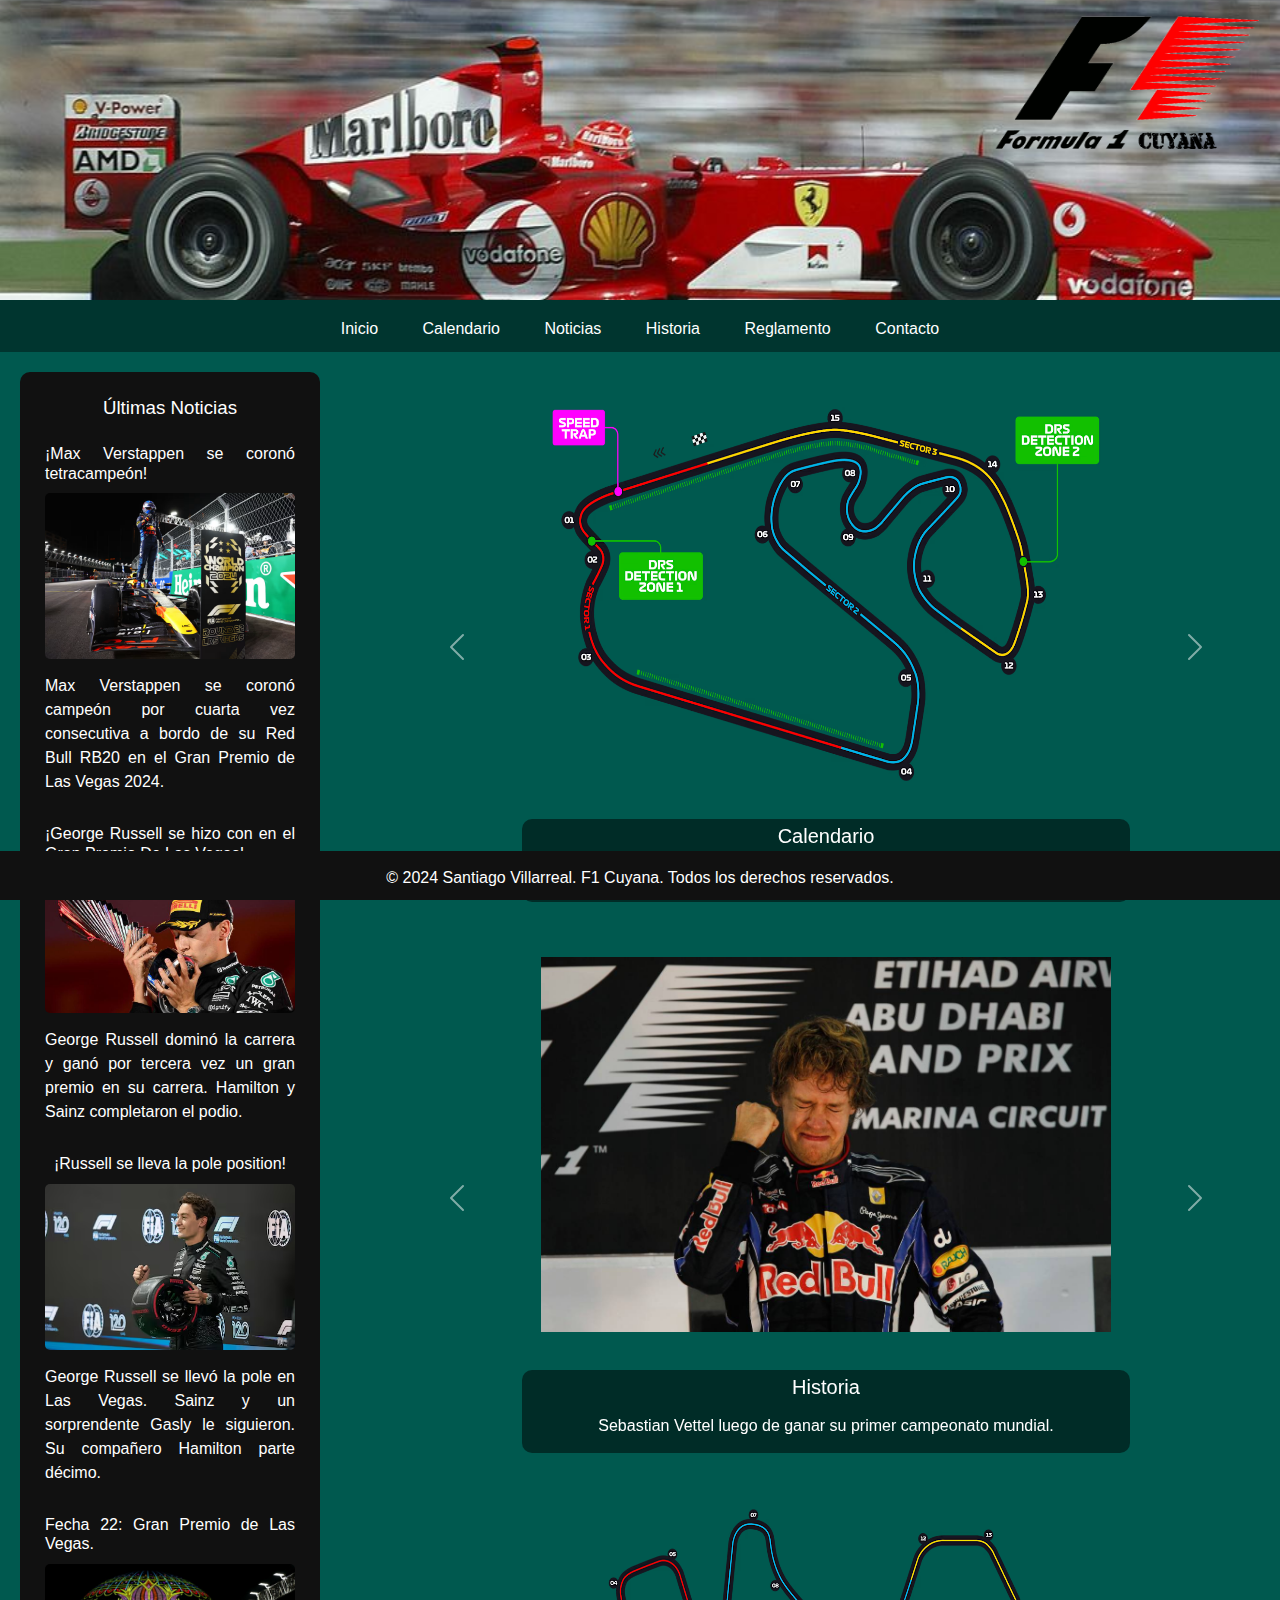
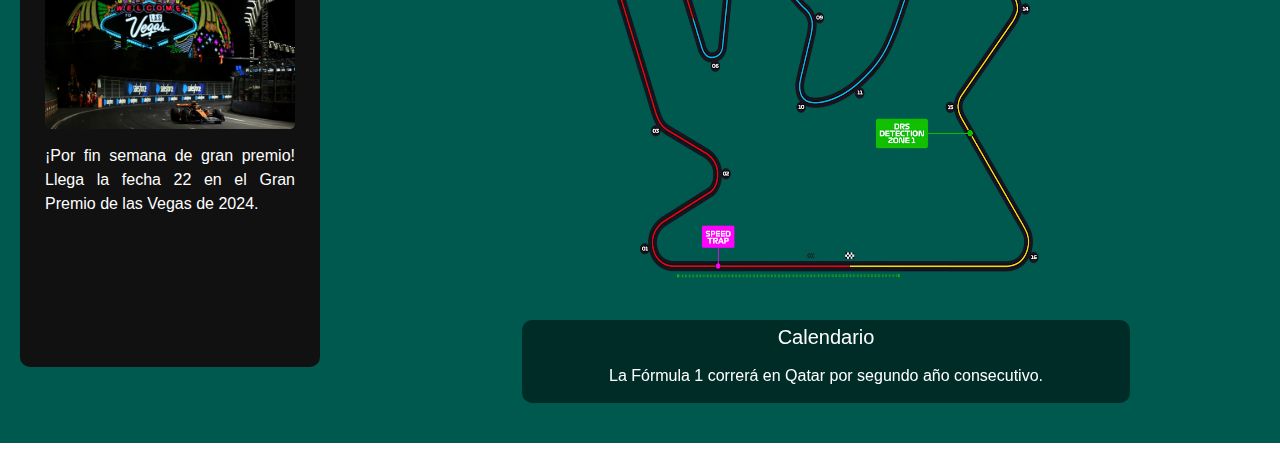
<file: index.html>
<!DOCTYPE html>
<html lang="es">

<head>
    <meta charset="UTF-8">
    <meta name="viewport" content="width=device-width, initial-scale=1.0">
    <title>F1 Cuyana</title>
    <!--Bootstrap-->
    <link href="https://cdn.jsdelivr.net/npm/bootstrap@5.3.3/dist/css/bootstrap.min.css" rel="stylesheet"
        integrity="sha384-QWTKZyjpPEjISv5WaRU9OFeRpok6YctnYmDr5pNlyT2bRjXh0JMhjY6hW+ALEwIH" crossorigin="anonymous">
    <!---->
    <link rel="stylesheet" href="Public/css/styles.css">
</head>

<body>
    <header><!--El header es una foto de fondo--></header>
    <nav class="navnot" id="navindex">
        <ul>
            <li><a href="index.html">Inicio</a></li>
            <li><a href="Public/pages/calendario.html">Calendario</a></li>
            <li><a href="Public/pages/noticias.html">Noticias</a></li>
            <li><a href="Public/pages/historia.html">Historia</a></li>
            <li><a href="Public/pages/reglamento.html">Reglamento</a></li>
            <li><a href="Public/pages/contacto.html">Contacto</a></li>
        </ul>
    </nav>
    <main class="mainindex">
        <aside>
            <h3>Últimas Noticias</h3>
            <section class="indexsec">
                <h4>¡Max Verstappen se coronó tetracampeón!</h4>
                <a href="https://cnnespanol.cnn.com/2024/11/24/max-verstappencampeon-del-mundo-cuarta-vez-y-amenaza-schumacher-efe"
                    target="_blank"><img class="imgaside" src="Public/img/max-verstappen-las-vegas-gp.avif"
                        alt="Max tetracampeon"></a>
                <p>Max Verstappen se coronó campeón por cuarta vez consecutiva a bordo de su Red Bull RB20 en el Gran
                    Premio de Las Vegas 2024.</p>
            </section>

            <section class="indexsec">
                <h4>¡George Russell se hizo con en el Gran Premio De Las Vegas!</h4>
                <a href="https://soymotor.com/f1/noticias/russell-arrasa-y-gana-en-las-vegas-voy-disfrutar-de-esta-noche"
                    target="_blank"><img class="imgaside" src="Public/img/68d214d0-aa62-11ef-8f6a-9b281a908b60.jpg"
                        alt="Rusell festeja las vegas"></a>
                <p>George Russell dominó la carrera y ganó por tercera vez un gran premio en su carrera. Hamilton y
                    Sainz completaron el podio. </p>
            </section>

            <section class="indexsec">
                <h4>¡Russell se lleva la pole position!</h4>
                <a href="https://www.fanat1cos.com/news/russell-esta-sorprendido-por-lograr-la-pole-en-las-vegas/"
                    target="_blank"><img class="imgaside"
                        src="Public/img/el-piloto-de-mercedes-george-russell-celebra-tras-LQTD3EJVRRCW7CQZQLNR3GJ27Q.avif"
                        alt="russell pole"></a>
                <p>George Russell se llevó la pole en Las Vegas. Sainz y un sorprendente Gasly le siguieron. Su
                    compañero Hamilton parte décimo.</p>
            </section>

            <section class="indexsec">
                <h4>Fecha 22: Gran Premio de Las Vegas.</h4>
                <a href="https://www.lanacion.com.ar/deportes/automovilismo/gran-premio-de-las-vegas-de-formula-1-por-que-se-correra-el-sabado-a-la-noche-nid20112024/"
                    target="_blank"><img class="imgaside" src="Public/img/gran-premio-las-vegas-destacada.jpg"
                        alt="GP Las Vegas"></a>
                <p>¡Por fin semana de gran premio! Llega la fecha 22 en el Gran Premio de las Vegas de 2024.</p>
            </section>
        </aside>

        <!--Carrusel-->
        <div class="Carrusel">
            <div id="carouselExampleCaptions" class="carousel slide">
                <div class="carousel-indicators">
                    <button type="button" data-bs-target="#carouselExampleCaptions" data-bs-slide-to="0" class="active"
                        aria-current="true" aria-label="Slide 1"></button>
                    <button type="button" data-bs-target="#carouselExampleCaptions" data-bs-slide-to="1"
                        aria-label="Slide 2"></button>
                    <button type="button" data-bs-target="#carouselExampleCaptions" data-bs-slide-to="2"
                        aria-label="Slide 3"></button>
                </div>
                <div class="carousel-inner">
                    <div class="carousel-item active">
                        <img src="Public/img/calendario/Brazil_Circuit.avif" class="d-block " alt="circuito de brasil">
                        <div class="carousel-caption" id="captionscarousel">
                            <h5>Calendario</h5>
                            <p>Mirá las fechas y los circuitos del calendario.</p>
                        </div>
                    </div>
                    <div class="carousel-item">
                        <img src="Public/img/historia/98.webp" class="d-block " alt="senna y prost">
                        <div class="carousel-caption" id="captionscarousel">
                            <h5>Historia</h5>
                            <p>Aprendé sobre la historia de la máxima categoría.</p>
                        </div>
                    </div>
                    <div class="carousel-item">
                        <img src="Public/img/reglamento/Banderas/F1_black_flag_with_orange_circle.svg.png"
                            class="d-block" alt="bandera negra con circulo anaranjado">
                        <div class="carousel-caption" id="captionscarousel">
                            <h5>Reglamento</h5>
                            <p>Aprendé sobre la formula 1 y sus reglas</p>
                        </div>
                    </div>
                </div>
                <button class="carousel-control-prev" type="button" data-bs-target="#carouselExampleCaptions"
                    data-bs-slide="prev">
                    <span class="carousel-control-prev-icon" aria-hidden="true"></span>
                    <span class="visually-hidden">Previous</span>
                </button>
                <button class="carousel-control-next" type="button" data-bs-target="#carouselExampleCaptions"
                    data-bs-slide="next">
                    <span class="carousel-control-next-icon" aria-hidden="true"></span>
                    <span class="visually-hidden">Next</span>
                </button>
            </div>
            <div id="carouselExampleAutoplaying" class="carousel slide" data-bs-ride="carousel">
                <div class="carousel-inner">
                    <div class="carousel-item active" id="carousel2">
                        <img src="Public/img/historia/vettel-abu-dabi-2010-soymotor.jpg" class="d-block w-100"
                            alt="sebastian vettel">
                        <div class="carousel-caption" id="captionscarousel">
                            <h5>Historia</h5>
                            <p>Sebastian Vettel luego de ganar su primer campeonato mundial.</p>
                        </div>
                    </div>
                    <div class="carousel-item" id="carousel2">
                        <img src="Public/img/historia/Circuitos historicos/se6057023_orig.jpg" class="d-block w-100"
                            alt="Brands_Hatch">
                        <div class="carousel-caption" id="captionscarousel">
                            <h5>Historia</h5>
                            <p>El historico circuito de Sepang.</p>
                        </div>
                    </div>
                    <div class="carousel-item" id="carousel2">
                        <img src="Public/img/historia/Juan-Manuel-Fangio-1.webp" class="d-block w-100" alt="...">
                        <div class="carousel-caption" id="captionscarousel">
                            <h5>Historia</h5>
                            <p>El piloto argentino Juan Manuel Fangio.</p>
                        </div>
                    </div>
                </div>
                <button class="carousel-control-prev" type="button" data-bs-target="#carouselExampleAutoplaying"
                    data-bs-slide="prev">
                    <span class="carousel-control-prev-icon" aria-hidden="true"></span>
                    <span class="visually-hidden">Previous</span>
                </button>
                <button class="carousel-control-next" type="button" data-bs-target="#carouselExampleAutoplaying"
                    data-bs-slide="next">
                    <span class="carousel-control-next-icon" aria-hidden="true"></span>
                    <span class="visually-hidden">Next</span>
                </button>
            </div>
            <div id="carouselExampleSlidesOnly" class="carousel slide" data-bs-ride="carousel">
                <div class="carousel-inner">
                  <div class="carousel-item active">
                    <img src="Public/img/calendario/Qatar_Circuit.avif" class="d-block w-100" alt="qatar circuit">
                    <div class="carousel-caption" id="captionscarousel">
                        <h5>Calendario</h5>
                        <p>La Fórmula 1 correrá en Qatar por segundo año consecutivo.</p>
                    </div>
                  </div>
                  <div class="carousel-item">
                    <img src="Public/img/reglamento/Banderas/F1_red_flag.svg.png" class="d-block w-100" alt="bandera roja">
                    <div class="carousel-caption" id="captionscarousel">
                        <h5>Reglamento.</h5>
                        <p>Cuando hay una bandera roja la carrera se detiene.</p>
                    </div>
                  </div>
                  <div class="carousel-item">
                    <img src="Public/img/historia/ni1_1_crop1558828395865.jpg_1970638775.jpg" class="d-block w-100" alt="FA">
                    <div class="carousel-caption" id="captionscarousel">
                        <h5>Historia</h5>
                        <p>Niki Lauda festejando la victoria de un gran premio.</p>
                    </div>
                  </div>
                </div>
              </div>
        </div>
    </main>
    <footer>
        <p>&copy; 2024 Santiago Villarreal. F1 Cuyana. Todos los derechos reservados.</p>
    </footer>

    <!--Script bootstrap-->
    <script src="https://cdn.jsdelivr.net/npm/bootstrap@5.3.3/dist/js/bootstrap.bundle.min.js"
        integrity="sha384-YvpcrYf0tY3lHB60NNkmXc5s9fDVZLESaAA55NDzOxhy9GkcIdslK1eN7N6jIeHz"
        crossorigin="anonymous"></script>
</body>

</html>
</file>
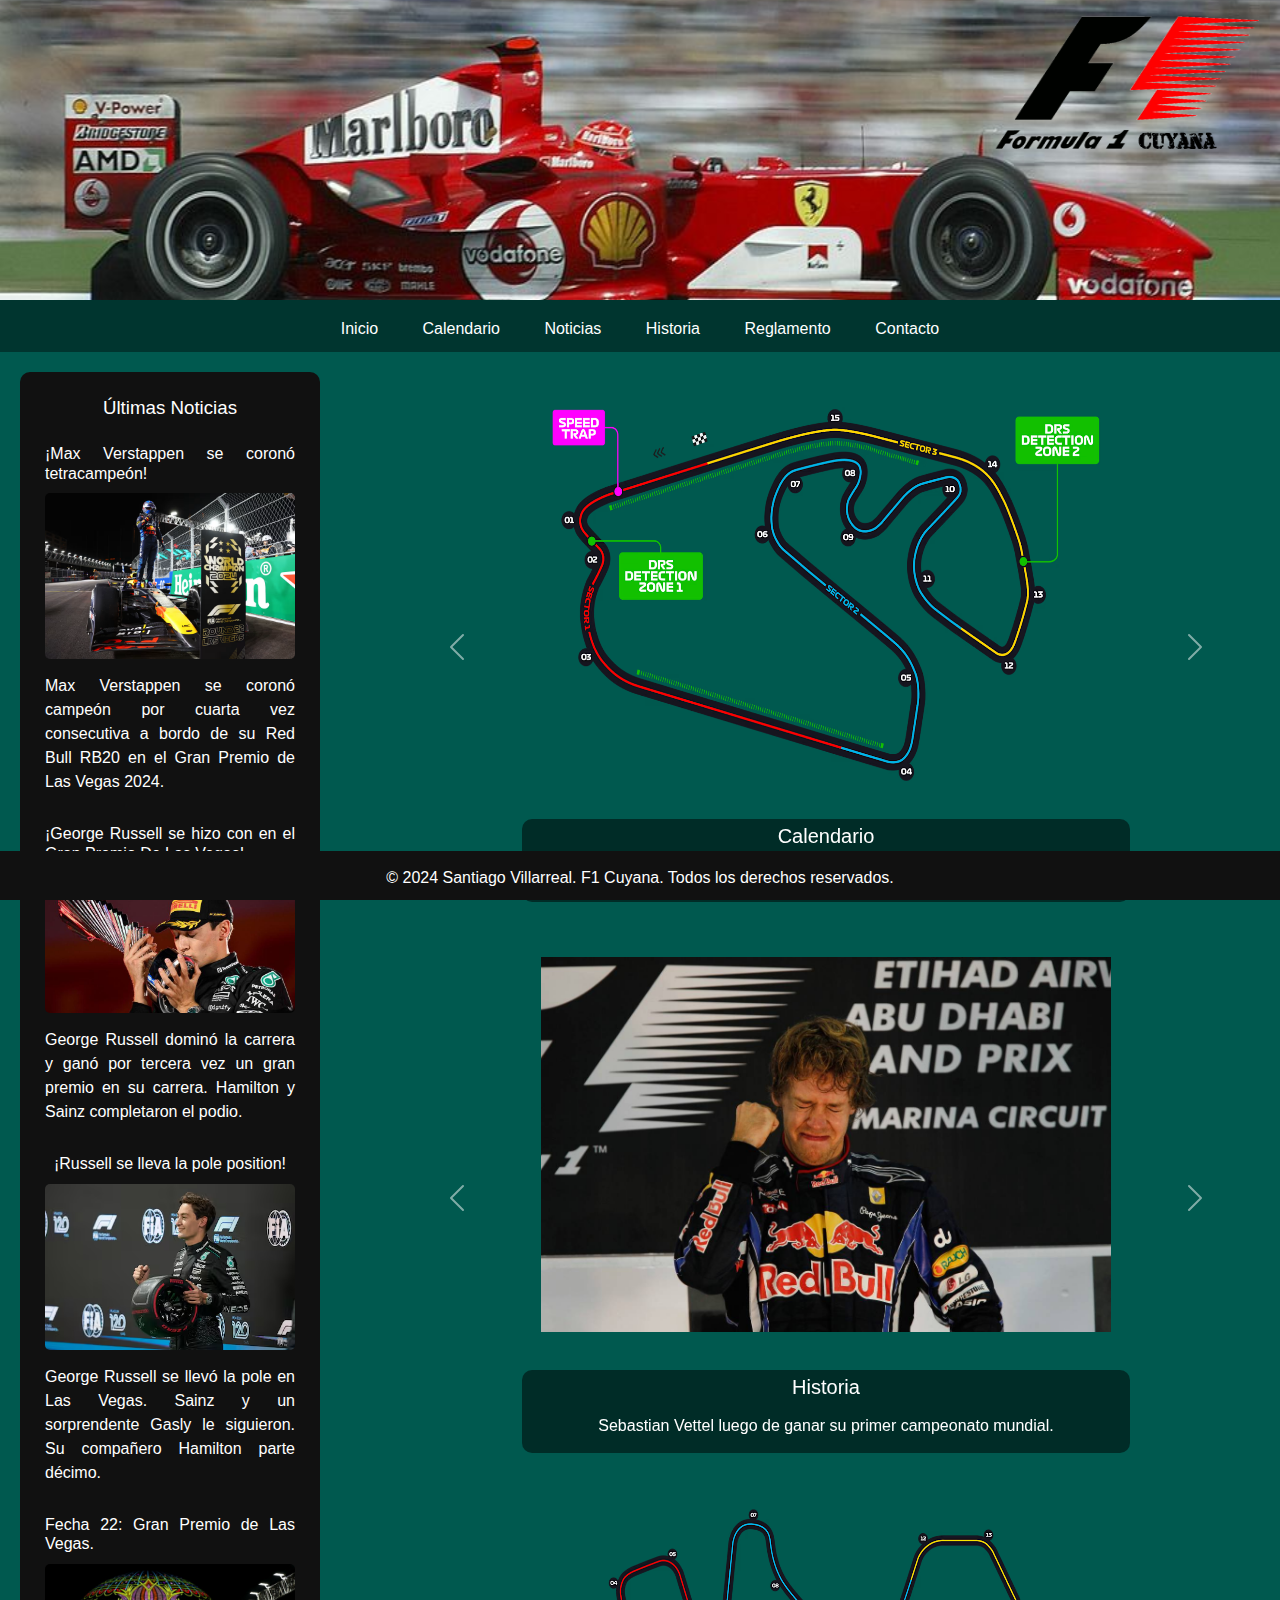
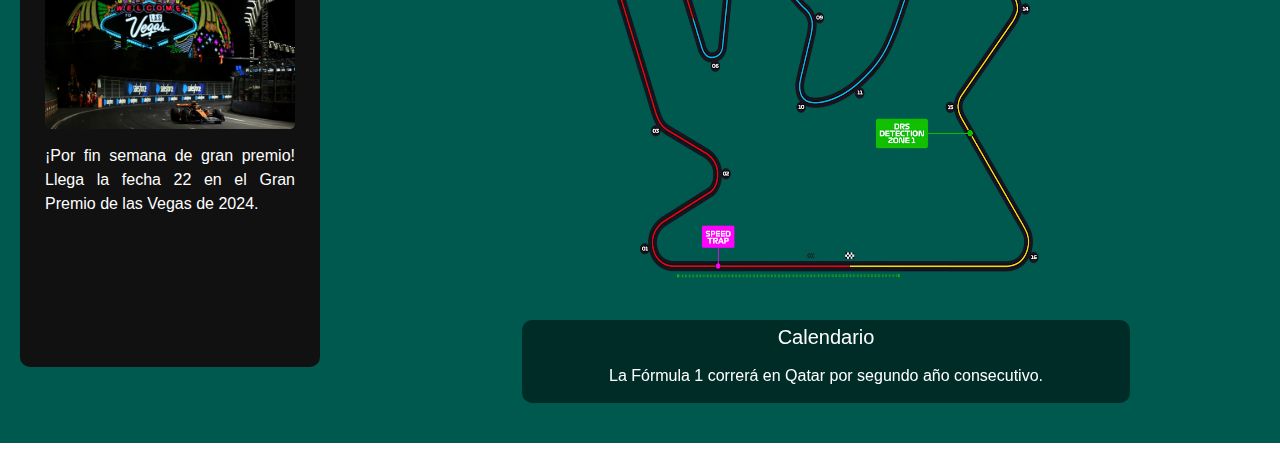
<file: Index.html>
<!DOCTYPE html>
<html lang="es">

<head>
    <meta charset="UTF-8">
    <meta name="viewport" content="width=device-width, initial-scale=1.0">
    <title>F1 Cuyana</title>
    <!--Bootstrap-->
    <link href="https://cdn.jsdelivr.net/npm/bootstrap@5.3.3/dist/css/bootstrap.min.css" rel="stylesheet"
        integrity="sha384-QWTKZyjpPEjISv5WaRU9OFeRpok6YctnYmDr5pNlyT2bRjXh0JMhjY6hW+ALEwIH" crossorigin="anonymous">
    <!---->
    <link rel="stylesheet" href="Public/css/styles.css">
</head>

<body>
    <header><!--El header es una foto de fondo--></header>
    <nav class="navnot" id="navindex">
        <ul>
            <li><a href="Index.html">Inicio</a></li>
            <li><a href="Public/pages/calendario.html">Calendario</a></li>
            <li><a href="/Public/pages/Noticias.html">Noticias</a></li>
            <li><a href="Public/pages/historia.html">Historia</a></li>
            <li><a href="Public/pages/reglamento.html">Reglamento</a></li>
            <li><a href="/Public/pages/contacto.html">Contacto</a></li>
        </ul>
    </nav>
    <main class="mainindex">
        <aside>
            <h3>Últimas Noticias</h3>
            <section class="indexsec">
                <h4>¡Max Verstappen se coronó tetracampeón!</h4>
                <a href="https://cnnespanol.cnn.com/2024/11/24/max-verstappencampeon-del-mundo-cuarta-vez-y-amenaza-schumacher-efe"
                    target="_blank"><img class="imgaside" src="Public/img/max-verstappen-las-vegas-gp.avif"
                        alt="Max tetracampeon"></a>
                <p>Max Verstappen se coronó campeón por cuarta vez consecutiva a bordo de su Red Bull RB20 en el Gran
                    Premio de Las Vegas 2024.</p>
            </section>

            <section class="indexsec">
                <h4>¡George Russell se hizo con en el Gran Premio De Las Vegas!</h4>
                <a href="https://soymotor.com/f1/noticias/russell-arrasa-y-gana-en-las-vegas-voy-disfrutar-de-esta-noche"
                    target="_blank"><img class="imgaside" src="Public/img/68d214d0-aa62-11ef-8f6a-9b281a908b60.jpg"
                        alt="Rusell festeja las vegas"></a>
                <p>George Russell dominó la carrera y ganó por tercera vez un gran premio en su carrera. Hamilton y
                    Sainz completaron el podio. </p>
            </section>

            <section class="indexsec">
                <h4>¡Russell se lleva la pole position!</h4>
                <a href="https://www.fanat1cos.com/news/russell-esta-sorprendido-por-lograr-la-pole-en-las-vegas/"
                    target="_blank"><img class="imgaside"
                        src="Public/img/el-piloto-de-mercedes-george-russell-celebra-tras-LQTD3EJVRRCW7CQZQLNR3GJ27Q.avif"
                        alt="russell pole"></a>
                <p>George Russell se llevó la pole en Las Vegas. Sainz y un sorprendente Gasly le siguieron. Su
                    compañero Hamilton parte décimo.</p>
            </section>

            <section class="indexsec">
                <h4>Fecha 22: Gran Premio de Las Vegas.</h4>
                <a href="https://www.lanacion.com.ar/deportes/automovilismo/gran-premio-de-las-vegas-de-formula-1-por-que-se-correra-el-sabado-a-la-noche-nid20112024/"
                    target="_blank"><img class="imgaside" src="Public/img/gran-premio-las-vegas-destacada.jpg"
                        alt="GP Las Vegas"></a>
                <p>¡Por fin semana de gran premio! Llega la fecha 22 en el Gran Premio de las Vegas de 2024.</p>
            </section>
        </aside>

        <!--Carrusel-->
        <div class="Carrusel">
            <div id="carouselExampleCaptions" class="carousel slide">
                <div class="carousel-indicators">
                    <button type="button" data-bs-target="#carouselExampleCaptions" data-bs-slide-to="0" class="active"
                        aria-current="true" aria-label="Slide 1"></button>
                    <button type="button" data-bs-target="#carouselExampleCaptions" data-bs-slide-to="1"
                        aria-label="Slide 2"></button>
                    <button type="button" data-bs-target="#carouselExampleCaptions" data-bs-slide-to="2"
                        aria-label="Slide 3"></button>
                </div>
                <div class="carousel-inner">
                    <div class="carousel-item active">
                        <img src="/Public/img/calendario/Brazil_Circuit.avif" class="d-block " alt="circuito de brasil">
                        <div class="carousel-caption" id="captionscarousel">
                            <h5>Calendario</h5>
                            <p>Mirá las fechas y los circuitos del calendario.</p>
                        </div>
                    </div>
                    <div class="carousel-item">
                        <img src="/Public/img/historia/98.webp" class="d-block " alt="senna y prost">
                        <div class="carousel-caption" id="captionscarousel">
                            <h5>Historia</h5>
                            <p>Aprendé sobre la historia de la máxima categoría.</p>
                        </div>
                    </div>
                    <div class="carousel-item">
                        <img src="/Public/img/reglamento/Banderas/F1_black_flag_with_orange_circle.svg.png"
                            class="d-block" alt="bandera negra con circulo anaranjado">
                        <div class="carousel-caption" id="captionscarousel">
                            <h5>Reglamento</h5>
                            <p>Aprendé sobre la formula 1 y sus reglas</p>
                        </div>
                    </div>
                </div>
                <button class="carousel-control-prev" type="button" data-bs-target="#carouselExampleCaptions"
                    data-bs-slide="prev">
                    <span class="carousel-control-prev-icon" aria-hidden="true"></span>
                    <span class="visually-hidden">Previous</span>
                </button>
                <button class="carousel-control-next" type="button" data-bs-target="#carouselExampleCaptions"
                    data-bs-slide="next">
                    <span class="carousel-control-next-icon" aria-hidden="true"></span>
                    <span class="visually-hidden">Next</span>
                </button>
            </div>
            <div id="carouselExampleAutoplaying" class="carousel slide" data-bs-ride="carousel">
                <div class="carousel-inner">
                    <div class="carousel-item active" id="carousel2">
                        <img src="/Public/img/historia/vettel-abu-dabi-2010-soymotor.jpg" class="d-block w-100"
                            alt="sebastian vettel">
                        <div class="carousel-caption" id="captionscarousel">
                            <h5>Historia</h5>
                            <p>Sebastian Vettel luego de ganar su primer campeonato mundial.</p>
                        </div>
                    </div>
                    <div class="carousel-item" id="carousel2">
                        <img src="/Public/img/historia/Circuitos historicos/se6057023_orig.jpg" class="d-block w-100"
                            alt="Brands_Hatch">
                        <div class="carousel-caption" id="captionscarousel">
                            <h5>Historia</h5>
                            <p>El historico circuito de Sepang.</p>
                        </div>
                    </div>
                    <div class="carousel-item" id="carousel2">
                        <img src="/Public/img/historia/Juan-Manuel-Fangio-1.webp" class="d-block w-100" alt="...">
                        <div class="carousel-caption" id="captionscarousel">
                            <h5>Historia</h5>
                            <p>El piloto argentino Juan Manuel Fangio.</p>
                        </div>
                    </div>
                </div>
                <button class="carousel-control-prev" type="button" data-bs-target="#carouselExampleAutoplaying"
                    data-bs-slide="prev">
                    <span class="carousel-control-prev-icon" aria-hidden="true"></span>
                    <span class="visually-hidden">Previous</span>
                </button>
                <button class="carousel-control-next" type="button" data-bs-target="#carouselExampleAutoplaying"
                    data-bs-slide="next">
                    <span class="carousel-control-next-icon" aria-hidden="true"></span>
                    <span class="visually-hidden">Next</span>
                </button>
            </div>
            <div id="carouselExampleSlidesOnly" class="carousel slide" data-bs-ride="carousel">
                <div class="carousel-inner">
                  <div class="carousel-item active">
                    <img src="Public/img/calendario/Qatar_Circuit.avif" class="d-block w-100" alt="qatar circuit">
                    <div class="carousel-caption" id="captionscarousel">
                        <h5>Calendario</h5>
                        <p>La Fórmula 1 correrá en Qatar por segundo año consecutivo.</p>
                    </div>
                  </div>
                  <div class="carousel-item">
                    <img src="/Public/img/reglamento/Banderas/F1_red_flag.svg.png" class="d-block w-100" alt="bandera roja">
                    <div class="carousel-caption" id="captionscarousel">
                        <h5>Reglamento.</h5>
                        <p>Cuando hay una bandera roja la carrera se detiene.</p>
                    </div>
                  </div>
                  <div class="carousel-item">
                    <img src="/Public/img/historia/ni1_1_crop1558828395865.jpg_1970638775.jpg" class="d-block w-100" alt="FA">
                    <div class="carousel-caption" id="captionscarousel">
                        <h5>Historia</h5>
                        <p>Niki Lauda festejando la victoria de un gran premio.</p>
                    </div>
                  </div>
                </div>
              </div>
        </div>
    </main>
    <footer>
        <p>&copy; 2024 Santiago Villarreal. F1 Cuyana. Todos los derechos reservados.</p>
    </footer>

    <!--Script bootstrap-->
    <script src="https://cdn.jsdelivr.net/npm/bootstrap@5.3.3/dist/js/bootstrap.bundle.min.js"
        integrity="sha384-YvpcrYf0tY3lHB60NNkmXc5s9fDVZLESaAA55NDzOxhy9GkcIdslK1eN7N6jIeHz"
        crossorigin="anonymous"></script>
</body>

</html>
</file>
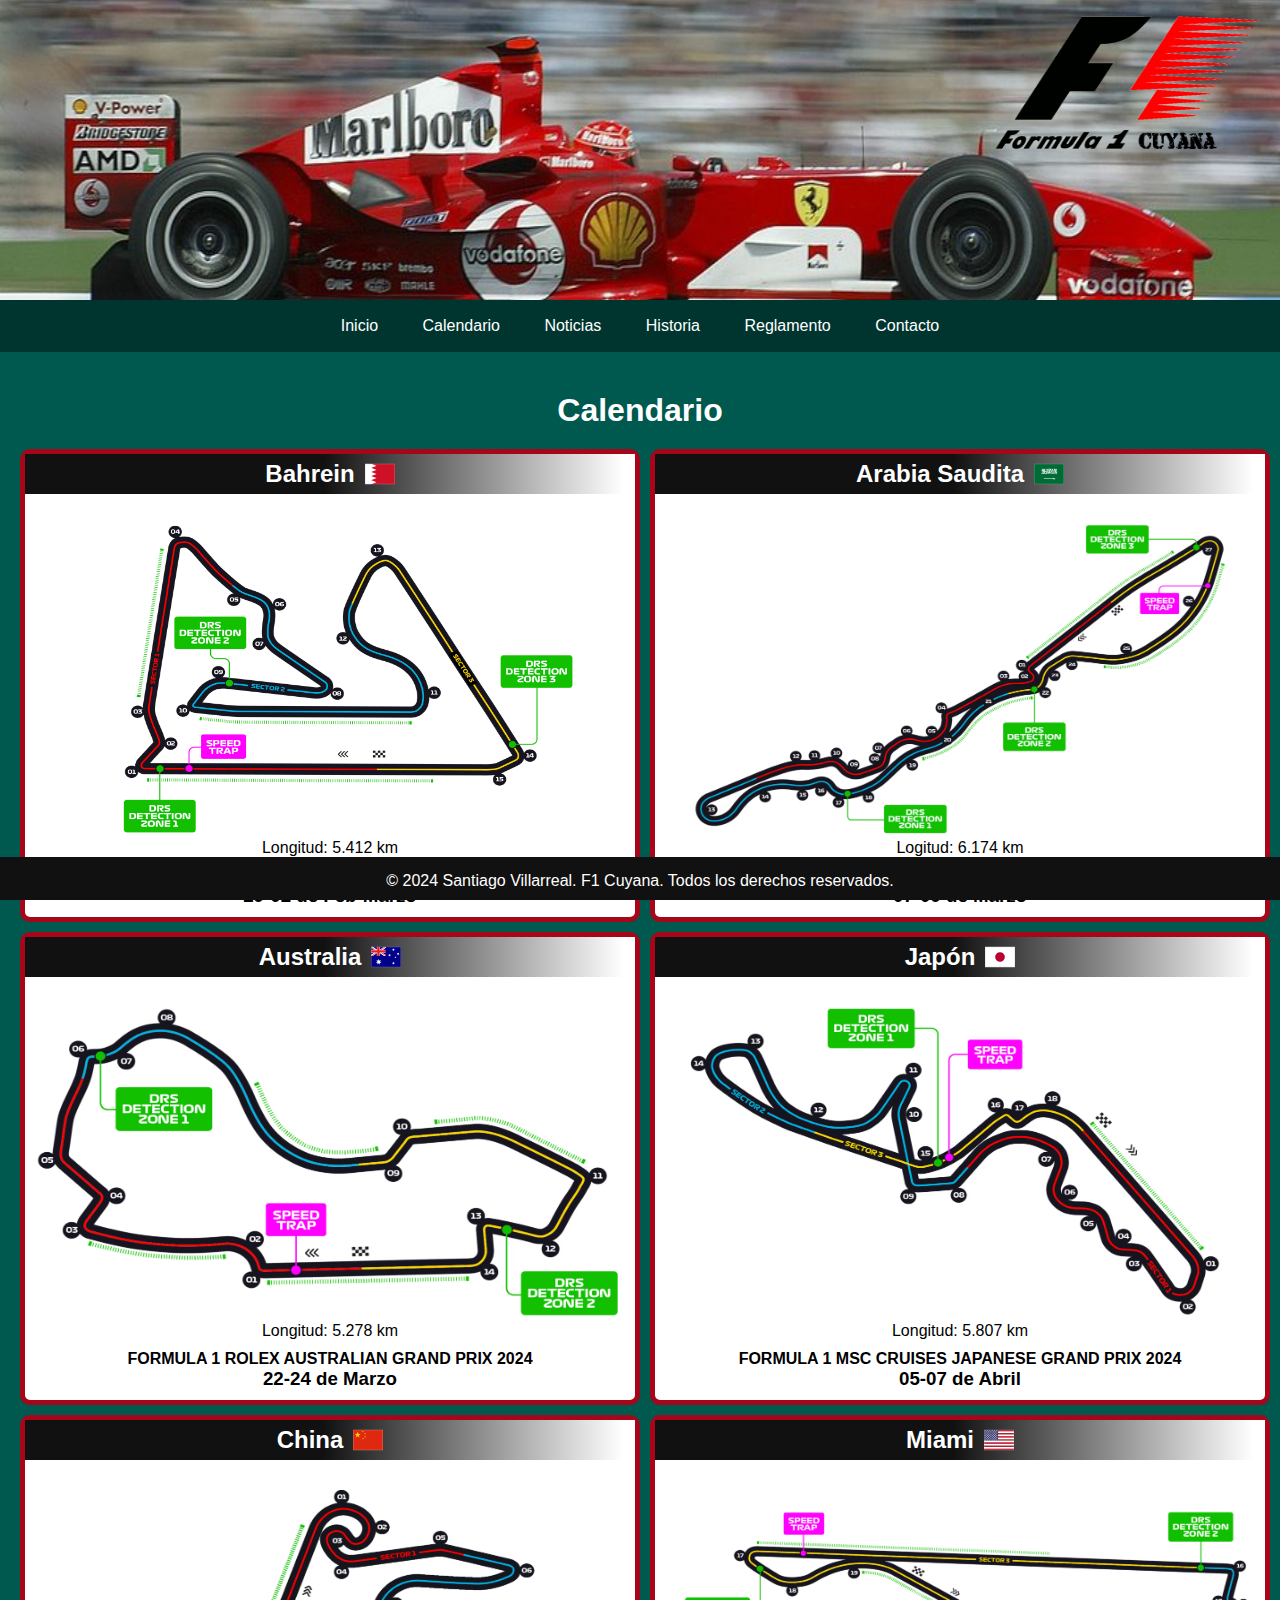
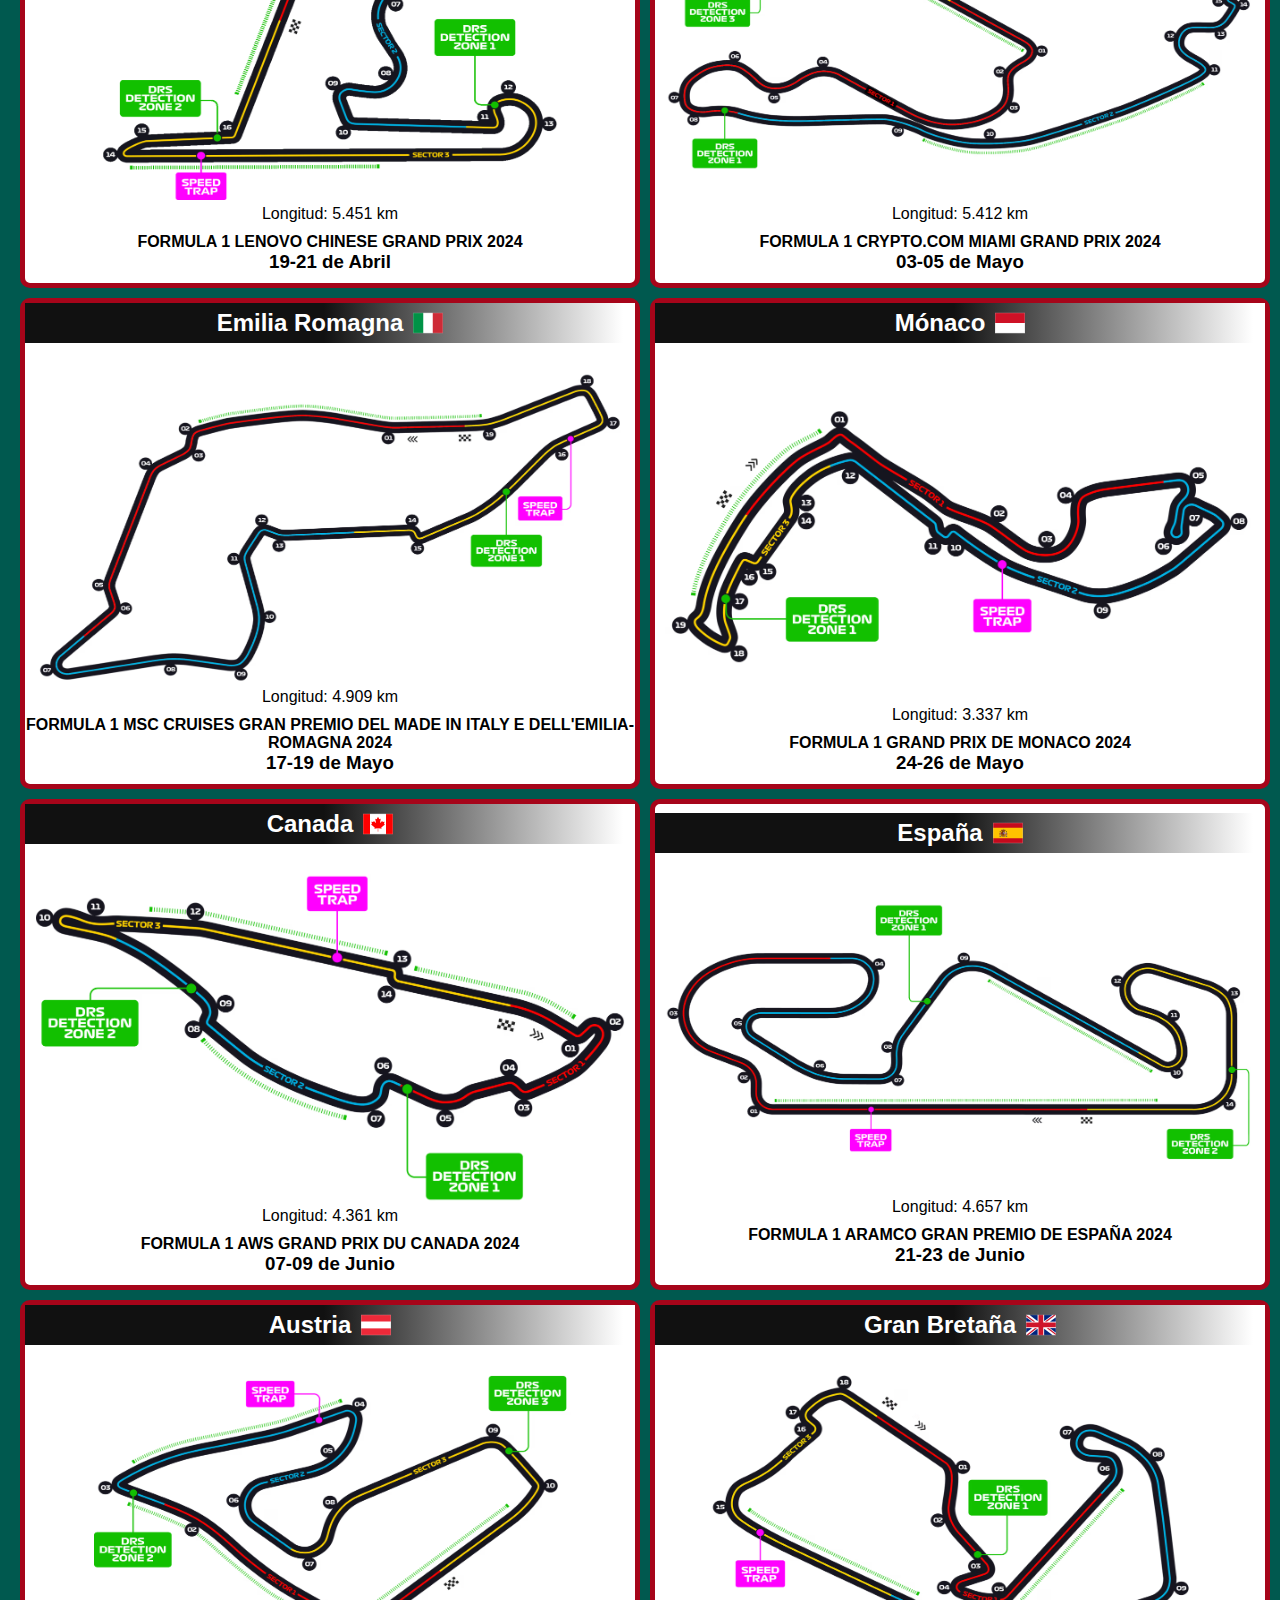
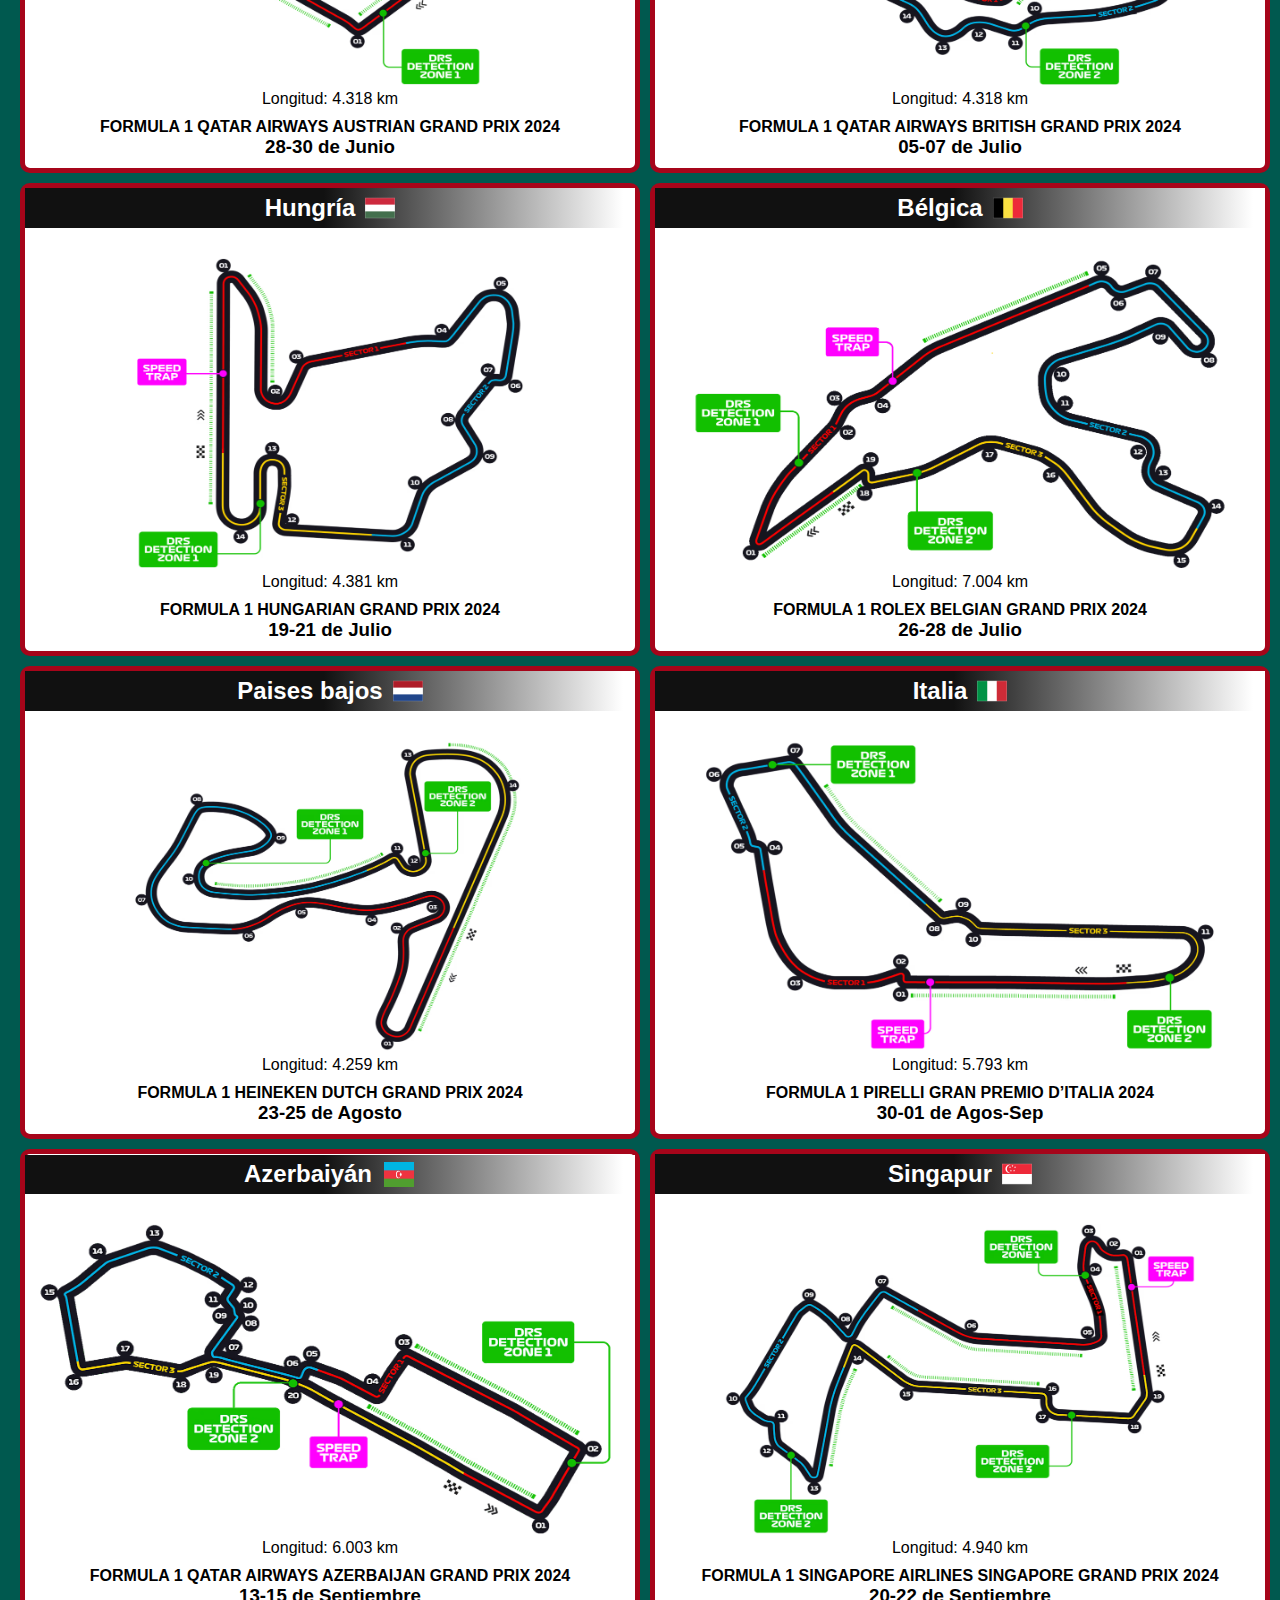
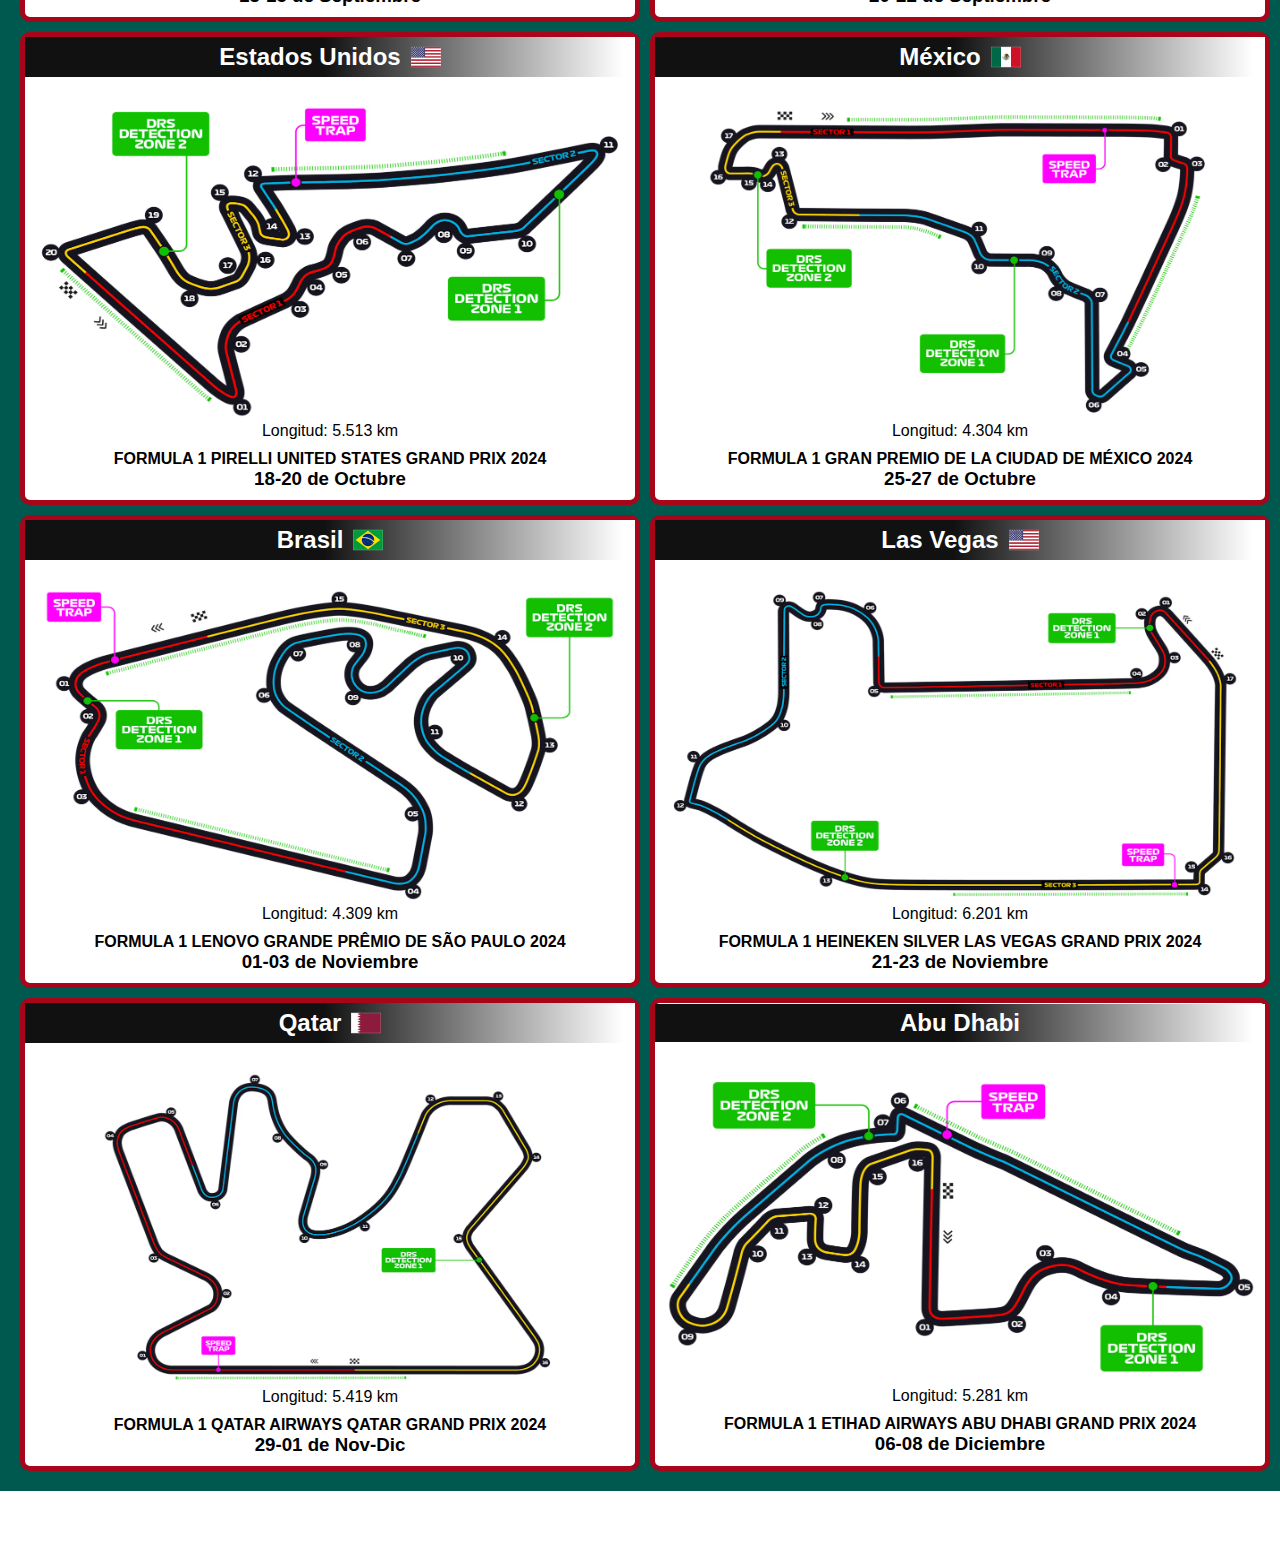
<file: Public/pages/calendario.html>
<!DOCTYPE html>
<html lang="es">
<head>
    <meta charset="UTF-8">
    <meta name="viewport" content="width=device-width, initial-scale=1.0">
    <link rel="stylesheet" href="../css/styles.css">
    <title>F1 Cuyana</title>
</head>
<body>
    <header></header>
    <nav>
        <ul>
            <li><a href="../../index.html">Inicio</a></li>
            <li><a href="calendario.html">Calendario</a></li>
            <li><a href="noticias.html">Noticias</a></li>
            <li><a href="historia.html">Historia</a></li>
            <li><a href="reglamento.html">Reglamento</a></li>
            <li><a href="contacto.html">Contacto</a></li>
        </ul>
    </nav>
    <main class="maincalen">
        <div class="titlecal"><h1>Calendario</h1></div>
        <div class="divimgc">
            <div>
                <h2>Bahrein <img class="emotes" src="../img/calendario/emotes/flag-bahrain_1f1e7-1f1ed (1).png" alt="bahrein flag"></h2>
                <img class="imgcal" src="../img/calendario/Bahrain_Circuit.avif" alt="circuito de bahrein">
                <p>Longitud: 5.412 km</p>
                <h4>FORMULA 1 GULF AIR BAHRAIN GRAND PRIX 2024</h4>
                <h3>29-02 de Feb-Marzo</h3>  
            </div>
            <div>
                <h2>Arabia Saudita <img class="emotes" src="../img/calendario/emotes/flag-saudi-arabia_1f1f8-1f1e6 (1).png" alt="arabia saudi flag"></h2>
                <img class="imgcal" src="../img/calendario/Saudi_Arabia_Circuit.avif" alt="circuito de arabia">
                <p>Logitud: 6.174 km</p>
                <h4>FORMULA 1 STC SAUDI ARABIAN GRAND PRIX 2024</h4>
                <h3>07-09 de Marzo</h3>  
            </div>
            <div>
                <h2>Australia <img class="emotes" src="../img/calendario/emotes/flag-australia_1f1e6-1f1fa.png" alt="australian flag"></h2>
                <img class="imgcal" src="../img/calendario/Australia_Circuit.avif" alt="circuito de australia">
                <p>Longitud: 5.278 km</p>
                <h4>FORMULA 1 ROLEX AUSTRALIAN GRAND PRIX 2024</h4>
                <h3>22-24 de Marzo</h3>
            </div>
            <div>
                <h2>Japón <img class="emotes" src="../img/calendario/emotes/flag-japan_1f1ef-1f1f5.png" alt="japanese flag"></h2>
                <img class="imgcal"src="../img/calendario/Japan_Circuit.avif" alt="circuito de japon">
                <p>Longitud: 5.807 km</p>
                <h4>FORMULA 1 MSC CRUISES JAPANESE GRAND PRIX 2024</h4>
                <h3>05-07 de Abril</h3>
            </div>
            <div>
                <h2>China <img class="emotes" src="../img/calendario/emotes/flag-china_1f1e8-1f1f3.png" alt="chinese flag"></h2>
                <img class="imgcal" src="../img/calendario/China_Circuit.png" alt="circuito de china">
                <p>Longitud: 5.451 km</p>
                <h4>FORMULA 1 LENOVO CHINESE GRAND PRIX 2024</h4>
                <h3>19-21 de Abril</h3>
            </div>
            <div>
                <h2>Miami <img class="emotes" src="../img/calendario/emotes/flag-united-states_1f1fa-1f1f8.png" alt="usa flag"></h2>
                <img class="imgcal" src="../img/calendario/Miami_Circuit.avif" alt="circuito de miami">
                <p>Longitud: 5.412 km</p>
                <h4>FORMULA 1 CRYPTO.COM MIAMI GRAND PRIX 2024</h4>
                <h3>03-05 de Mayo</h3>
            </div>
            <div>   
                <h2>Emilia Romagna <img class="emotes" src="../img/calendario/emotes/flag-italy_1f1ee-1f1f9.png" alt="italy flag"></h2>
                <img class="imgcal" src="../img/calendario/Emilia_Romagna_Circuit.avif" alt="circuito de Imola">
                <p>Longitud: 4.909 km</p>
                <h4>FORMULA 1 MSC CRUISES GRAN PREMIO DEL MADE IN ITALY E DELL'EMILIA-ROMAGNA 2024</h4>
                <h3>17-19 de Mayo</h3>
            </div>
            <div>   
                <h2>Mónaco <img class="emotes" src="../img/calendario/emotes/flag-monaco_1f1f2-1f1e8.png" alt="monaco flag"></h2>
                <img class="imgcalmon" src="../img/calendario/Monaco_Circuit.avif" alt="circuito de Monaco">
                <p>Longitud: 3.337 km</p>
                <h4>FORMULA 1 GRAND PRIX DE MONACO 2024</h4>
                <h3>24-26 de Mayo</h3>
            </div>
            <div>   
                <h2>Canada <img class="emotes" src="../img/calendario/emotes/flag-canada_1f1e8-1f1e6.png" alt="canadian flag"></h2>
                <img class="imgcalmon" src="../img/calendario/Canada_Circuit.avif" alt="circuito de montreal">
                <p>Longitud: 4.361 km</p>
                <h4>FORMULA 1 AWS GRAND PRIX DU CANADA 2024</h4>
                <h3>07-09 de Junio</h3>
            </div>
            <div>   
                <h2>España <img class="emotes" src="../img/calendario/emotes/flag-spain_1f1ea-1f1f8.png" alt="spain flag"></h2>
                <img class="imgcal" src="../img/calendario/Spain_Circuit.avif" alt="circuito de catalunya">
                <p>Longitud: 4.657 km</p>
                <h4>FORMULA 1 ARAMCO GRAN PREMIO DE ESPAÑA 2024</h4>
                <h3>21-23 de Junio</h3>
            </div>
            <div>   
                <h2>Austria <img class="emotes" src="../img/calendario/emotes/flag-austria_1f1e6-1f1f9.png" alt="austrian flag"></h2>
                <img class="imgcal" src="../img/calendario/Austria_Circuit.avif" alt="circuito de catalunya">
                <p>Longitud: 4.318 km</p>
                <h4>FORMULA 1 QATAR AIRWAYS AUSTRIAN GRAND PRIX 2024</h4>
                <h3>28-30 de Junio</h3>
            </div>
            <div>   
                <h2>Gran Bretaña <img class="emotes" src="../img/calendario/emotes/flag-united-kingdom_1f1ec-1f1e7.png" alt="gb flag"></h2>
                <img class="imgcal" src="../img/calendario/Great_Britain_Circuit.avif" alt="circuito de silverstone">
                <p>Longitud: 4.318 km</p>
                <h4>FORMULA 1 QATAR AIRWAYS BRITISH GRAND PRIX 2024</h4>
                <h3>05-07 de Julio</h3>
            </div>
            <div>   
                <h2>Hungría <img class="emotes" src="../img/calendario/emotes/flag-hungary_1f1ed-1f1fa.png" alt="hungarian flag"></h2>
                <img class="imgcal" src="../img/calendario/Hungary_Circuit.avif" alt="circuito de hungría">
                <p>Longitud: 4.381 km</p>
                <h4>FORMULA 1 HUNGARIAN GRAND PRIX 2024</h4>
                <h3>19-21 de Julio</h3>
            </div>
            <div>   
                <h2>Bélgica <img class="emotes" src="../img/calendario/emotes/flag-belgium_1f1e7-1f1ea.png" alt="belgium flag"></h2>
                <img class="imgcal" src="../img/calendario/Belgium_Circuit.png" alt="circuito de spa">
                <p>Longitud: 7.004 km</p>
                <h4>FORMULA 1 ROLEX BELGIAN GRAND PRIX 2024</h4>
                <h3>26-28 de Julio</h3>
            </div>
            <div>   
                <h2>Paises bajos  <img class="emotes" src="../img/calendario/emotes/flag-netherlands_1f1f3-1f1f1.png" alt="netherlands flag"></h2>
                <img class="imgcal" src="../img/calendario/Netherlands_Circuit.avif" alt="circuito de zandvort">
                <p>Longitud: 4.259 km</p>
                <h4>FORMULA 1 HEINEKEN DUTCH GRAND PRIX 2024</h4>
                <h3>23-25 de Agosto</h3>
            </div>
            <div>   
                <h2>Italia <img class="emotes" src="../img/calendario/emotes/flag-italy_1f1ee-1f1f9.png" alt="italy flag"></h2>
                <img class="imgcal" src="../img/calendario/Italy_Circuit.avif" alt="circuito de monza">
                <p>Longitud: 5.793 km</p>
                <h4>FORMULA 1 PIRELLI GRAN PREMIO D’ITALIA 2024</h4>
                <h3>30-01 de Agos-Sep</h3>
            </div>
            <div>   
                <h2>Azerbaiyán <img class="emoteazer" src="../img/calendario/emotes/Flag_of_Azerbaijan.svg" alt="Azerbayan flag"></h2>
                <img class="imgcal" src="../img/calendario/Baku_Circuit.avif" alt="circuito de baku">
                <p>Longitud: 6.003 km</p>
                <h4>FORMULA 1 QATAR AIRWAYS AZERBAIJAN GRAND PRIX 2024</h4>
                <h3>13-15 de Septiembre</h3>
            </div>
            <div>   
                <h2>Singapur <img class="emotes" src="../img/calendario/emotes/flag-singapore_1f1f8-1f1ec.png" alt="singapore flag"></h2>
                <img class="imgcal" src="../img/calendario/Singapore_Circuit.avif" alt="circuito de singapur">
                <p>Longitud: 4.940 km</p>
                <h4>FORMULA 1 SINGAPORE AIRLINES SINGAPORE GRAND PRIX 2024</h4>
                <h3>20-22 de Septiembre</h3>
            </div>
            <div>   
                <h2>Estados Unidos <img class="emotes" src="../img/calendario/emotes/flag-united-states_1f1fa-1f1f8.png" alt="usa flag"></h2>
                <img class="imgcal" src="../img/calendario/USA_Circuit.avif" alt="circuito de cota">
                <p>Longitud: 5.513 km</p>
                <h4>FORMULA 1 PIRELLI UNITED STATES GRAND PRIX 2024</h4>
                <h3>18-20 de Octubre</h3>
            </div>
            <div>   
                <h2>México <img class="emotes" src="../img/calendario/emotes/flag-mexico_1f1f2-1f1fd.png" alt="mexico flag"></h2>
                <img class="imgcal" src="../img/calendario/Mexico_Circuit.avif" alt="circuito de cmdx">
                <p>Longitud: 4.304 km</p>
                <h4>FORMULA 1 GRAN PREMIO DE LA CIUDAD DE MÉXICO 2024</h4>
                <h3>25-27 de Octubre</h3>
            </div>
            <div>   
                <h2>Brasil <img class="emotes" src="../img/calendario/emotes/flag-brazil_1f1e7-1f1f7.png" alt="brasilian flag"></h2>
                <img class="imgcal" src="../img/calendario/Brazil_Circuit.avif" alt="circuito de interlagos">
                <p>Longitud: 4.309 km</p>
                <h4>FORMULA 1 LENOVO GRANDE PRÊMIO DE SÃO PAULO 2024</h4>
                <h3>01-03 de Noviembre</h3>
            </div>
            <div>   
                <h2>Las Vegas <img class="emotes" src="../img/calendario/emotes/flag-united-states_1f1fa-1f1f8.png" alt="usa flag"></h2>
                <img class="imgcal" src="../img/calendario/Las_Vegas_Circuit.avif" alt="circuito de las vegas">
                <p>Longitud: 6.201 km</p>
                <h4>FORMULA 1 HEINEKEN SILVER LAS VEGAS GRAND PRIX 2024</h4>
                <h3>21-23 de Noviembre</h3>
            </div>
            <div>   
                <h2>Qatar <img class="emotes" src="../img/calendario/emotes/flag-qatar_1f1f6-1f1e6.png" alt="qatar flag"></h2>
                <img class="imgcal" src="../img/calendario/Qatar_Circuit.avif" alt="circuito de qatar">
                <p>Longitud: 5.419 km</p>
                <h4>FORMULA 1 QATAR AIRWAYS QATAR GRAND PRIX 2024</h4>
                <h3>29-01 de Nov-Dic</h3>
            </div>
            <div>   
                <h2>Abu Dhabi</h2>
                <img class="imgcal" src="../img/calendario/Abu_Dhabi_Circuit.avif" alt="circuito de abu dhabi">
                <p>Longitud: 5.281 km</p>
                <h4>FORMULA 1 ETIHAD AIRWAYS ABU DHABI GRAND PRIX 2024</h4>
                <h3>06-08 de Diciembre</h3>
            </div>
        </div>
    </main>
    
    <footer>
        <p>&copy; 2024 Santiago Villarreal. F1 Cuyana. Todos los derechos reservados.</p>
    </footer> 
</body>
</html>
</file>
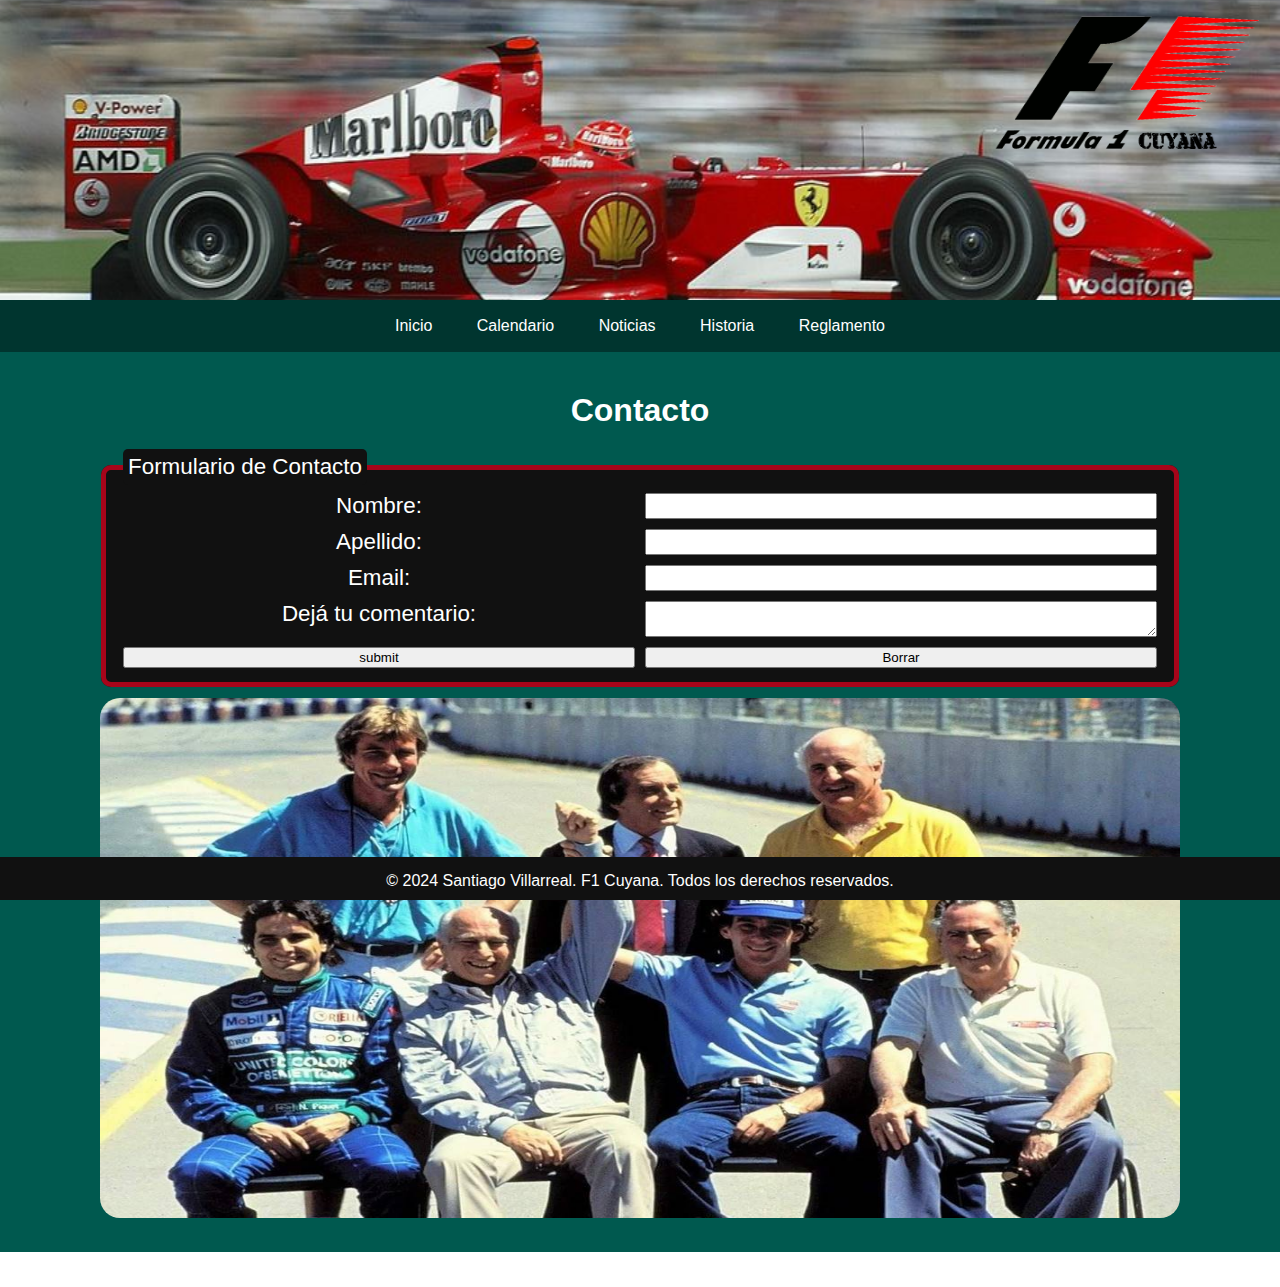
<file: Public/pages/contacto.html>
<!DOCTYPE html>
<html lang="es">
<head>
    <meta charset="UTF-8">
    <meta name="viewport" content="width=device-width, initial-scale=1.0">
    <link rel="stylesheet" href="../css/styles.css">
    <title>F1 Cuyana</title>
</head>
<body>
    <header></header>
    <nav>
        <ul>
            <li><a href="../../Index.html">Inicio</a></li>
            <li><a href="calendario.html">Calendario</a></li>
            <li><a href="Noticias.html">Noticias</a></li>
            <li><a href="historia.html">Historia</a></li>
            <li><a href="reglamento.html">Reglamento</a></li>
        </ul>
    </nav>
    <main class="maincon">
        <div class="titlecon"><h1>Contacto</h1></div>
        <div class="formcon">
            <form action="">
                <fieldset class="fieldsetcon">
                    <legend class="legendcon">Formulario de Contacto</legend>
                    <label class="labelcon" for="nombre">Nombre:</label>
                    <input type="text" name="nombre" id="nombre" required>
                    <label class="labelcon" for="apellido">Apellido:</label>
                    <input type="text" name="apellido" id="apellido" required>
                    <label class="labelcon" for="email">Email:</label>
                    <input type="email" name="email" id="email" required>
                    <label class="labelcon" for="comment">Dejá tu comentario:</label>
                    <textarea name="comentario" id="comment"></textarea>
                    <input type="submit" value="submit">
                    <input type="reset" value="Borrar">
                </fieldset>
            </form>
        </div>
        <div class="imgcon">
            <img class="imgcon" src="../img/contacto/DZE5VQUFJFCIFDH4BSR7KVEK5Q.jpg" alt="Juan Manuel Fangio">
        </div>
    </main>
    <footer>
        <p>&copy; 2024 Santiago Villarreal. F1 Cuyana. Todos los derechos reservados.</p>
    </footer>
</body>
</html>
</file>
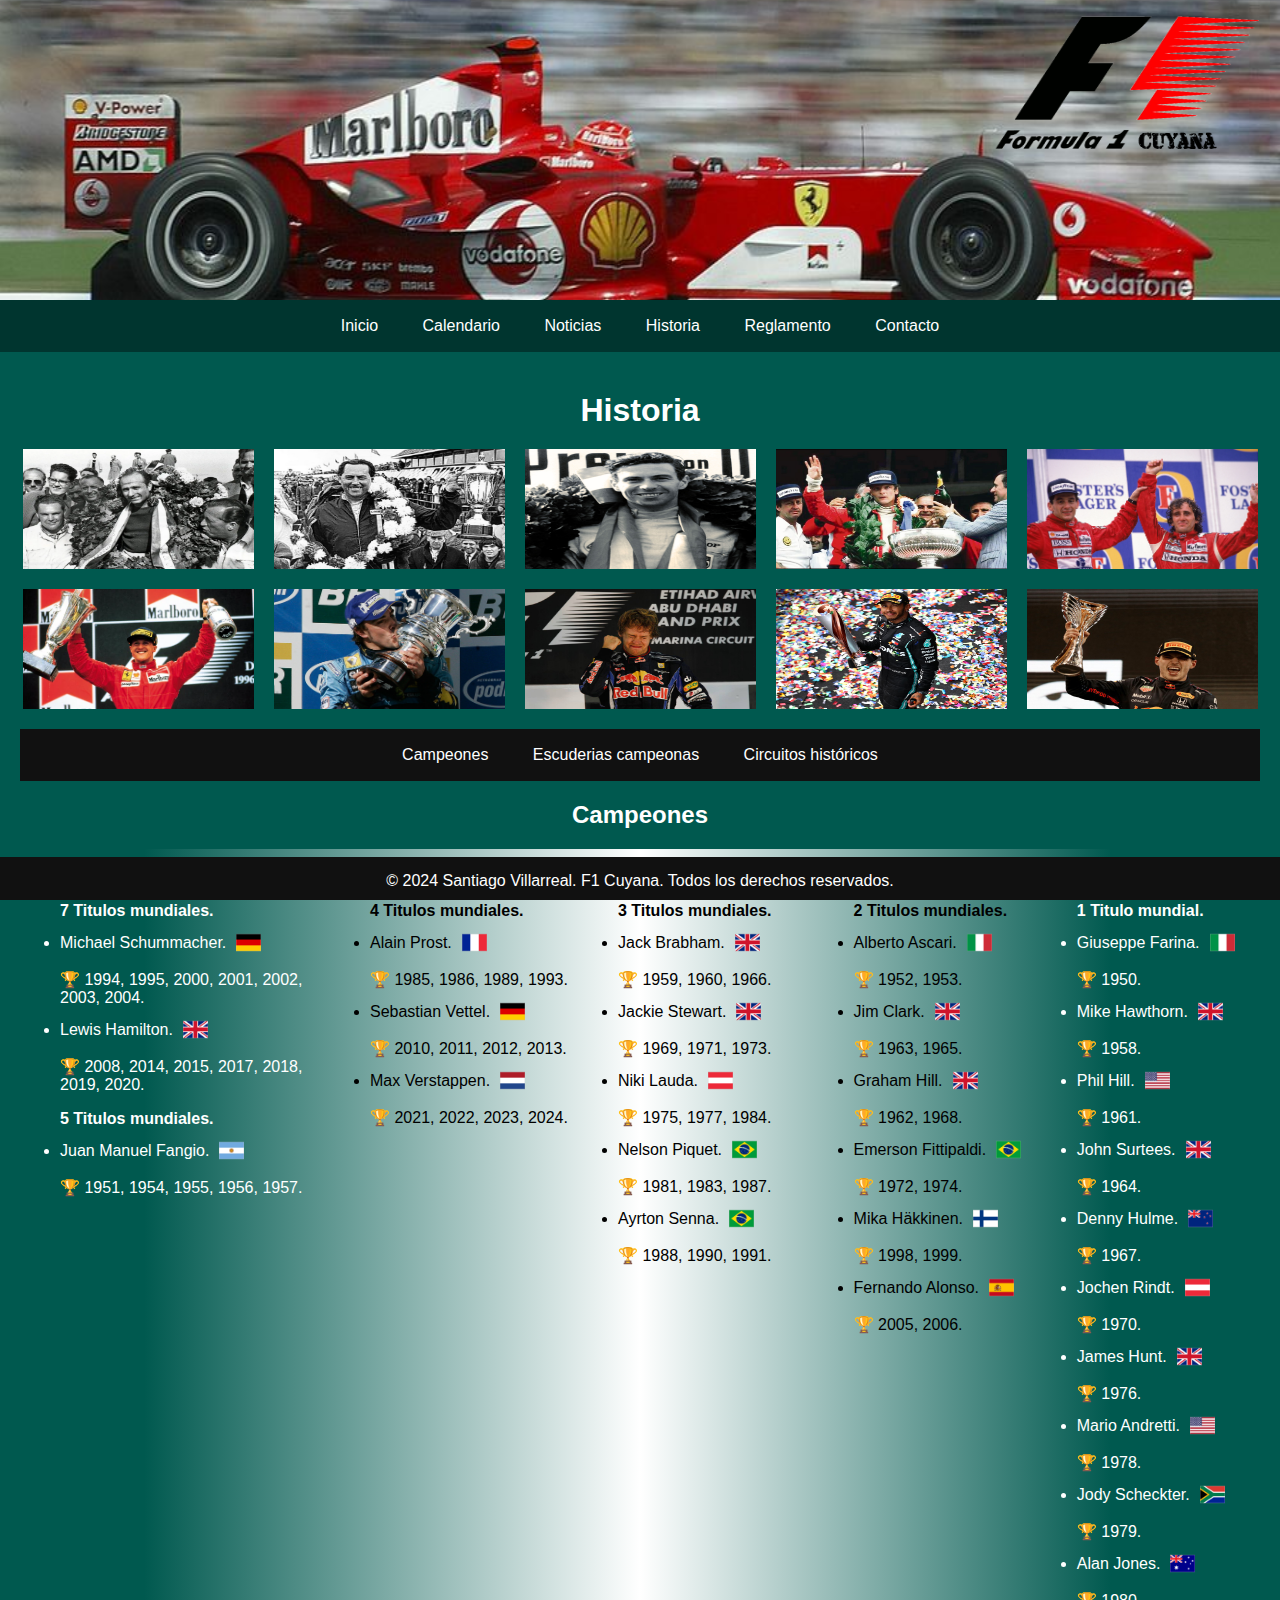
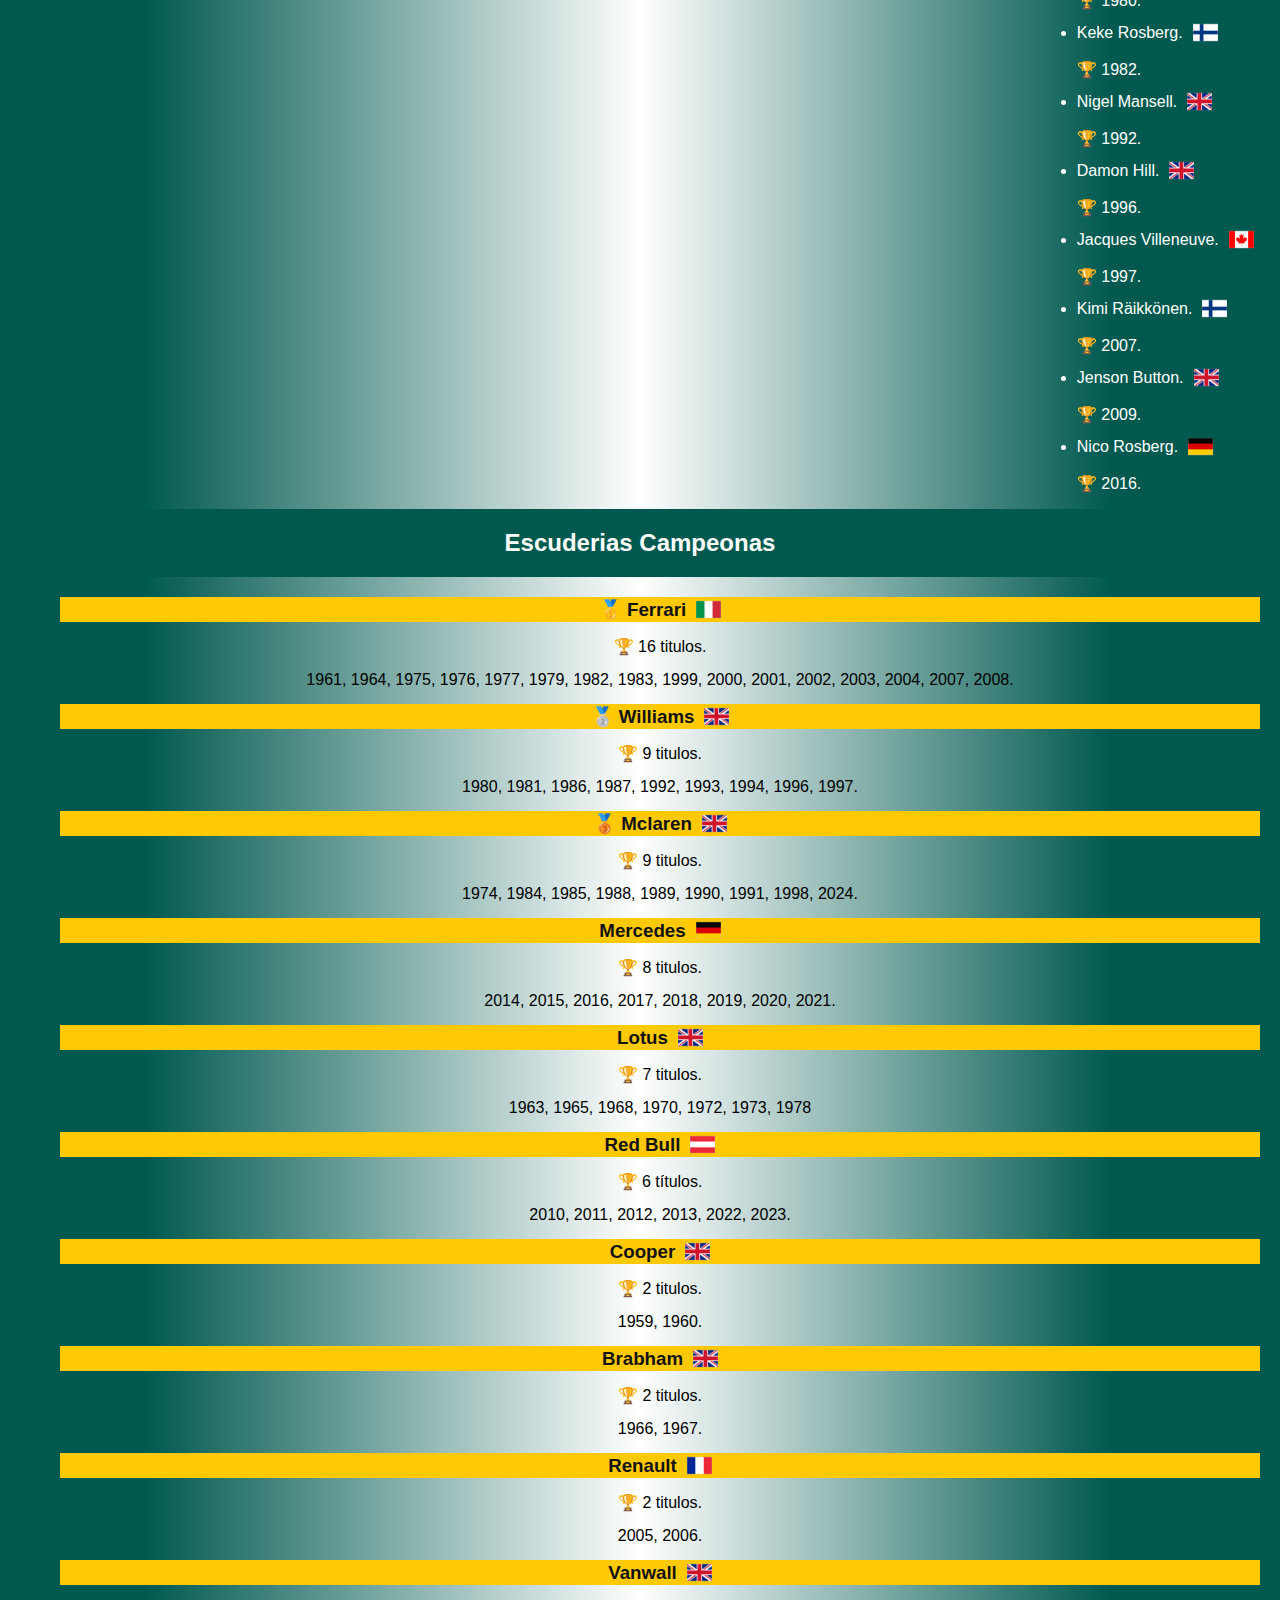
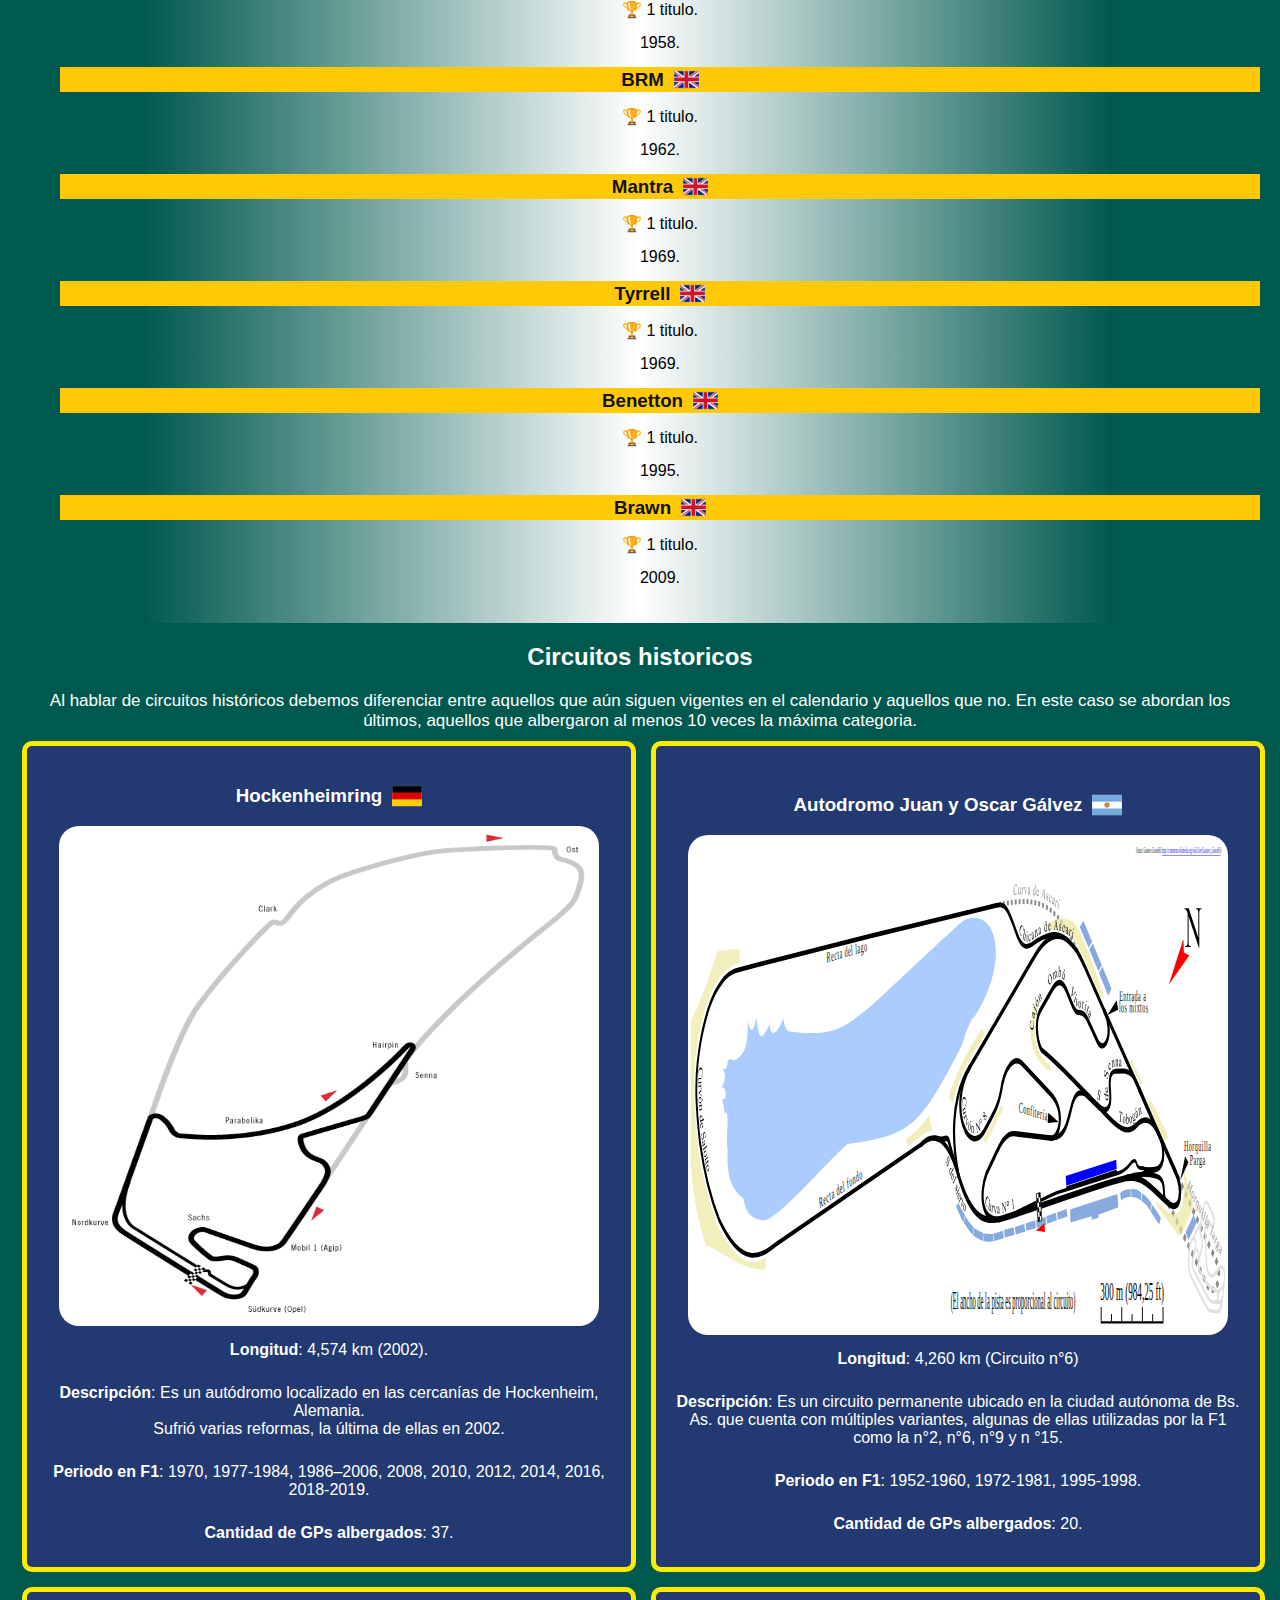
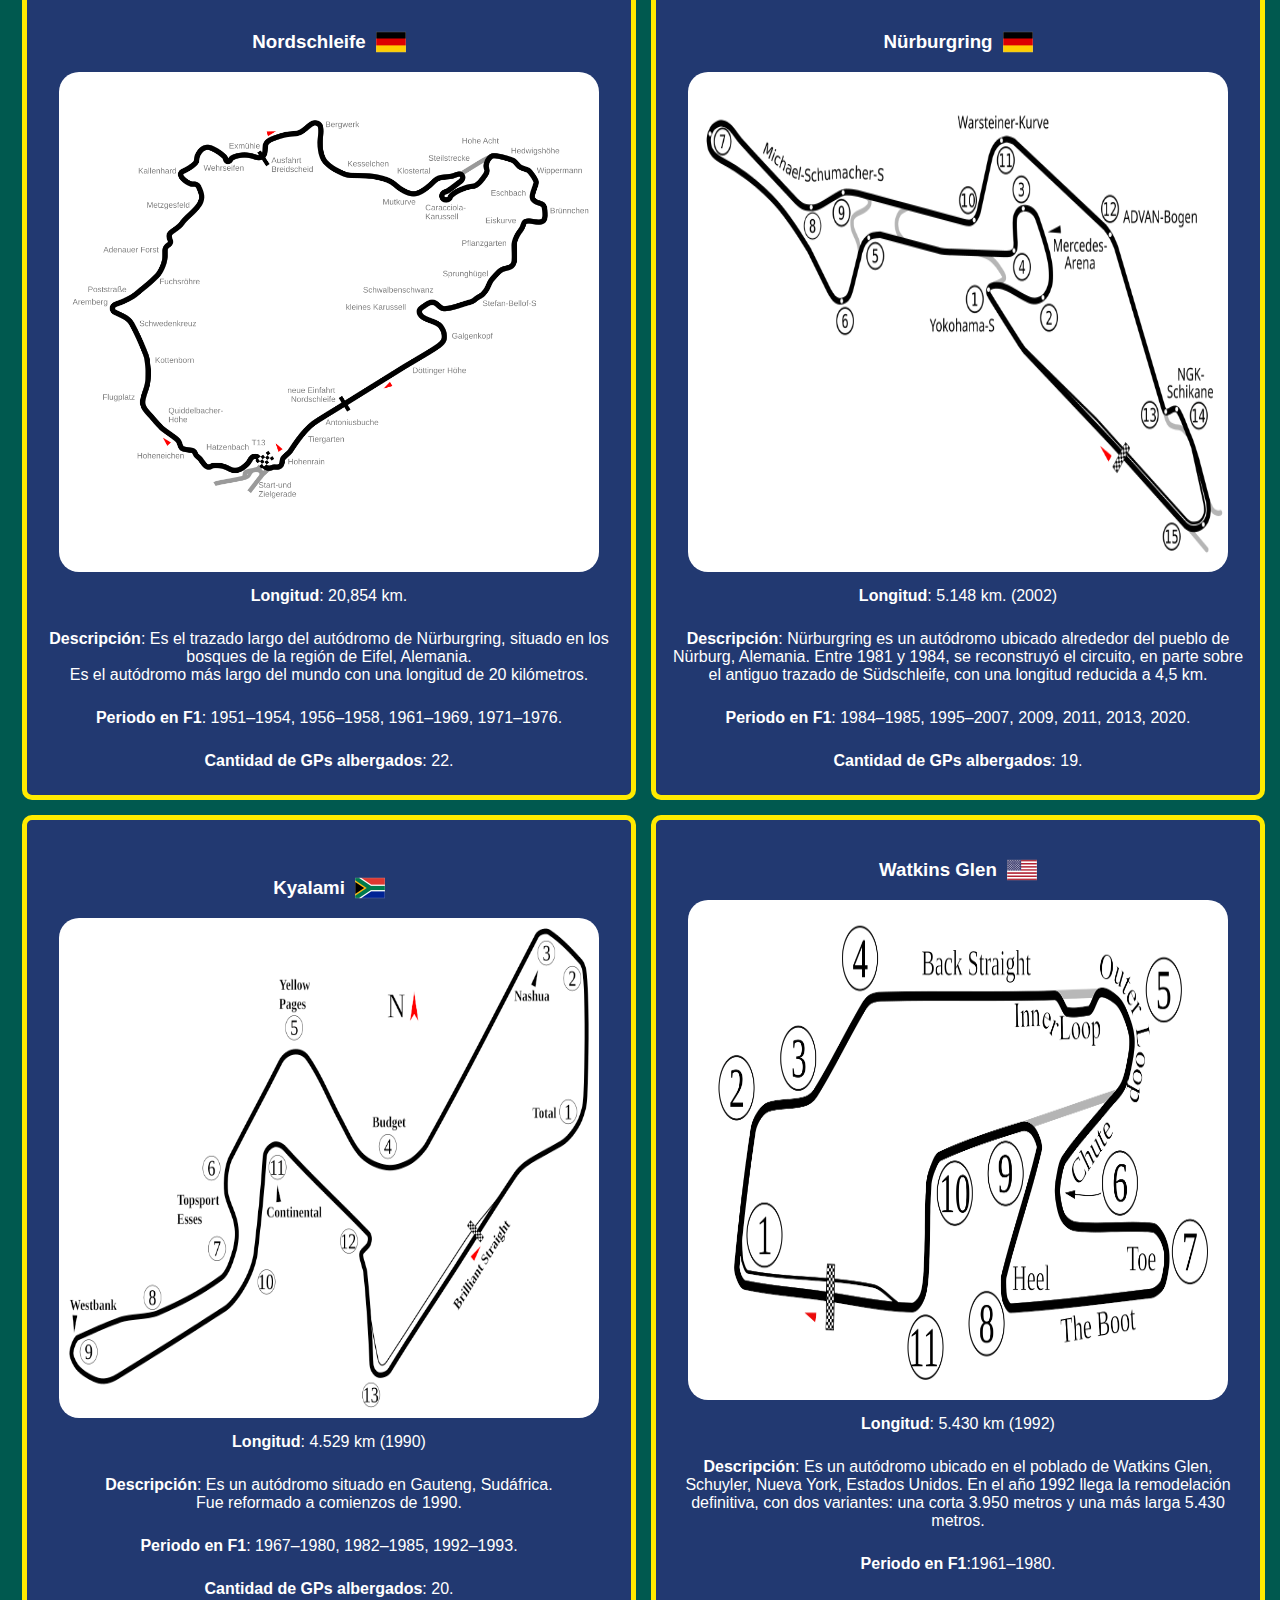
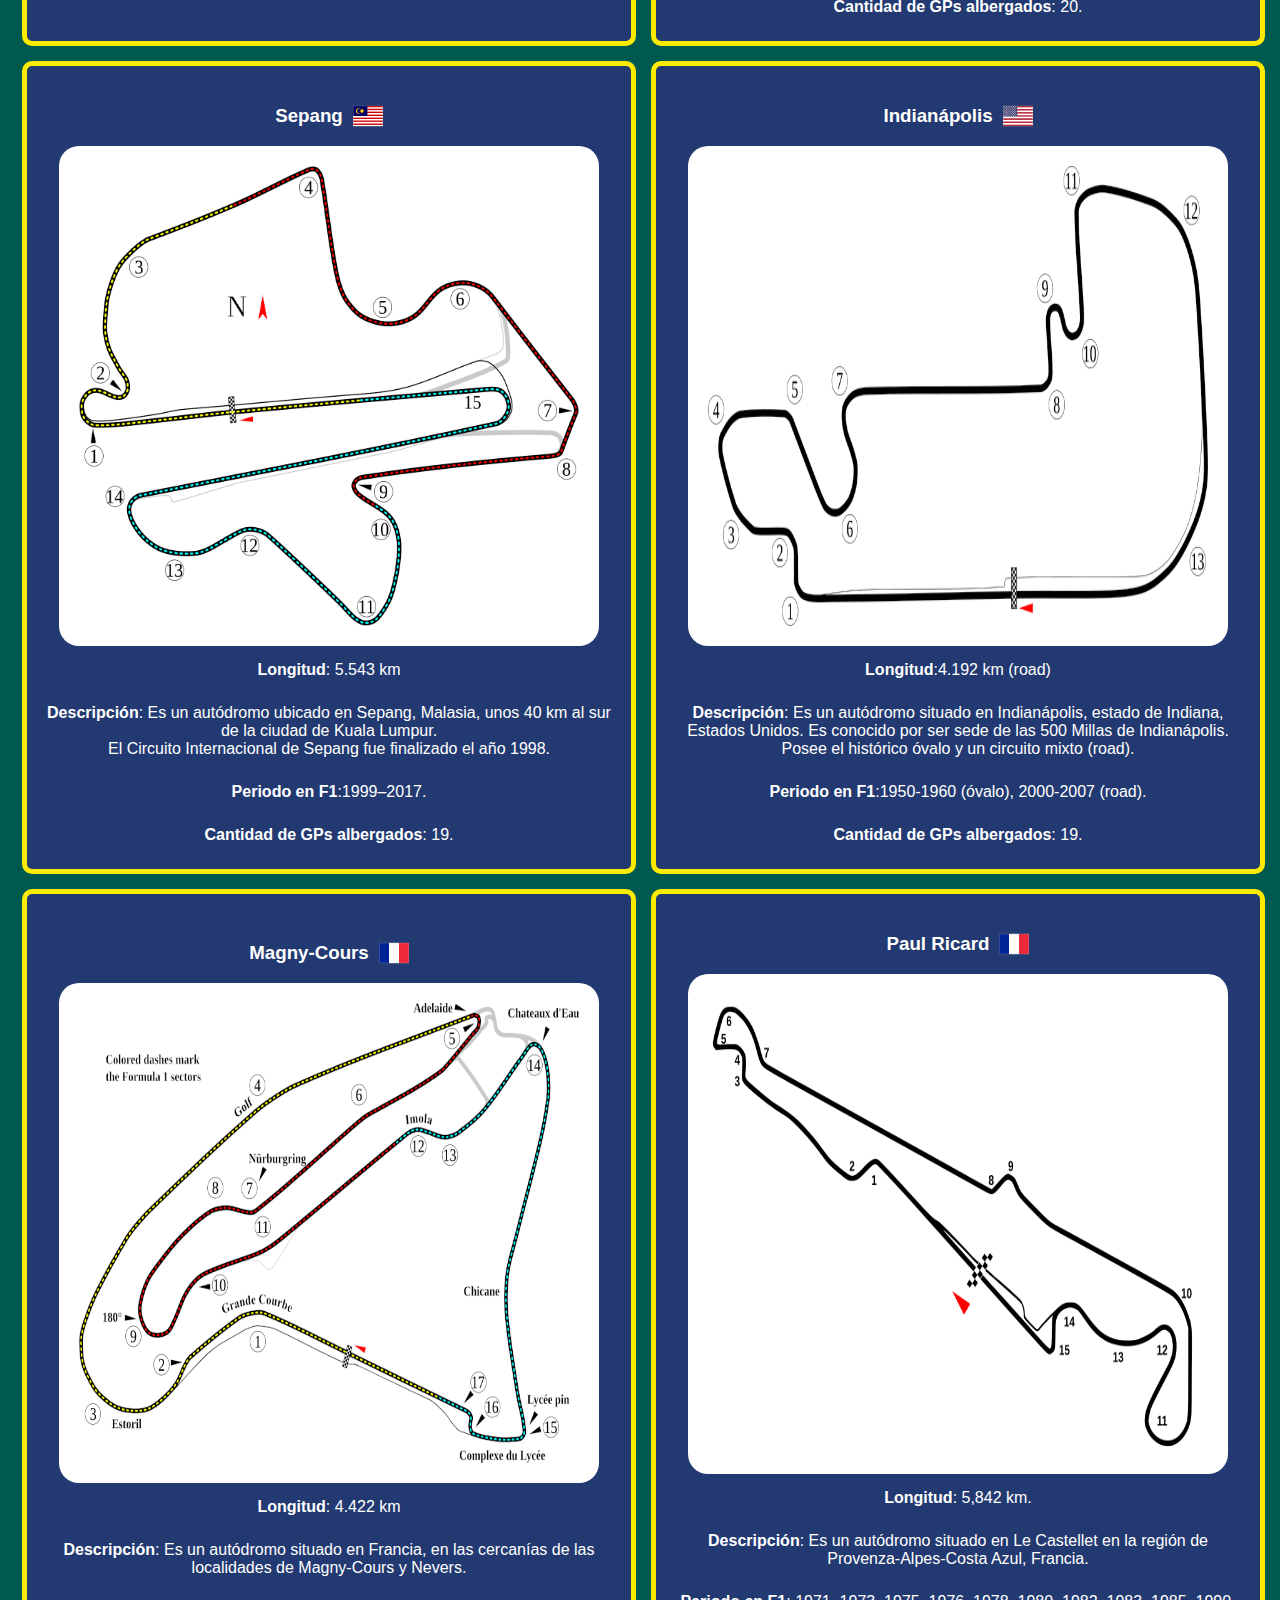
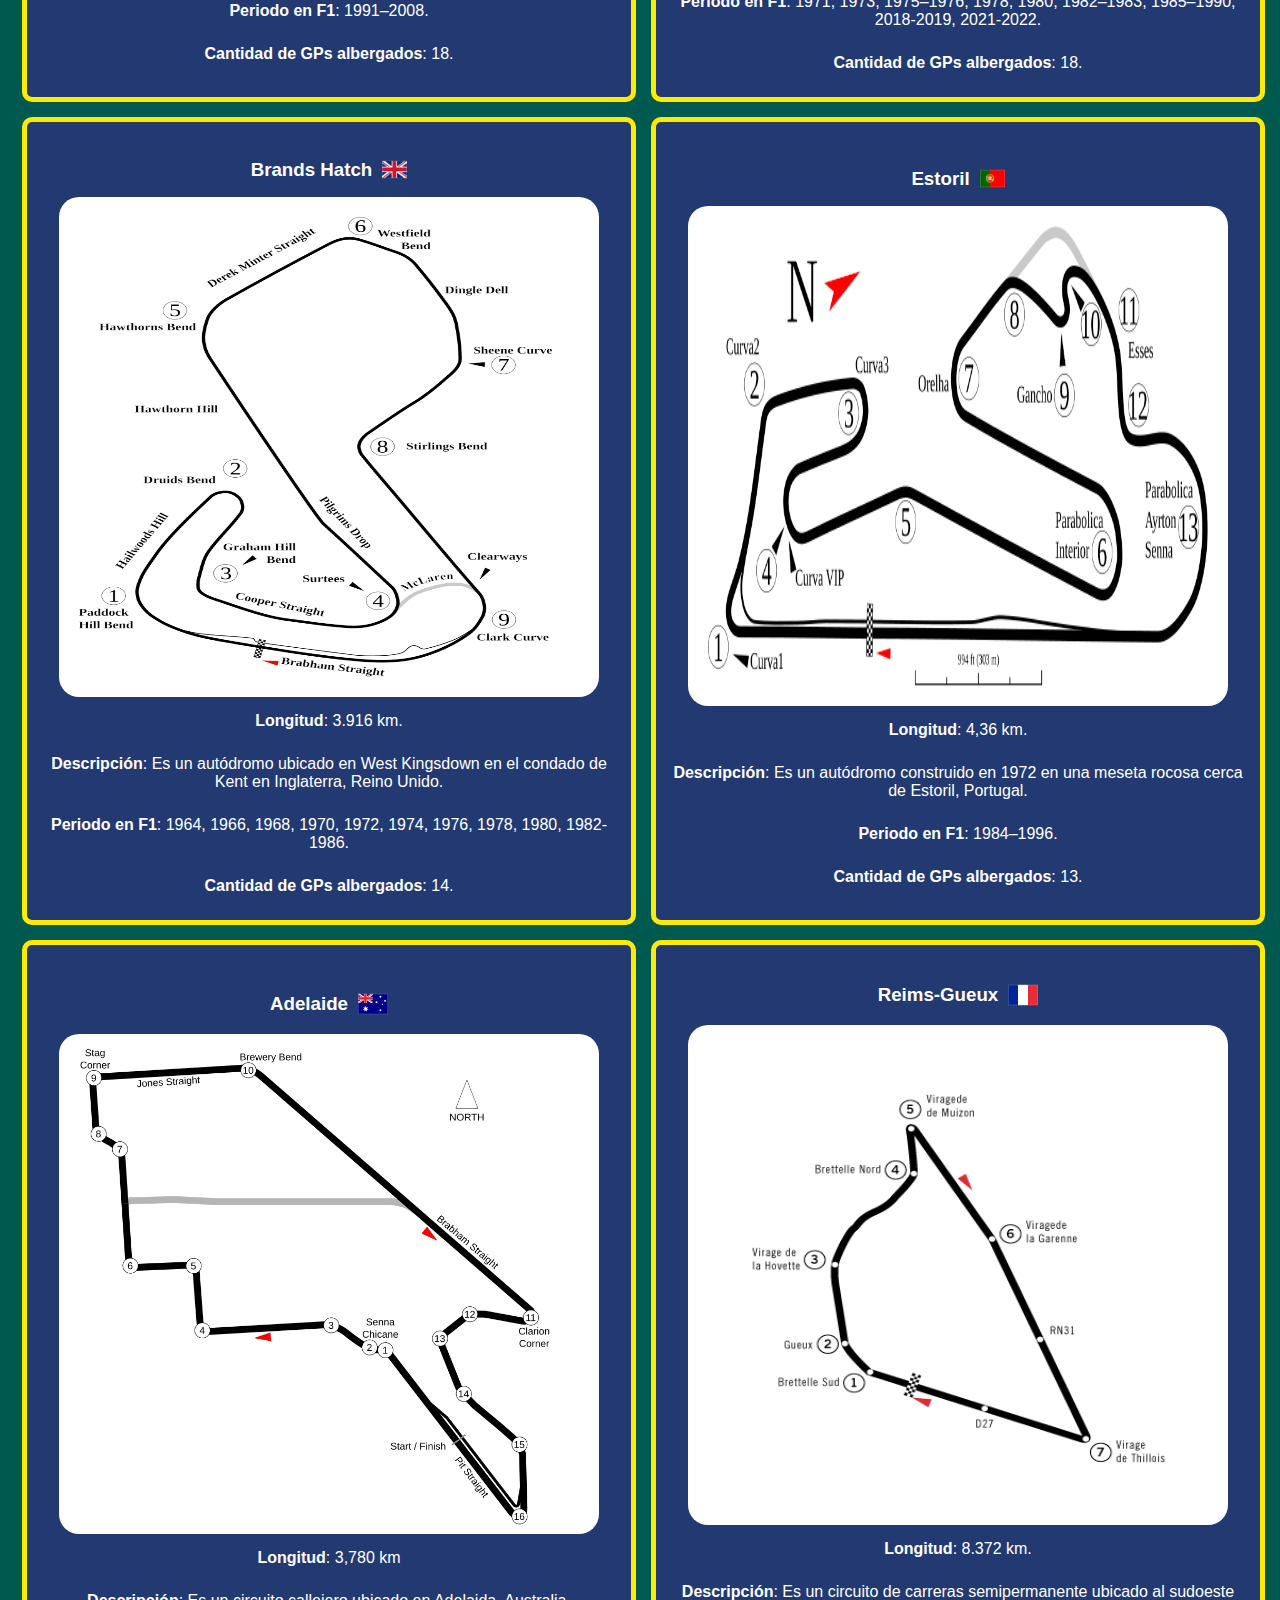
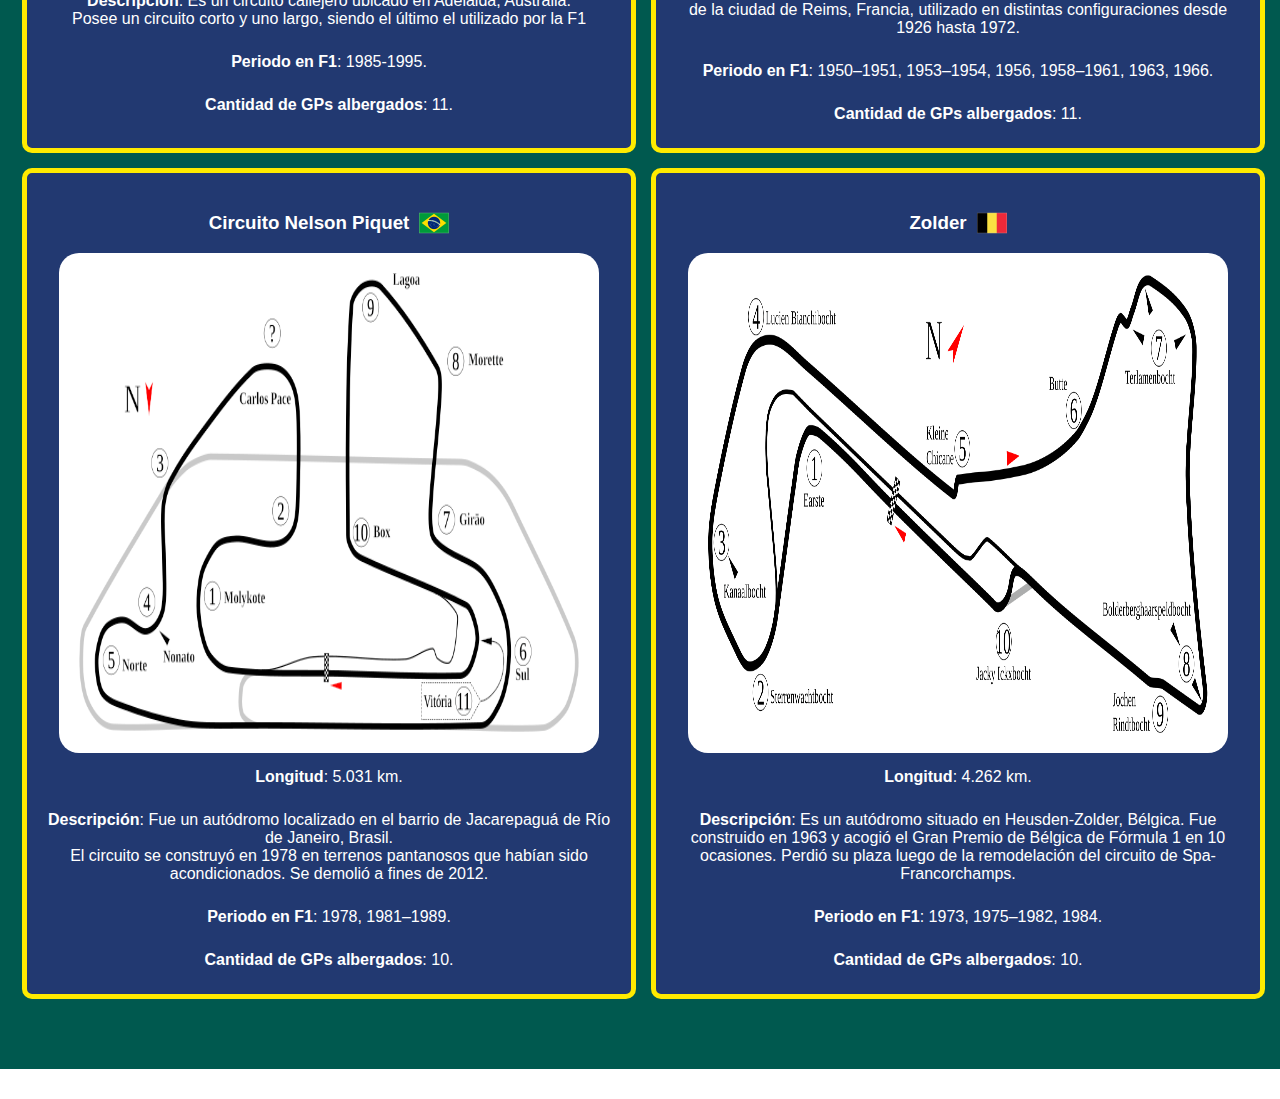
<file: Public/pages/historia.html>
<!DOCTYPE html>
<html lang="es">

<head>
    <meta charset="UTF-8">
    <meta name="viewport" content="width=device-width, initial-scale=1.0">
    <link rel="stylesheet" href="../css/styles.css">
    <title>F1 Cuyana</title>
</head>

<body>
    <header></header>
    <nav>
        <ul>
            <li><a href="../../index.html">Inicio</a></li>
            <li><a href="calendario.html">Calendario</a></li>
            <li><a href="noticias.html">Noticias</a></li>
            <li><a href="historia.html">Historia</a></li>
            <li><a href="reglamento.html">Reglamento</a></li>
            <li><a href="contacto.html">Contacto</a></li>
        </ul>
    </nav>
    <main class="mainhis">
        <h1 class="titlehis">Historia</h1>
        <div class="grid-container">
            <div class="or1">
                <img src="../img/historia/Juan-Manuel-Fangio-1.webp" alt="juan manuel fangio">
            </div>
            <div class="or2">
                <img src="../img/historia/FOTO-A-BRABHAM.jpg" alt=" jack brabham">
            </div>
            <div class="or3">
                <img src="../img/historia/jimclark-germany.jpg" alt="jim clark">
            </div>
            <div class="or4">
                <img src="../img/historia/ni1_1_crop1558828395865.jpg_1970638775.jpg" alt="niki lauda">
            </div>
            <div class="or5">
                <img src="../img/historia/98.webp" alt="prost y senna">
            </div>
            <div class="or6">
                <img src="../img/historia/Screenshot_2021-09-09_at_14.37.10_480x480.webp" alt="schummacher">
            </div>
            <div class="or7">
                <img src="../img/historia/1443190822034.jpg" alt="alonso">
            </div>
            <div class="or8">
                <img src="../img/historia/vettel-abu-dabi-2010-soymotor.jpg" alt="vettel">
            </div>
            <div class="or9">
                <img src="../img/historia/GettyImages-1287644943.jpg" alt="hamilton">
            </div>
            <div class="or10">
                <img src="../img/historia/pAbiH0F6v_720x0__1.jpg" alt="verstappen">
            </div>
        </div>
        <nav class="navhis">
            <ul>
                <li><a href="#campeones">Campeones</a></li>
                <li><a href="#escampeonas">Escuderias campeonas</a></li>
                <li><a href="#circhis">Circuitos históricos</a></li>
            </ul>
        </nav>
        <h2 id="campeones">Campeones</h2>
        <div class="camp">
            <div class="campeones" >
                <h3>Multicampeones</h3>
                <ul class="">
                    <h4 class="multi">7 Titulos mundiales.</h4>
                    <li class="multi">
                        <div class="ms">
                            Michael Schummacher.
                            <img class="emotesh" src="../img/historia/banderas/flag-germany_1f1e9-1f1ea.png"
                                alt="german flag">
                        </div>
                        <p>🏆 1994, 1995, 2000, 2001, 2002, 2003, 2004.</p>
                    </li>
                    <li class="multi">
                        <div class="ms">
                            Lewis Hamilton.
                            <img class="emotesh" src="../img/calendario/emotes/flag-united-kingdom_1f1ec-1f1e7.png"
                                alt="gb flag">
                        </div>
                        <p>🏆 2008, 2014, 2015, 2017, 2018, 2019, 2020.</p>
                    </li>
                </ul>
                <ul>
                    <h4 class="multi">5 Titulos mundiales.</h4>
                    <li class="multi">
                        <div class="ms">
                            Juan Manuel Fangio.
                            <img class="emotesh" src="../img/historia/banderas/flag-argentina_1f1e6-1f1f7.png"
                                alt="argentinian flag">
                        </div>
                        <p>🏆 1951, 1954, 1955, 1956, 1957.</p>
                    </li>
                </ul>
            </div>
            <div class="campeones">
                <h3 class="tetra">Tetracampeones</h3>
                <ul>
                    <h4>4 Titulos mundiales.</h4>
                    <li>
                        <div class="ms">
                            Alain Prost.
                            <img class="emotesh" src="../img/historia/banderas/flag-france_1f1eb-1f1f7.png"
                                alt="france flag">
                        </div>
                        <p>🏆 1985, 1986, 1989, 1993.</p>
                    </li>
                    <li>
                        <div class="ms">
                            Sebastian Vettel.
                            <img class="emotesh" src="../img/historia/banderas/flag-germany_1f1e9-1f1ea.png"
                                alt="german flag">
                        </div>
                        <p>🏆 2010, 2011, 2012, 2013.</p>
                    </li>
                    <li>
                        <div class="ms">
                            Max Verstappen.
                            <img class="emotesh" src="../img/calendario/emotes/flag-netherlands_1f1f3-1f1f1.png"
                                alt="netherlands flag">
                        </div>
                        <p>🏆 2021, 2022, 2023, 2024.</p>
                    </li>
                </ul>
            </div>
            <div class="campeones">
                <h3 class="tri">Tricampeones</h3>
                <ul>
                    <h4>3 Titulos mundiales.</h4>
                    <li>
                        <div class="ms">
                            Jack Brabham.
                            <img class="emotesh" src="../img/calendario/emotes/flag-united-kingdom_1f1ec-1f1e7.png"
                                alt="gb flag">
                        </div>
                        <p>🏆 1959, 1960, 1966.</p>
                    </li>
                    <li>
                        <div class="ms">
                            Jackie Stewart.
                            <img class="emotesh" src="../img/calendario/emotes/flag-united-kingdom_1f1ec-1f1e7.png"
                                alt="gb flag">
                        </div>
                        <p>🏆 1969, 1971, 1973.</p>
                    </li>
                    <li>
                        <div class="ms">
                            Niki Lauda.
                            <img class="emotesh" src="../img/historia/banderas/flag-austria_1f1e6-1f1f9.png"
                                alt="switzerland flag">
                        </div>
                        <p>🏆 1975, 1977, 1984.</p>
                    </li>
                    <li>
                        <div class="ms">
                            Nelson Piquet.
                            <img class="emotesh" src="../img/calendario/emotes/flag-brazil_1f1e7-1f1f7.png"
                                alt="brazilean flag">
                        </div>
                        <p>🏆 1981, 1983, 1987.</p>
                    </li>
                    <li>
                        <div class="ms">
                            Ayrton Senna.
                            <img class="emotesh" src="../img/calendario/emotes/flag-brazil_1f1e7-1f1f7.png"
                                alt="brazilean flag">
                        </div>
                        <p>🏆 1988, 1990, 1991.</p>
                    </li>
                </ul>
            </div>
            <div class="campeones">
                <h3 class="bi">Bicampeones</h3>
                <ul>
                    <h4>2 Titulos mundiales.</h4>
                    <li>
                        <div class="ms">
                            Alberto Ascari.
                            <img class="emotesh" src="../img/calendario/emotes/flag-italy_1f1ee-1f1f9.png"
                                alt="italian flag">
                        </div>
                        <p>🏆 1952, 1953.</p>
                    </li>
                    <li>
                        <div class="ms">
                            Jim Clark.
                            <img class="emotesh" src="../img/calendario/emotes/flag-united-kingdom_1f1ec-1f1e7.png"
                                alt="gb flag">
                        </div>
                        <p>🏆 1963, 1965.</p>
                    </li>
                    <li>
                        <div class="ms">
                            Graham Hill.
                            <img class="emotesh" src="../img/calendario/emotes/flag-united-kingdom_1f1ec-1f1e7.png"
                                alt="gb flag">
                        </div>
                        <p>🏆 1962, 1968.</p>
                    </li>
                    <li>
                        <div class="ms">
                            Emerson Fittipaldi.
                            <img class="emotesh" src="../img/calendario/emotes/flag-brazil_1f1e7-1f1f7.png"
                                alt="brazilean flag">
                        </div>
                        <p>🏆 1972, 1974.</p>
                    </li>
                    <li>
                        <div class="ms">
                            Mika Häkkinen.
                            <img class="emotesh" src="../img/historia/banderas/flag-finland_1f1eb-1f1ee.png"
                                alt="findland flag">
                        </div>
                        <p>🏆 1998, 1999.</p>
                    </li>
                    <li>
                        <div class="ms">
                            Fernando Alonso.
                            <img class="emotesh" src="../img/calendario/emotes/flag-spain_1f1ea-1f1f8.png"
                                alt="spain flag">
                        </div>
                        <p>🏆 2005, 2006.</p>
                    </li>
                </ul>
            </div>
            <div class="campeones">
                <h3>Monocampeones</h3>
                <ul>
                    <h4 class="mono">1 Titulo mundial.</h4>
                    <li class="mono">
                        <div class="ms">
                            Giuseppe Farina.
                            <img class="emotesh" src="../img/calendario/emotes/flag-italy_1f1ee-1f1f9.png"
                                alt="italian flag">
                        </div>
                        <p>🏆 1950.</p>
                    </li>
                    <li class="mono">
                        <div class="ms">
                            Mike Hawthorn.
                            <img class="emotesh" src="../img/calendario/emotes/flag-united-kingdom_1f1ec-1f1e7.png"
                                alt="gb flag">
                        </div>
                        <p>🏆 1958.</p>
                    </li>
                    <li class="mono">
                        <div class="ms">
                            Phil Hill.
                            <img class="emotesh" src="../img/calendario/emotes/flag-united-states_1f1fa-1f1f8.png"
                                alt="usa flag">
                        </div>
                        <p>🏆 1961.</p>
                    </li>
                    <li class="mono">
                        <div class="ms">
                            John Surtees.
                            <img class="emotesh" src="../img/calendario/emotes/flag-united-kingdom_1f1ec-1f1e7.png"
                                alt="gb flag">
                        </div>
                        <p>🏆 1964.</p>
                    </li>
                    <li class="mono">
                        <div class="ms">
                            Denny Hulme.
                            <img class="emotesh" src="../img/historia/banderas/flag-new-zealand_1f1f3-1f1ff.png"
                                alt="nz flag">
                        </div>
                        <p>🏆 1967.</p>
                    </li>
                    <li class="mono">
                        <div class="ms">
                            Jochen Rindt.
                            <img class="emotesh" src="../img/historia/banderas/flag-austria_1f1e6-1f1f9.png"
                                alt="switzerland flag">
                        </div>
                        <p>🏆 1970.</p>
                    </li>
                    <li class="mono">
                        <div class="ms">
                            James Hunt.
                            <img class="emotesh" src="../img/calendario/emotes/flag-united-kingdom_1f1ec-1f1e7.png"
                                alt="gb flag">
                        </div>
                        <p>🏆 1976.</p>
                    </li>
                    <li class="mono">
                        <div class="ms">
                            Mario Andretti.
                            <img class="emotesh" src="../img/calendario/emotes/flag-united-states_1f1fa-1f1f8.png"
                                alt="usa flag">
                        </div>
                        <p>🏆 1978.</p>
                    </li>
                    <li class="mono">
                        <div class="ms">
                            Jody Scheckter.
                            <img class="emotesh" src="../img/historia/banderas/flag-south-africa_1f1ff-1f1e6.png"
                                alt="sudafrica flag">
                        </div>
                        <p>🏆 1979.</p>
                    </li>
                    <li class="mono">
                        <div class="ms">
                            Alan Jones.
                            <img class="emotesh" src="../img/calendario/emotes/flag-australia_1f1e6-1f1fa.png"
                                alt="australian flag">
                        </div>
                        <p>🏆 1980.</p>
                    </li>
                    <li class="mono">
                        <div class="ms">
                            Keke Rosberg.
                            <img class="emotesh" src="../img/historia/banderas/flag-finland_1f1eb-1f1ee.png"
                                alt="findland flag">
                        </div>
                        <p>🏆 1982.</p>
                    </li>
                    <li class="mono">
                        <div class="ms">
                            Nigel Mansell.
                            <img class="emotesh" src="../img/calendario/emotes/flag-united-kingdom_1f1ec-1f1e7.png"
                                alt="gb flag">
                        </div>
                        <p>🏆 1992.</p>
                    </li>
                    <li class="mono">
                        <div class="ms">
                            Damon Hill.
                            <img class="emotesh" src="../img/calendario/emotes/flag-united-kingdom_1f1ec-1f1e7.png"
                                alt="gb flag">
                        </div>
                        <p>🏆 1996.</p>
                    </li>
                    <li class="mono">
                        <div class="ms">
                            Jacques Villeneuve.
                            <img class="emotesh" src="../img//calendario/emotes/flag-canada_1f1e8-1f1e6.png"
                                alt="canadian flag">
                        </div>
                        <p>🏆 1997.</p>
                    </li>
                    <li class="mono">
                        <div class="ms">
                            Kimi Räikkönen.
                            <img class="emotesh" src="../img/historia/banderas/flag-finland_1f1eb-1f1ee.png"
                                alt="findland flag">
                        </div>
                        <p>🏆 2007.</p>
                    </li>
                    <li class="mono">
                        <div class="ms">
                            Jenson Button.
                            <img class="emotesh" src="../img/calendario/emotes/flag-united-kingdom_1f1ec-1f1e7.png"
                                alt="gb flag">
                        </div>
                        <p>🏆 2009.</p>
                    </li>
                    <li class="mono">
                        <div class="ms">
                            Nico Rosberg.
                            <img class="emotesh" src="../img/historia/banderas/flag-germany_1f1e9-1f1ea.png"
                                alt="german flag">
                        </div>
                        <p>🏆 2016.</p>
                    </li>
                </ul>
            </div>
        </div>
        <div class="escampeonas" id="escampeonas">
            <h2 class="tic">Escuderias Campeonas</h2>
            <div class="escampeonas1">
                <ul>
                    <li class="unset">
                        <div>
                            <h3 class="sf">
                                🥇 Ferrari
                                <img class="emotesh" src="../img/calendario/emotes/flag-italy_1f1ee-1f1f9.png"
                                    alt="italian flag">
                            </h3>
                        </div>
                        <p>🏆 16 titulos.</p>
                        <p> 1961, 1964, 1975, 1976, 1977, 1979, 1982, 1983, 1999, 2000, 2001, 2002, 2003, 2004, 2007,
                            2008.</p>
                    </li>
                    <li class="unset">
                        <div>
                            <h3 class="sf">
                                🥈 Williams
                                <img class="emotesh" src="../img/calendario/emotes/flag-united-kingdom_1f1ec-1f1e7.png"
                                    alt="gb flag">
                            </h3>
                        </div>
                        <p>🏆 9 titulos.</p>
                        <p>1980, 1981, 1986, 1987, 1992, 1993, 1994, 1996, 1997.</p>
                    </li>
                    <li class="unset">
                        <div>
                            <h3 class="sf">
                                🥉 Mclaren
                                <img class="emotesh" src="../img/calendario/emotes/flag-united-kingdom_1f1ec-1f1e7.png"
                                    alt="gb flag">
                            </h3>
                        </div>
                        <p>🏆 9 titulos.</p>
                        <P>1974, 1984, 1985, 1988, 1989, 1990, 1991, 1998, 2024.</P>
                    </li>
                    <li class="unset">
                        <div>
                            <h3 class="sf">
                                Mercedes
                                <img class="emotesh" src="../img/historia/banderas/flag-germany_1f1e9-1f1ea.png"
                                    alt="german flag">
                            </h3>
                        </div>
                        <P>🏆 8 titulos.</P>
                        <P>2014, 2015, 2016, 2017, 2018, 2019, 2020, 2021.</P>
                    </li>
                    <li class="unset">
                        <div>
                            <h3 class="sf">
                                Lotus
                                <img class="emotesh" src="../img/calendario/emotes/flag-united-kingdom_1f1ec-1f1e7.png"
                                    alt="gb flag">
                            </h3>
                        </div>
                        <p>🏆 7 titulos.</p>
                        <p>1963, 1965, 1968, 1970, 1972, 1973, 1978</p>
                    </li>
                    <li class="unset">
                        <div>
                            <h3 class="sf">
                                Red Bull
                                <img class="emotesh" src="../img/historia/banderas/flag-austria_1f1e6-1f1f9.png"
                                    alt="switzerland flag">
                            </h3>
                        </div>
                        <P>🏆 6 títulos.</P>
                        <p>2010, 2011, 2012, 2013, 2022, 2023.</p>
                    </li>
                    <li class="unset">
                        <div>
                            <h3 class="sf">
                                Cooper
                                <img class="emotesh" src="../img/calendario/emotes/flag-united-kingdom_1f1ec-1f1e7.png"
                                    alt="gb flag">
                            </h3>
                        </div>
                        <P>🏆 2 titulos.</P>
                        <p>1959, 1960.</p>
                    </li>
                    <li class="unset">
                        <div>
                            <h3 class="sf">
                                Brabham
                                <img class="emotesh" src="../img/calendario/emotes/flag-united-kingdom_1f1ec-1f1e7.png"
                                    alt="gb flag">
                            </h3>
                        </div>
                        <p>🏆 2 titulos.</p>
                        <p>1966, 1967.</p>
                    </li>
                    <li class="unset">
                        <div>
                            <h3 class="sf">
                                Renault
                                <img class="emotesh" src="../img/historia/banderas/flag-france_1f1eb-1f1f7.png"
                                    alt="france flag">
                            </h3>
                        </div>
                        <p>🏆 2 titulos.</p>
                        <p>2005, 2006.</p>
                    </li>
                    <li class="unset">
                        <div>
                            <h3 class="sf">
                                Vanwall
                                <img class="emotesh" src="../img/calendario/emotes/flag-united-kingdom_1f1ec-1f1e7.png"
                                    alt="gb flag">
                            </h3>
                        </div>
                        <p>🏆 1 titulo.</p>
                        <p>1958.</p>
                    </li>
                    <li class="unset">
                        <div>
                            <h3 class="sf">
                                BRM
                                <img class="emotesh" src="../img/calendario/emotes/flag-united-kingdom_1f1ec-1f1e7.png"
                                    alt="gb flag">
                            </h3>
                        </div>
                        <p>🏆 1 titulo.</p>
                        <p>1962.</p>
                    </li>
                    <li class="unset">
                        <div>
                            <h3 class="sf">
                                Mantra
                                <img class="emotesh" src="../img/calendario/emotes/flag-united-kingdom_1f1ec-1f1e7.png"
                                    alt="gb flag">
                            </h3>
                        </div>
                        <p>🏆 1 titulo.</p>
                        <p>1969.</p>
                    </li>
                    <li class="unset">
                        <div>
                            <h3 class="sf">
                                Tyrrell
                                <img class="emotesh" src="../img/calendario/emotes/flag-united-kingdom_1f1ec-1f1e7.png"
                                    alt="gb flag">
                            </h3>
                        </div>
                        <p>🏆 1 titulo.</p>
                        <p>1969.</p>
                    </li>
                    <li class="unset">
                        <div>
                            <h3 class="sf">
                                Benetton
                                <img class="emotesh" src="../img/calendario/emotes/flag-united-kingdom_1f1ec-1f1e7.png"
                                    alt="gb flag">
                            </h3>
                        </div>
                        <p>🏆 1 titulo.</p>
                        <p>1995.</p>
                    </li>
                    <li class="unset">
                        <div>
                            <h3 class="sf">
                                Brawn
                                <img class="emotesh" src="../img/calendario/emotes/flag-united-kingdom_1f1ec-1f1e7.png"
                                    alt="gb flag">
                            </h3>
                        </div>
                        <P>🏆 1 titulo.</P>
                        <p>2009.</p>
                    </li>
                </ul>
            </div>
        </div>
        <div class="hiscirc" id="circhis">
            <h2>Circuitos historicos</h2>
            <p class="pieh">Al hablar de circuitos históricos debemos diferenciar entre aquellos que aún siguen vigentes
                en el calendario y aquellos que no. En este caso se abordan los últimos, aquellos que albergaron al
                menos 10 veces la máxima categoria.</p>
            <div class="circhis">
                <div class="divcirhis">
                    <h3>Hockenheimring <img class="emotes" src="../img/historia/banderas/flag-germany_1f1e9-1f1ea.png"
                            alt="german flag"></h3>
                    <img class="imgcirchis" src="../img/historia/Circuitos historicos/Hokenheimring_(2in1).png"
                        alt="Hockenheimring">
                    <p><Strong>Longitud</Strong>: 4,574 km (2002).</p>
                    <p><strong>Descripción</strong>: Es un autódromo localizado en las cercanías de Hockenheim,
                        Alemania. <br>
                        Sufrió varias reformas, la última de ellas en 2002.</p>
                    <p><strong>Periodo en F1</strong>: 1970, 1977-1984, 1986–2006, 2008, 2010, 2012, 2014, 2016,
                        2018-2019.</p>
                    <p><strong>Cantidad de GPs albergados</strong>: 37.</p>
                </div>
                <div class="divcirhis">
                    <h3>Autodromo Juan y Oscar Gálvez <img class="emotes"
                            src="../img/historia/banderas/flag-argentina_1f1e6-1f1f7.png" alt="argentinian flag"></h3>
                    <img class="imgcirchis"
                        src="../img/historia/Circuitos historicos/Autódromo_Oscar_y_Juan_Gálvez_Detalles.svg"
                        alt="autodromo juan y oscar galvez">
                    <p><Strong>Longitud</Strong>: 4,260 km (Circuito n°6)</p>
                    <p><strong>Descripción</strong>: Es un circuito permanente ubicado en la ciudad autónoma de Bs. As.
                        que cuenta con múltiples variantes,
                        algunas de ellas utilizadas por la F1 como la n°2, n°6, n°9 y n °15.</p>
                    <p><strong>Periodo en F1</strong>: 1952-1960, 1972-1981, 1995-1998.</p>
                    <p><strong>Cantidad de GPs albergados</strong>: 20.</p>
                </div>
                <div class="divcirhis">
                    <h3>Nordschleife <img class="emotes" src="../img/historia/banderas/flag-germany_1f1e9-1f1ea.png"
                            alt="german flag"></h3>
                    <img class="imgcirchis"
                        src="../img/historia/Circuitos historicos/Circuit_Nürburgring-2013-Nordschleife.svg.png"
                        alt="Hockenheimring">
                    <p><Strong>Longitud</Strong>: 20,854 km.</p>
                    <p><strong>Descripción</strong>: Es el trazado largo del autódromo de Nürburgring, situado en los
                        bosques de la región de Eifel, Alemania.
                        <br> Es el autódromo más largo del mundo con una longitud de 20 kilómetros.
                    </p>
                    <p><strong>Periodo en F1</strong>: 1951–1954, 1956–1958, 1961–1969, 1971–1976.</p>
                    <p><strong>Cantidad de GPs albergados</strong>: 22.</p>
                </div>
                <div class="divcirhis">
                    <h3>Nürburgring <img class="emotes" src="../img/historia/banderas/flag-germany_1f1e9-1f1ea.png"
                            alt="german flag"></h3>
                    <img class="imgcirchis"
                        src="../img/historia/Circuitos historicos/Nürburgring_-_Grand-Prix-Strecke.svg.png"
                        alt="Nürburgring">
                    <p><Strong>Longitud</Strong>: 5.148 km. (2002)</p>
                    <p><strong>Descripción</strong>: Nürburgring es un autódromo ubicado alrededor del pueblo de
                        Nürburg, Alemania. Entre 1981 y 1984, se reconstruyó el circuito, en parte sobre el antiguo
                        trazado de Südschleife, con una longitud reducida a 4,5 km.</p>
                    <p><strong>Periodo en F1</strong>: 1984–1985, 1995–2007, 2009, 2011, 2013, 2020.</p>
                    <p><strong>Cantidad de GPs albergados</strong>: 19.</p>
                </div>
                <div class="divcirhis">
                    <h3>Kyalami <img class="emotes" src="../img/historia/banderas/flag-south-africa_1f1ff-1f1e6.png"
                            alt="sudafrican flag"></h3>
                    <img class="imgcirchisk" src="../img/historia/Circuitos historicos/Kyalami.svg.png"
                        alt="Hockenheimring">
                    <p><Strong>Longitud</Strong>: 4.529 km (1990)</p>
                    <p><strong>Descripción</strong>: Es un autódromo situado en Gauteng, Sudáfrica. <br> Fue reformado a
                        comienzos de 1990.</p>
                    <p><strong>Periodo en F1</strong>: 1967–1980, 1982–1985, 1992–1993.</p>
                    <p><strong>Cantidad de GPs albergados</strong>: 20.</p>
                </div>
                <div class="divcirhis">
                    <h3>Watkins Glen <img class="emotes"
                            src="../img/calendario/emotes/flag-united-states_1f1fa-1f1f8.png" alt="usa flag"></h3>
                    <img class="imgcirchisw"
                        src="../img/historia/Circuitos historicos/Watkins_Glen_International_Track_Map.svg (1).png"
                        alt="Watkins glen">
                    <p><Strong>Longitud</Strong>: 5.430 km (1992)</p>
                    <p><strong>Descripción</strong>: Es un autódromo ubicado en el poblado de Watkins Glen, Schuyler,
                        Nueva York, Estados Unidos. En el año 1992 llega la remodelación definitiva, con dos variantes:
                        una corta 3.950 metros y una más larga 5.430 metros.</p>
                    <p><strong>Periodo en F1</strong>:1961–1980.</p>
                    <p><strong>Cantidad de GPs albergados</strong>: 20.</p>
                </div>
                <div class="divcirhis">
                    <h3>Sepang <img class="emotes" src="../img/historia/banderas/flag-malaysia_1f1f2-1f1fe.png"
                            alt="Malasia flag"></h3>
                    <img class="imgcirchisw" src="../img/historia/Circuitos historicos/Sepang.svg.png"
                        alt="sepan circuit">
                    <p><Strong>Longitud</Strong>: 5.543 km</p>
                    <p><strong>Descripción</strong>: Es un autódromo ubicado en Sepang, Malasia, unos 40 km al sur de la
                        ciudad de Kuala Lumpur. <br> El Circuito Internacional de Sepang fue finalizado el año 1998.</p>
                    <p><strong>Periodo en F1</strong>:1999–2017.</p>
                    <p><strong>Cantidad de GPs albergados</strong>: 19.</p>
                </div>
                <div class="divcirhis">
                    <h3>Indianápolis <img class="emotes"
                            src="../img/calendario/emotes/flag-united-states_1f1fa-1f1f8.png" alt="usa flag"></h3>
                    <img class="imgcirchisw"
                        src="../img/historia/Circuitos historicos/Indianapolis_Motor_Speedway_-_road_course.svg.png"
                        alt="indianapolis">
                    <p><Strong>Longitud</Strong>:4.192 km (road)</p>
                    <p><strong>Descripción</strong>: Es un autódromo situado en Indianápolis, estado de Indiana, Estados
                        Unidos. Es conocido por ser sede de las 500 Millas de Indianápolis. Posee el histórico óvalo y
                        un circuito mixto (road).</p>
                    <p><strong>Periodo en F1</strong>:1950-1960 (óvalo), 2000-2007 (road).</p>
                    <p><strong>Cantidad de GPs albergados</strong>: 19.</p>
                </div>
                <div class="divcirhis">
                    <h3>Magny-Cours <img class="emotes" src="../img/historia/banderas/flag-france_1f1eb-1f1f7.png"
                            alt="France flag"></h3>
                    <img class="imgcirchisw"
                        src="../img/historia/Circuitos historicos/Circuit_de_Nevers_Magny-Cours.svg.png"
                        alt="Magny-Cours">
                    <p><Strong>Longitud</Strong>: 4.422 km</p>
                    <p><strong>Descripción</strong>: Es un autódromo situado en Francia, en las cercanías de las
                        localidades de Magny-Cours y Nevers.</p>
                    <p><strong>Periodo en F1</strong>: 1991–2008.</p>
                    <p><strong>Cantidad de GPs albergados</strong>: 18.</p>
                </div>
                <div class="divcirhis">
                    <h3>Paul Ricard <img class="emotes" src="../img/historia/banderas/flag-france_1f1eb-1f1f7.png"
                            alt="France flag"></h3>
                    <img class="imgcirchisw"
                        src="../img/historia/Circuitos historicos/Circuit_Paul_Ricard_2020_layout_map.svg.png"
                        alt="circuito paul ricard">
                    <p><Strong>Longitud</Strong>: 5,842 km.</p>
                    <p><strong>Descripción</strong>: Es un autódromo situado en Le Castellet en la región de
                        Provenza-Alpes-Costa Azul, Francia.</p>
                    <p><strong>Periodo en F1</strong>: 1971, 1973, 1975–1976, 1978, 1980, 1982–1983, 1985–1990,
                        2018-2019, 2021-2022.</p>
                    <p><strong>Cantidad de GPs albergados</strong>: 18.</p>
                </div>
                <div class="divcirhis">
                    <h3>Brands Hatch <img class="emotesh"
                            src="../img/calendario/emotes/flag-united-kingdom_1f1ec-1f1e7.png" alt="gb flag"></h3>
                    <img class="imgcirchisw" src="../img/historia/Circuitos historicos/Brands_Hatch.svg.png"
                        alt="brands hatch circuit">
                    <p><Strong>Longitud</Strong>: 3.916 km.</p>
                    <p><strong>Descripción</strong>: Es un autódromo ubicado en West Kingsdown en el condado de Kent en
                        Inglaterra, Reino Unido.</p>
                    <p><strong>Periodo en F1</strong>: 1964, 1966, 1968, 1970, 1972, 1974, 1976, 1978, 1980, 1982-1986.
                    </p>
                    <p><strong>Cantidad de GPs albergados</strong>: 14.</p>
                </div>
                <div class="divcirhis">
                    <h3>Estoril <img class="emotesh" src="../img/historia/banderas/flag-portugal_1f1f5-1f1f9.png"
                            alt="gb flag"></h3>
                    <img class="imgcirchisw" src="../img/historia/Circuitos historicos/Estoril_track_map.svg.png"
                        alt="circuito do estoril">
                    <p><Strong>Longitud</Strong>: 4,36 km.</p>
                    <p><strong>Descripción</strong>: Es un autódromo construido en 1972 en una meseta rocosa cerca de
                        Estoril, Portugal.</p>
                    <p><strong>Periodo en F1</strong>: 1984–1996.</p>
                    <p><strong>Cantidad de GPs albergados</strong>: 13.</p>
                </div>
                <div class="divcirhis">
                    <h3>Adelaide <img class="emotes" src="../img/calendario/emotes/flag-australia_1f1e6-1f1fa.png"
                            alt="australian flag"></h3>
                    <img class="imgcirchis"
                        src="../img/historia/Circuitos historicos/Adelaide_Street_Circuit_-_long.svg.png"
                        alt="adelaide circuit">
                    <p><Strong>Longitud</Strong>: 3,780 km</p>
                    <p><strong>Descripción</strong>: Es un circuito callejero ubicado en Adelaida, Australia. <br>
                        Posee un circuito corto y uno largo, siendo el último el utilizado por la F1</p>
                    <p><strong>Periodo en F1</strong>: 1985-1995.</p>
                    <p><strong>Cantidad de GPs albergados</strong>: 11.</p>
                </div>
                <div class="divcirhis">
                    <h3>Reims-Gueux <img class="emotes" src="../img/historia/banderas/flag-france_1f1eb-1f1f7.png"
                            alt="France flag"></h3>
                    <img class="imgcirchisw" src="../img/historia/Circuitos historicos/Circuit_Reims-Gueux.png"
                        alt="Reims-Gueux">
                    <p><Strong>Longitud</Strong>: 8.372 km.</p>
                    <p><strong>Descripción</strong>: Es un circuito de carreras semipermanente ubicado al sudoeste de la
                        ciudad de Reims, Francia, utilizado en distintas configuraciones desde 1926 hasta 1972.</p>
                    <p><strong>Periodo en F1</strong>: 1950–1951, 1953–1954, 1956, 1958–1961, 1963, 1966.</p>
                    <p><strong>Cantidad de GPs albergados</strong>: 11.</p>
                </div>
                <div class="divcirhis">
                    <h3>Circuito Nelson Piquet <img class="emotes"
                            src="../img/calendario/emotes/flag-brazil_1f1e7-1f1f7.png" alt="brazilean flag"></h3>
                    <img class="imgcirchisw" src="../img/historia/Circuitos historicos/Jacarepaguá.svg.png"
                        alt="circuito paul ricard">
                    <p><Strong>Longitud</Strong>: 5.031 km.</p>
                    <p><strong>Descripción</strong>: Fue un autódromo localizado en el barrio de Jacarepaguá de Río de
                        Janeiro, Brasil. <br>
                        El circuito se construyó en 1978 en terrenos pantanosos que habían sido acondicionados. Se
                        demolió a fines de 2012.</p>
                    <p><strong>Periodo en F1</strong>: 1978, 1981–1989.</p>
                    <p><strong>Cantidad de GPs albergados</strong>: 10.</p>
                </div>
                <div class="divcirhis">
                    <h3>Zolder <img class="emotes" src="../img/calendario/emotes/flag-belgium_1f1e7-1f1ea.png"
                            alt="belgium flag"></h3>
                    <img class="imgcirchisw" src="../img/historia/Circuitos historicos/Zolder.svg.png"
                        alt="circuito zolder">
                    <p><Strong>Longitud</Strong>: 4.262 km.</p>
                    <p><strong>Descripción</strong>: Es un autódromo situado en Heusden-Zolder, Bélgica. Fue construido
                        en 1963 y acogió el Gran Premio de Bélgica de Fórmula 1 en 10 ocasiones. Perdió su plaza luego
                        de la remodelación del circuito de Spa-Francorchamps.</p>
                    <p><strong>Periodo en F1</strong>: 1973, 1975–1982, 1984.</p>
                    <p><strong>Cantidad de GPs albergados</strong>: 10.</p>
                </div>
            </div>
        </div>
    </main>
    <footer>
        <p>&copy; 2024 Santiago Villarreal. F1 Cuyana. Todos los derechos reservados.</p>
    </footer>
</body>

</html>
</file>
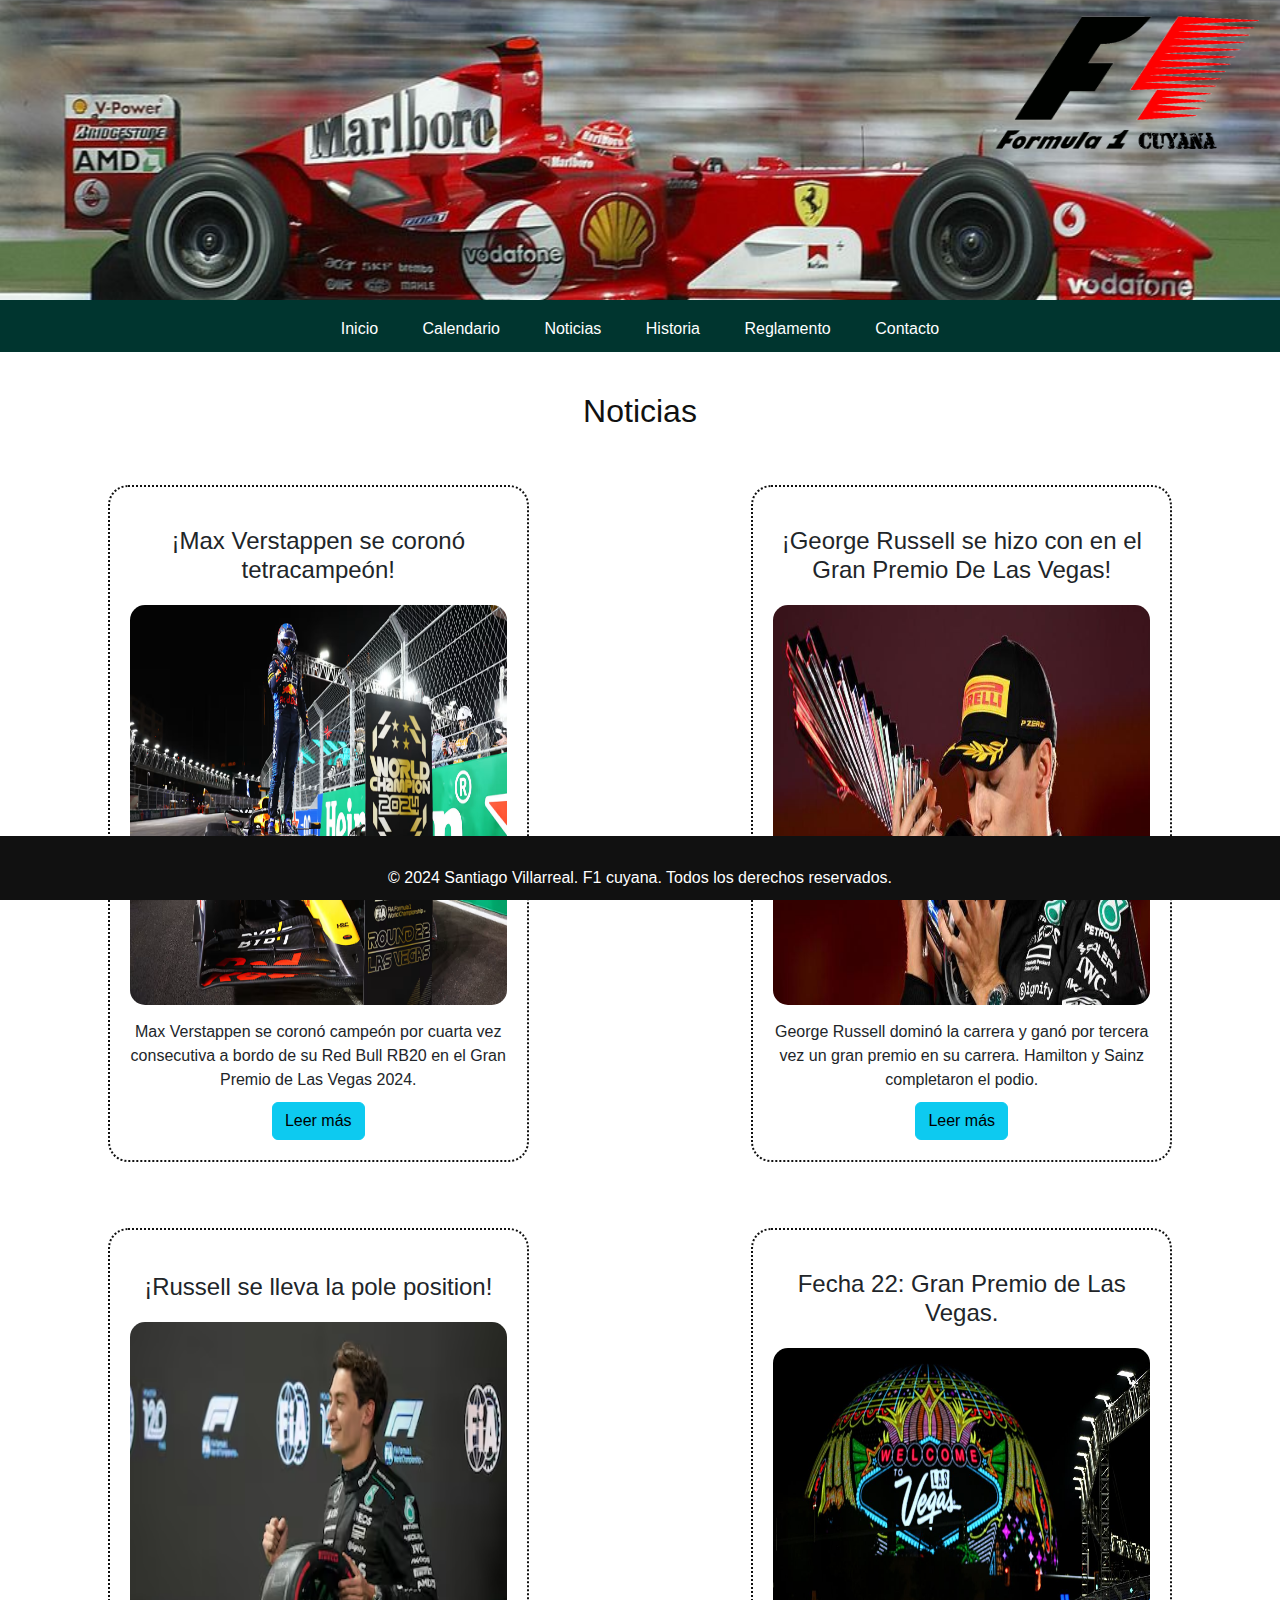
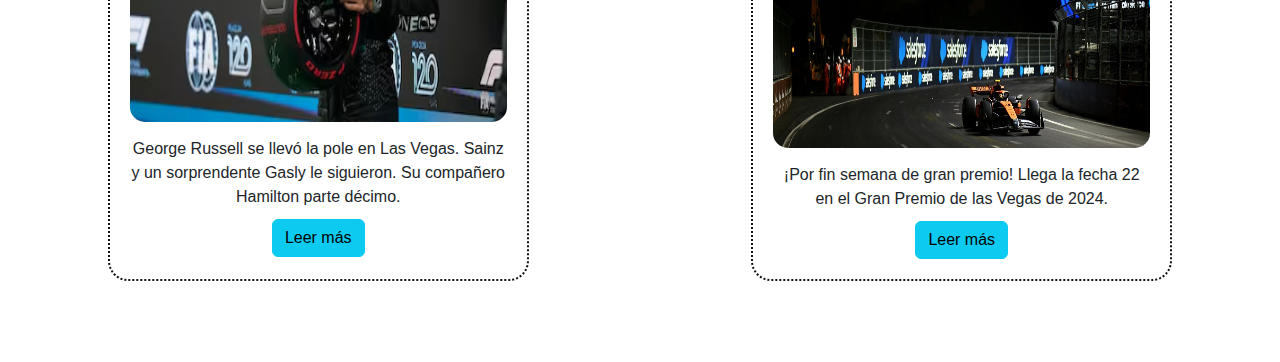
<file: Public/pages/Noticias.html>
<!DOCTYPE html>
<html lang="es">

<head>
    <meta charset="UTF-8">
    <meta name="viewport" content="width=device-width, initial-scale=1.0">
    <!--Bootstrap-->
    <link href="https://cdn.jsdelivr.net/npm/bootstrap@5.3.3/dist/css/bootstrap.min.css" rel="stylesheet"
        integrity="sha384-QWTKZyjpPEjISv5WaRU9OFeRpok6YctnYmDr5pNlyT2bRjXh0JMhjY6hW+ALEwIH" crossorigin="anonymous">
    <!---->
    <link rel="stylesheet" href="../css/styles.css">
    <title>F1 Cuyana</title>
</head>

<body>
    <header></header>
    <nav class="navnot">
        <ul>
            <li><a href="../../Index.html">Inicio</a></li>
            <li><a href="calendario.html">Calendario</a></li>
            <li><a href="Noticias.html">Noticias</a></li>
            <li><a href="historia.html">Historia</a></li>
            <li><a href="reglamento.html">Reglamento</a></li>
            <li><a href="contacto.html">Contacto</a></li>
        </ul>
    </nav>
    <main class="mainnot">
        <div class="titlenot">
            <h1>Noticias</h1>
        </div>
        <div class="divmainnot">
            <div class="divsectnot">
                <section class="sectnot">
                    <h2>¡Max Verstappen se coronó tetracampeón!</h2>
                    <article class="artnot">
                        <img class="imgnot" src="../img/max-verstappen-las-vegas-gp.avif" alt="Max tetracampeon">
                        <p>Max Verstappen se coronó campeón por cuarta vez consecutiva a bordo de su Red Bull RB20 en el
                            Gran Premio de Las Vegas 2024.</p>
                        <a href="https://cnnespanol.cnn.com/2024/11/24/max-verstappencampeon-del-mundo-cuarta-vez-y-amenaza-schumacher-efe"
                            target="_blank"><button type="button" class="btn btn-info">Leer más</button></a>
                    </article>
                </section>
            </div>
            <div class="divsectnot">
                <section class="sectnot">
                    <h2>¡George Russell se hizo con en el Gran Premio De Las Vegas!</h2>
                    <article class="artnot">
                        <img class="imgnot" src="../img/68d214d0-aa62-11ef-8f6a-9b281a908b60.jpg"
                            alt="Rusell festeja las vegas">
                        <p>George Russell dominó la carrera y ganó por tercera vez un gran premio en su carrera.
                            Hamilton y Sainz completaron el podio.</p>
                        <a href="https://soymotor.com/f1/noticias/russell-arrasa-y-gana-en-las-vegas-voy-disfrutar-de-esta-noche"
                            target="_blank"><button type="button" class="btn btn-info">Leer más</button></a>
                    </article>
                </section>
            </div>
            <div class="divsectnot">
                <section class="sectnot">
                    <h2>¡Russell se lleva la pole position!</h2>
                    <article class="artnot">
                        <img class="imgnot"
                            src="../img/el-piloto-de-mercedes-george-russell-celebra-tras-LQTD3EJVRRCW7CQZQLNR3GJ27Q.avif"
                            alt="russell pole">
                        <p>George Russell se llevó la pole en Las Vegas. Sainz y un sorprendente Gasly le siguieron. Su
                            compañero Hamilton parte décimo.</p>
                        <a href="https://www.fanat1cos.com/news/russell-esta-sorprendido-por-lograr-la-pole-en-las-vegas/"
                            target="_blank"><button type="button" class="btn btn-info">Leer más</button></a>
                    </article>
                </section>
            </div>
            <div class="divsectnot">
                <section class="sectnot">
                    <h2>Fecha 22: Gran Premio de Las Vegas.</h2>
                    <article class="artnot">
                        <img class="imgnot" src="../img/gran-premio-las-vegas-destacada.jpg" alt="GP Las Vegas">
                        <p>¡Por fin semana de gran premio! Llega la fecha 22 en el Gran Premio de las Vegas de 2024.</p>
                        <a href="https://www.lanacion.com.ar/deportes/automovilismo/gran-premio-de-las-vegas-de-formula-1-por-que-se-correra-el-sabado-a-la-noche-nid20112024/"
                            target="_blank"><button type="button" class="btn btn-info">Leer más</button></a>
                    </article>
                </section>
            </div>
        </div>
    </main>
    <footer class="footernot">
        <p>&copy; 2024 Santiago Villarreal. F1 cuyana. Todos los derechos reservados.</p>
    </footer>
    <!--Script bootstrap-->
    <script src="https://cdn.jsdelivr.net/npm/bootstrap@5.3.3/dist/js/bootstrap.bundle.min.js"
        integrity="sha384-YvpcrYf0tY3lHB60NNkmXc5s9fDVZLESaAA55NDzOxhy9GkcIdslK1eN7N6jIeHz"
        crossorigin="anonymous"></script>
</body>

</html>
</file>
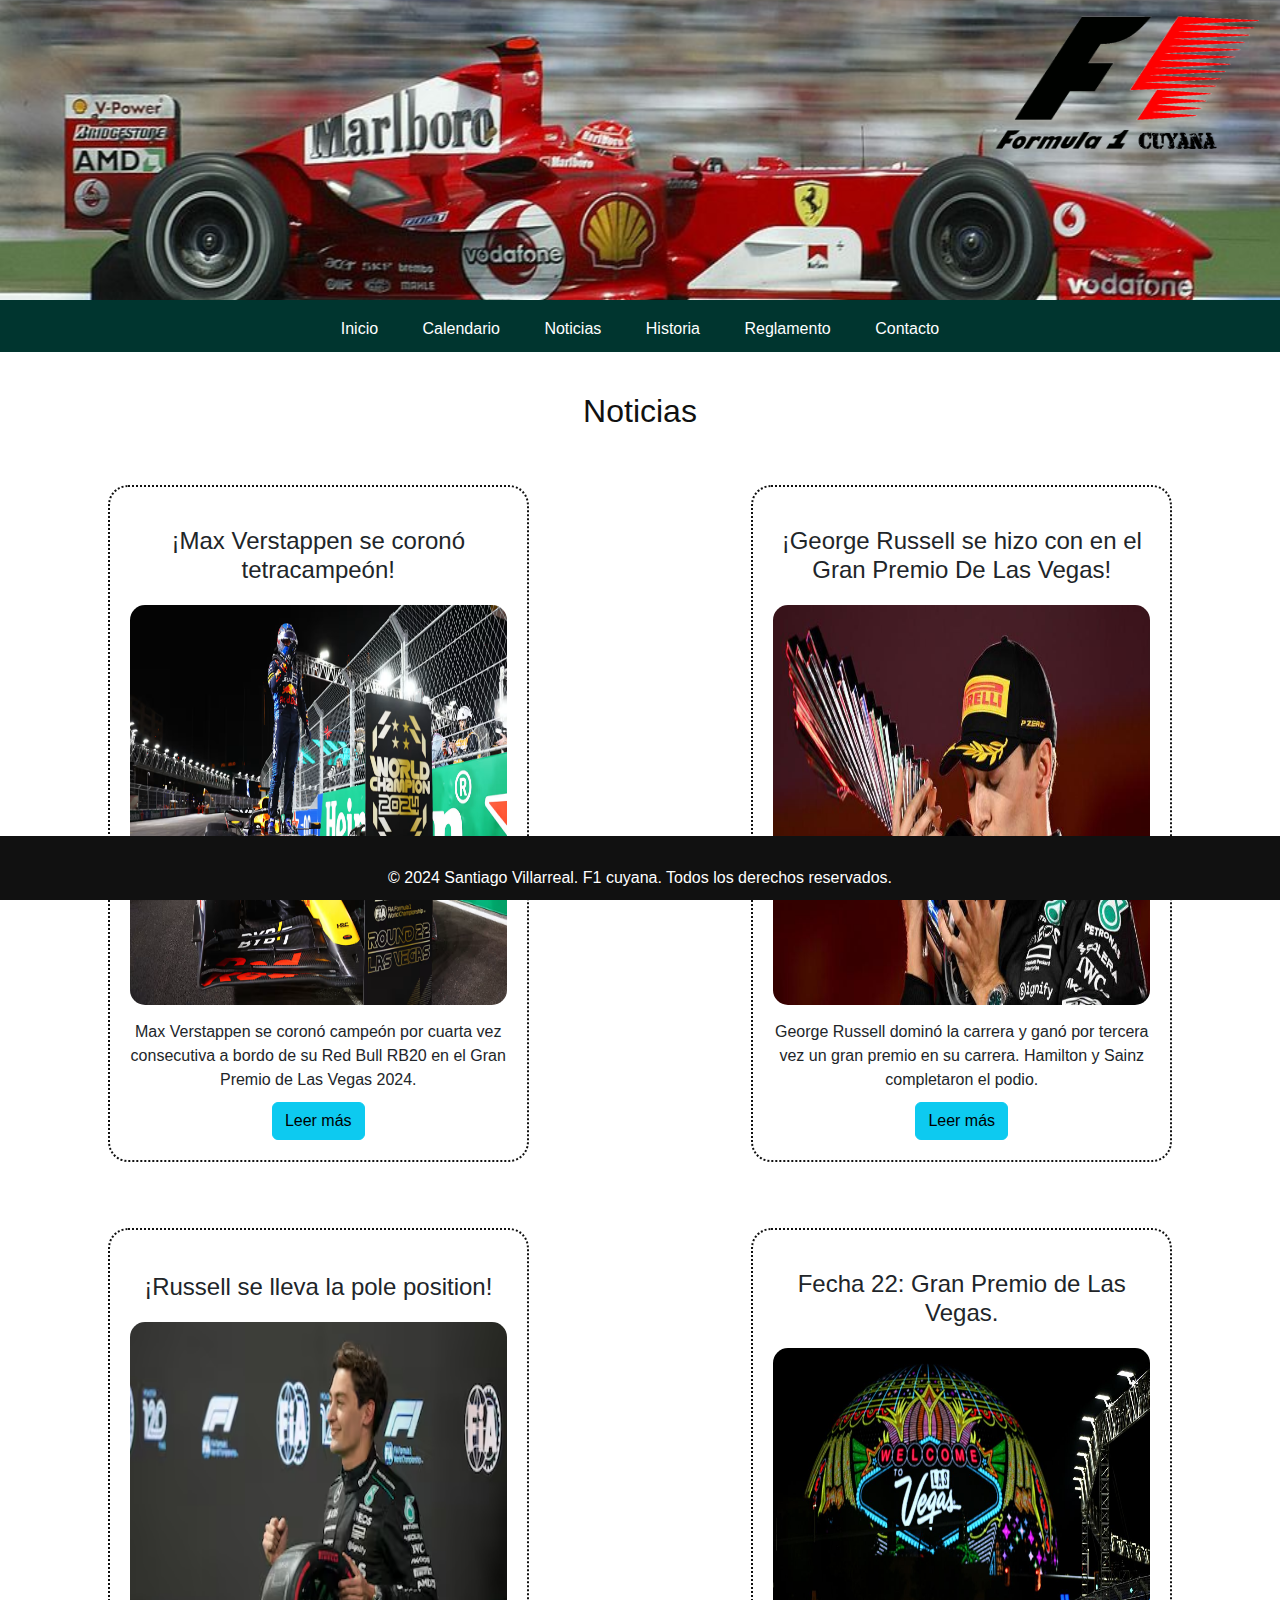
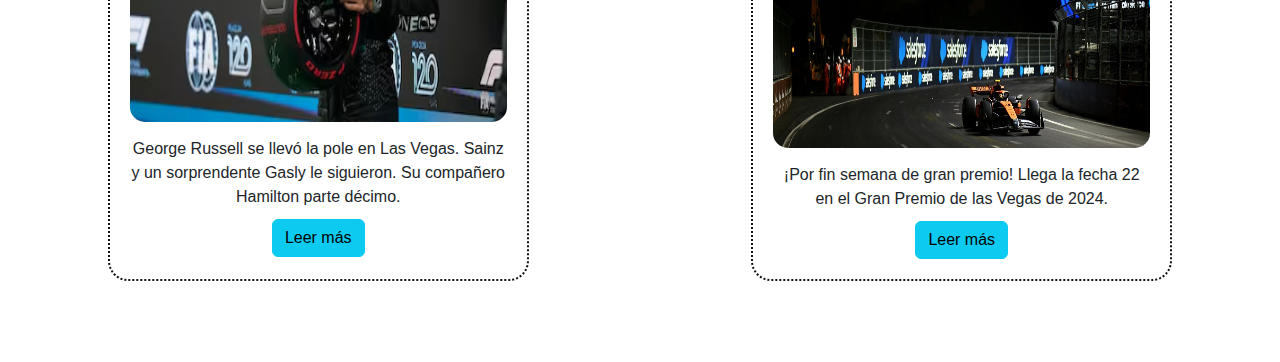
<file: Public/pages/noticias.html>
<!DOCTYPE html>
<html lang="es">

<head>
    <meta charset="UTF-8">
    <meta name="viewport" content="width=device-width, initial-scale=1.0">
    <!--Bootstrap-->
    <link href="https://cdn.jsdelivr.net/npm/bootstrap@5.3.3/dist/css/bootstrap.min.css" rel="stylesheet"
        integrity="sha384-QWTKZyjpPEjISv5WaRU9OFeRpok6YctnYmDr5pNlyT2bRjXh0JMhjY6hW+ALEwIH" crossorigin="anonymous">
    <!---->
    <link rel="stylesheet" href="../css/styles.css">
    <title>F1 Cuyana</title>
</head>

<body>
    <header></header>
    <nav class="navnot">
        <ul>
            <li><a href="../../index.html">Inicio</a></li>
            <li><a href="calendario.html">Calendario</a></li>
            <li><a href="noticias.html">Noticias</a></li>
            <li><a href="historia.html">Historia</a></li>
            <li><a href="reglamento.html">Reglamento</a></li>
            <li><a href="contacto.html">Contacto</a></li>
        </ul>
    </nav>
    <main class="mainnot">
        <div class="titlenot">
            <h1>Noticias</h1>
        </div>
        <div class="divmainnot">
            <div class="divsectnot">
                <section class="sectnot">
                    <h2>¡Max Verstappen se coronó tetracampeón!</h2>
                    <article class="artnot">
                        <img class="imgnot" src="../img/max-verstappen-las-vegas-gp.avif" alt="Max tetracampeon">
                        <p>Max Verstappen se coronó campeón por cuarta vez consecutiva a bordo de su Red Bull RB20 en el
                            Gran Premio de Las Vegas 2024.</p>
                        <a href="https://cnnespanol.cnn.com/2024/11/24/max-verstappencampeon-del-mundo-cuarta-vez-y-amenaza-schumacher-efe"
                            target="_blank"><button type="button" class="btn btn-info">Leer más</button></a>
                    </article>
                </section>
            </div>
            <div class="divsectnot">
                <section class="sectnot">
                    <h2>¡George Russell se hizo con en el Gran Premio De Las Vegas!</h2>
                    <article class="artnot">
                        <img class="imgnot" src="../img/68d214d0-aa62-11ef-8f6a-9b281a908b60.jpg"
                            alt="Rusell festeja las vegas">
                        <p>George Russell dominó la carrera y ganó por tercera vez un gran premio en su carrera.
                            Hamilton y Sainz completaron el podio.</p>
                        <a href="https://soymotor.com/f1/noticias/russell-arrasa-y-gana-en-las-vegas-voy-disfrutar-de-esta-noche"
                            target="_blank"><button type="button" class="btn btn-info">Leer más</button></a>
                    </article>
                </section>
            </div>
            <div class="divsectnot">
                <section class="sectnot">
                    <h2>¡Russell se lleva la pole position!</h2>
                    <article class="artnot">
                        <img class="imgnot"
                            src="../img/el-piloto-de-mercedes-george-russell-celebra-tras-LQTD3EJVRRCW7CQZQLNR3GJ27Q.avif"
                            alt="russell pole">
                        <p>George Russell se llevó la pole en Las Vegas. Sainz y un sorprendente Gasly le siguieron. Su
                            compañero Hamilton parte décimo.</p>
                        <a href="https://www.fanat1cos.com/news/russell-esta-sorprendido-por-lograr-la-pole-en-las-vegas/"
                            target="_blank"><button type="button" class="btn btn-info">Leer más</button></a>
                    </article>
                </section>
            </div>
            <div class="divsectnot">
                <section class="sectnot">
                    <h2>Fecha 22: Gran Premio de Las Vegas.</h2>
                    <article class="artnot">
                        <img class="imgnot" src="../img/gran-premio-las-vegas-destacada.jpg" alt="GP Las Vegas">
                        <p>¡Por fin semana de gran premio! Llega la fecha 22 en el Gran Premio de las Vegas de 2024.</p>
                        <a href="https://www.lanacion.com.ar/deportes/automovilismo/gran-premio-de-las-vegas-de-formula-1-por-que-se-correra-el-sabado-a-la-noche-nid20112024/"
                            target="_blank"><button type="button" class="btn btn-info">Leer más</button></a>
                    </article>
                </section>
            </div>
        </div>
    </main>
    <footer class="footernot">
        <p>&copy; 2024 Santiago Villarreal. F1 cuyana. Todos los derechos reservados.</p>
    </footer>
    <!--Script bootstrap-->
    <script src="https://cdn.jsdelivr.net/npm/bootstrap@5.3.3/dist/js/bootstrap.bundle.min.js"
        integrity="sha384-YvpcrYf0tY3lHB60NNkmXc5s9fDVZLESaAA55NDzOxhy9GkcIdslK1eN7N6jIeHz"
        crossorigin="anonymous"></script>
</body>

</html>
</file>
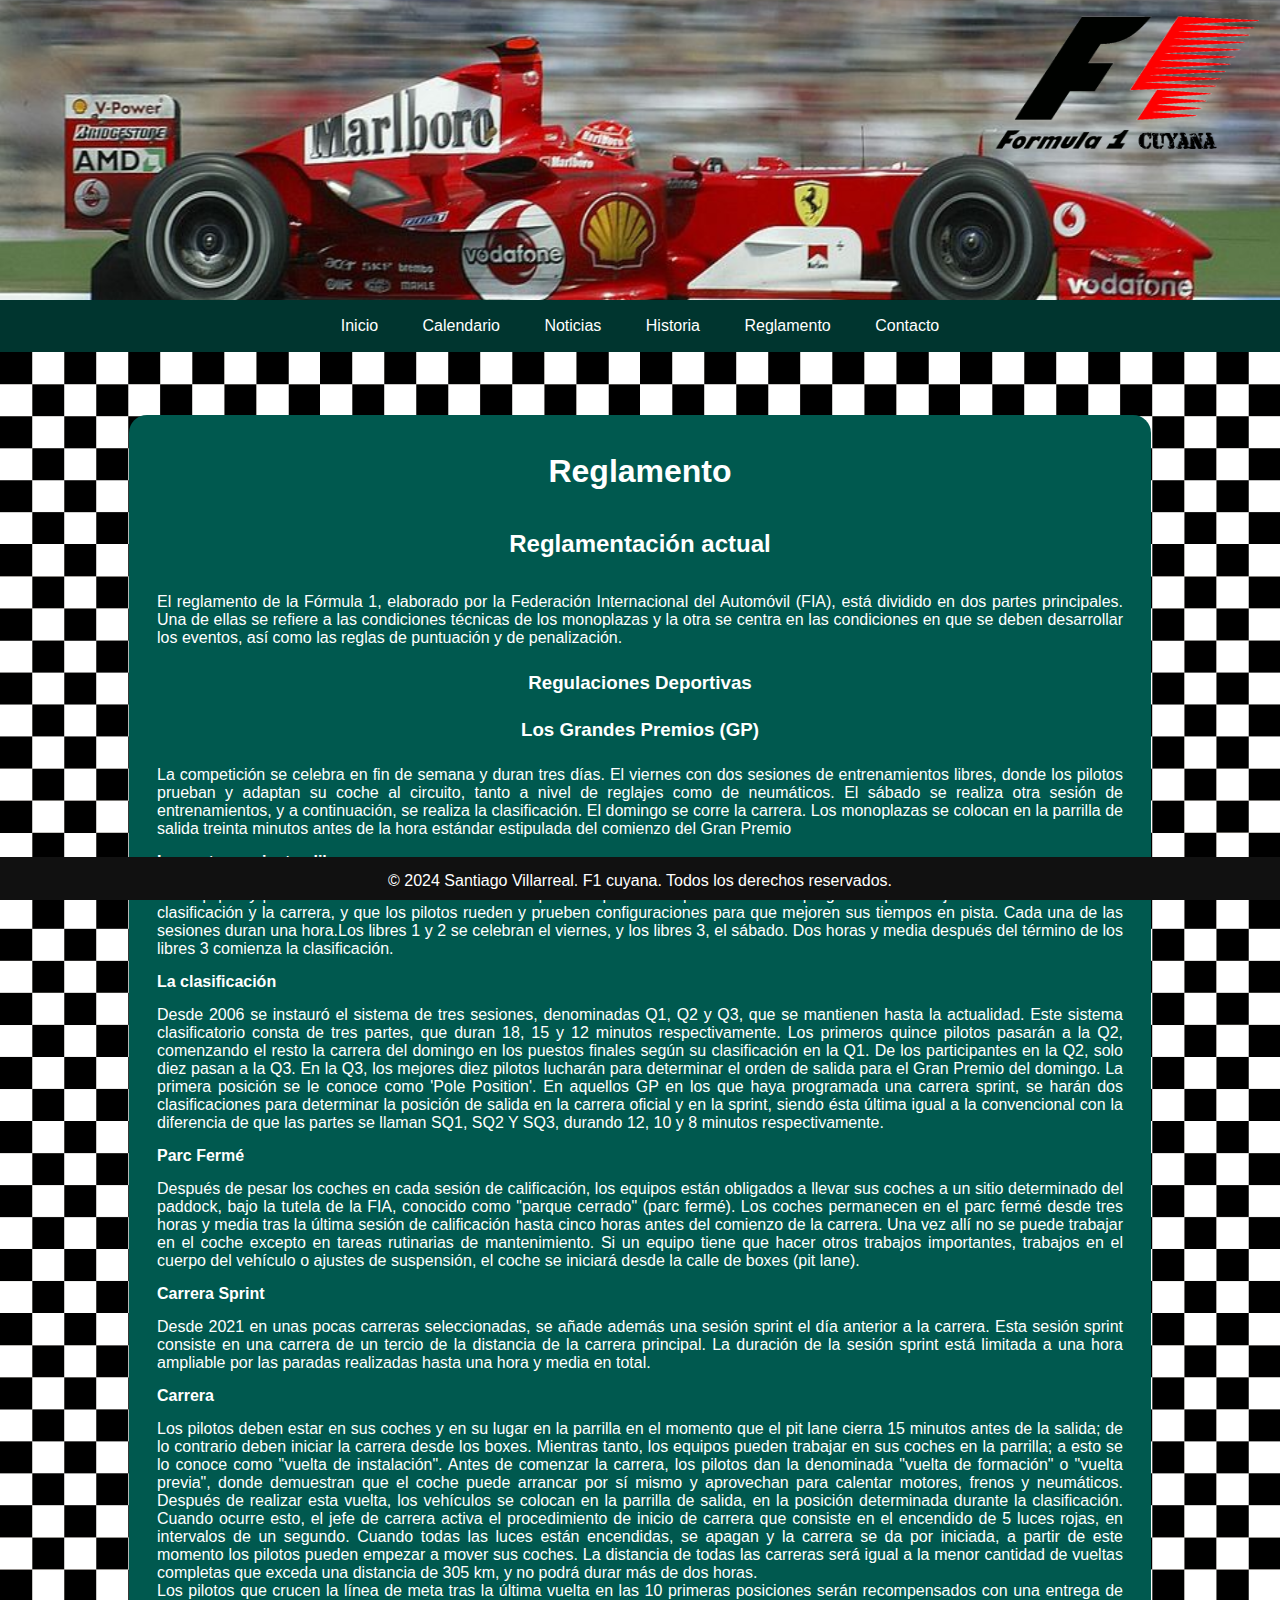
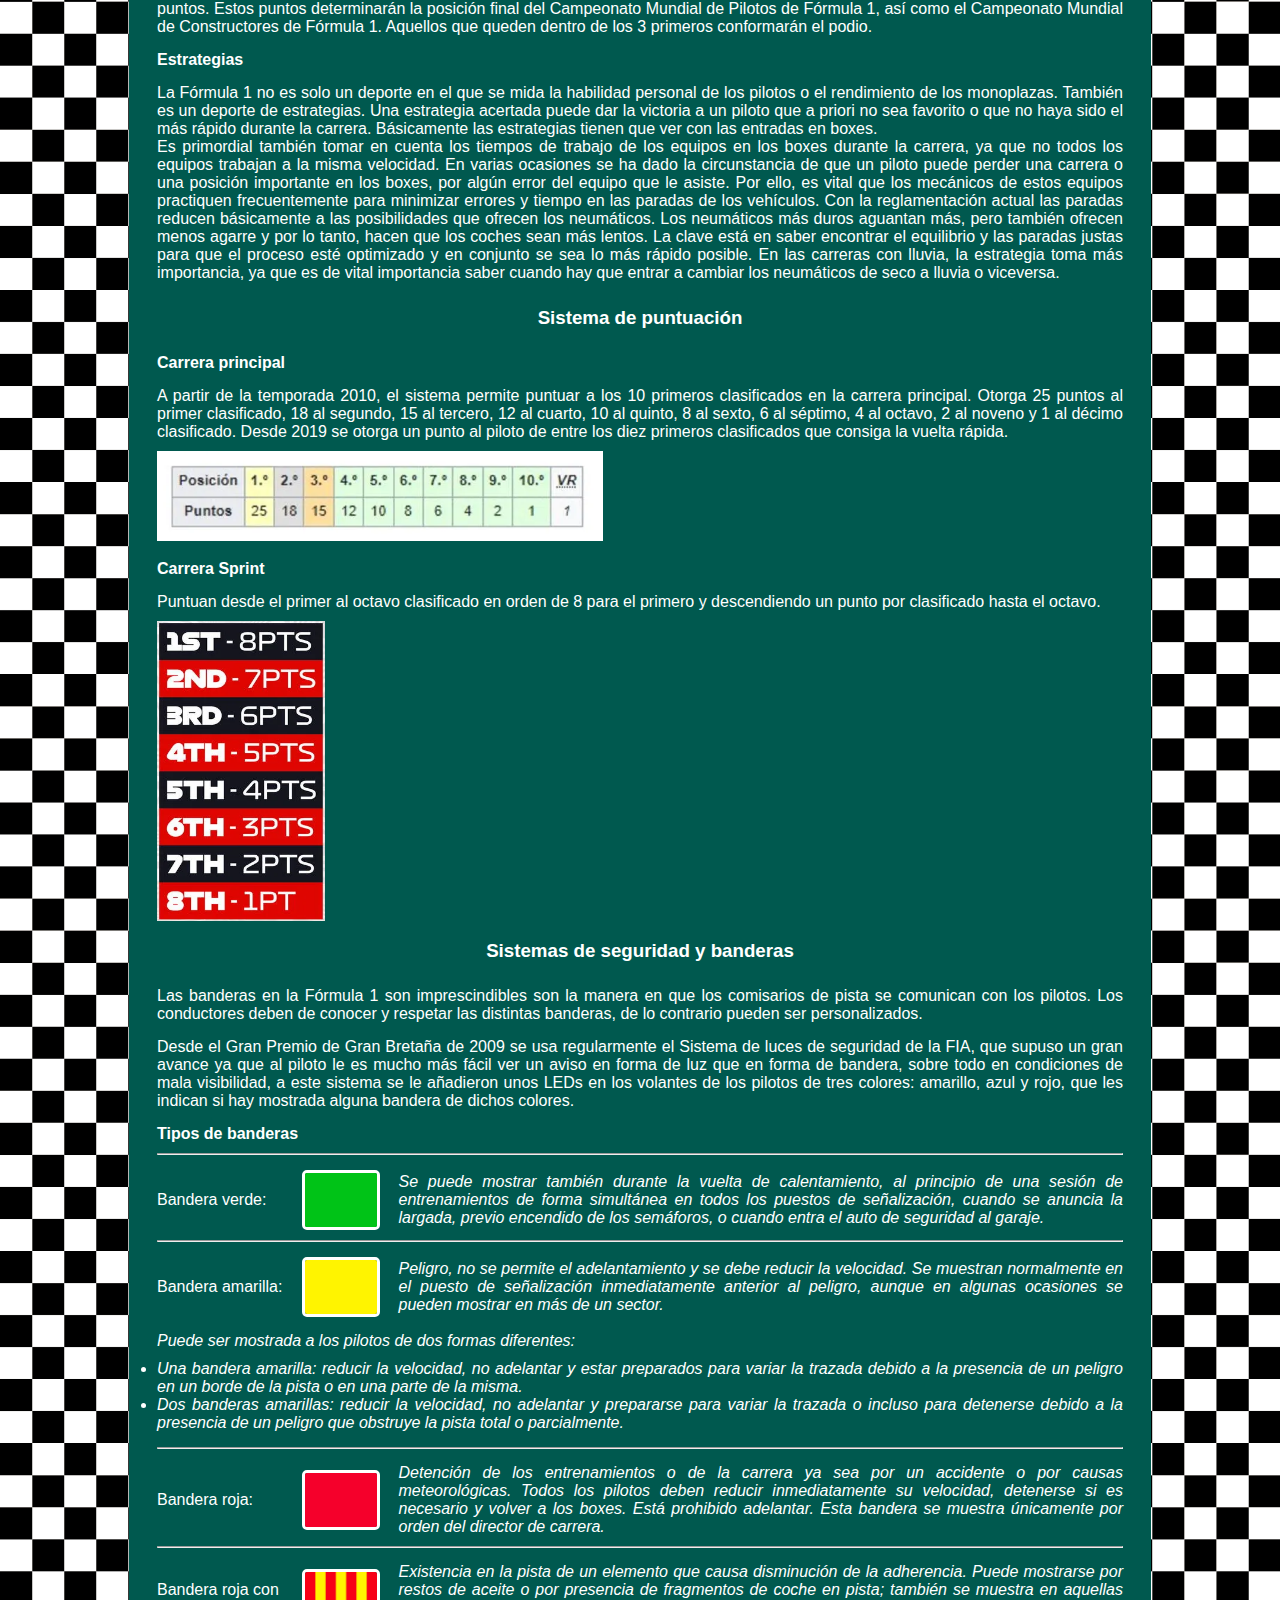
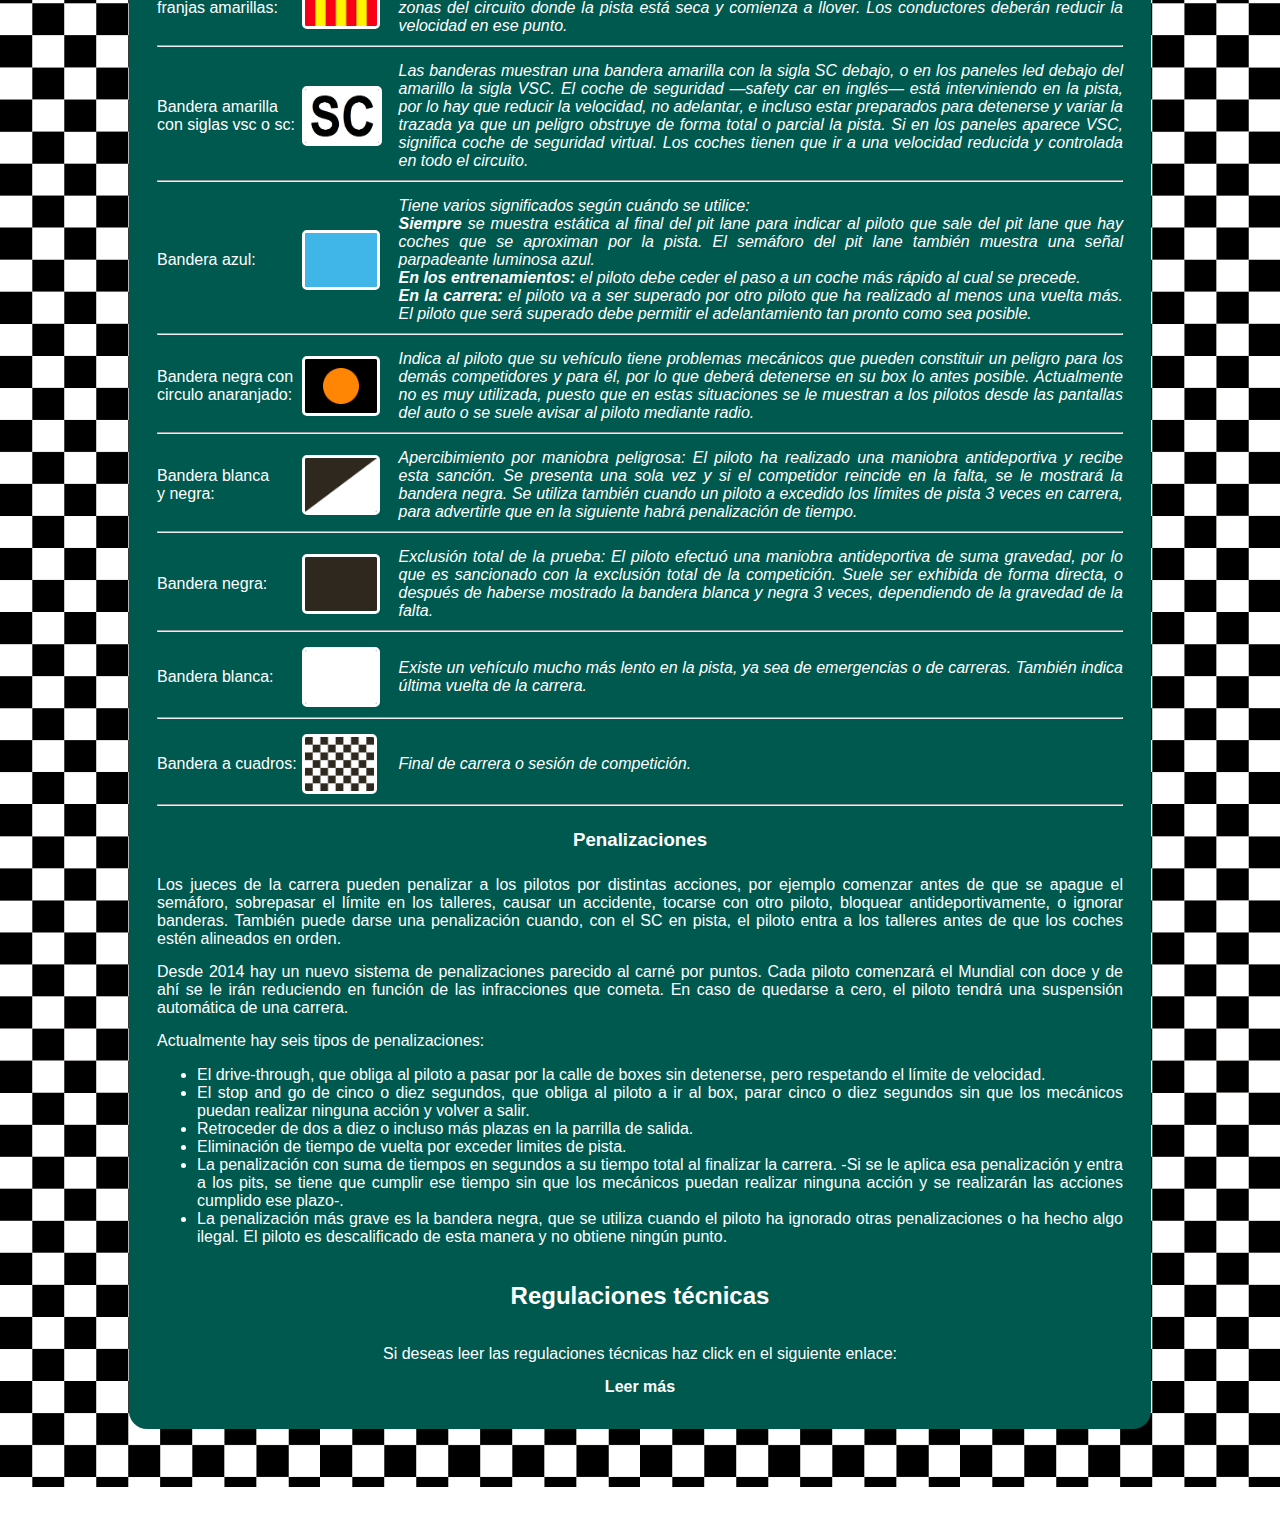
<file: Public/pages/reglamento.html>
<!DOCTYPE html>
<html lang="es">

<head>
    <meta charset="UTF-8">
    <meta name="viewport" content="width=device-width, initial-scale=1.0">
    <link rel="stylesheet" href="../css/styles.css">
    <title>F1 Cuyana</title>
</head>

<body>
    <header></header>
    <nav>
        <ul>
            <li><a href="../../index.html">Inicio</a></li>
            <li><a href="calendario.html">Calendario</a></li>
            <li><a href="noticias.html">Noticias</a></li>
            <li><a href="historia.html">Historia</a></li>
            <li><a href="reglamento.html">Reglamento</a></li>
            <li><a href="contacto.html">Contacto</a></li>
        </ul>
    </nav>
    <main class="mainregl">
        <div class="regl">
            <h1 class="titlerel">Reglamento</h1>
            <section>
                <h2>Reglamentación actual</h2>
                <p>El reglamento de la Fórmula 1, elaborado por la Federación Internacional del Automóvil (FIA), está
                    dividido en dos partes principales.
                    Una de ellas se refiere a las condiciones técnicas de los monoplazas y la otra se centra en las
                    condiciones en que se deben desarrollar los eventos, así como las reglas de puntuación y de
                    penalización.</p>
                <h3>Regulaciones Deportivas</h3>
                <h3>Los Grandes Premios (GP)</h3>
                <article>
                    <p>La competición se celebra en fin de semana y duran tres días. El viernes con dos sesiones de
                        entrenamientos libres, donde los pilotos prueban y adaptan su coche al circuito, tanto a nivel
                        de reglajes como de neumáticos.
                        El sábado se realiza otra sesión de entrenamientos, y a continuación, se realiza la
                        clasificación.
                        El domingo se corre la carrera. Los monoplazas se colocan en la parrilla de salida treinta
                        minutos antes de la hora estándar estipulada del comienzo del Gran Premio</p>
                    <h4>Los entrenamientos libres.</h4>
                    <p>Los equipos y pilotos usan los entrenamientos libres para adaptar el setup del coche con
                        programas para mejorar el rendimiento en la clasificación y la carrera, y que los pilotos rueden
                        y prueben configuraciones para que mejoren sus tiempos en pista. Cada una de las sesiones duran
                        una hora.​
                        Los libres 1 y 2 se celebran el viernes, y los libres 3, el sábado. Dos horas y media después
                        del término de los libres 3 comienza la clasificación.</p>
                    <h4>La clasificación</h4>
                    <p>Desde 2006 se instauró el sistema de tres sesiones, denominadas Q1, Q2 y Q3, que se mantienen
                        hasta la actualidad. Este sistema clasificatorio consta de tres partes, que duran 18, 15 y 12
                        minutos respectivamente.
                        Los primeros quince pilotos pasarán a la Q2, comenzando el resto la carrera del domingo en los
                        puestos finales según su clasificación en la Q1. De los participantes en la Q2, solo diez pasan
                        a la Q3. En la Q3, los mejores diez pilotos lucharán para determinar el orden de salida para el
                        Gran Premio del domingo.
                        La primera posición se le conoce como 'Pole Position'. En aquellos GP en los que haya programada
                        una carrera sprint, se harán dos clasificaciones para determinar la posición de salida en la
                        carrera oficial y en la sprint, siendo ésta última igual a la convencional con la diferencia de
                        que las partes se llaman SQ1, SQ2 Y SQ3, durando 12, 10 y 8 minutos respectivamente.
                    </p>
                    <h4>Parc Fermé</h4>
                    <p>Después de pesar los coches en cada sesión de calificación, los equipos están obligados a llevar
                        sus coches a un sitio determinado del paddock, bajo la tutela de la FIA, conocido como "parque
                        cerrado" (parc fermé). Los coches permanecen en el parc fermé desde tres horas y media tras la
                        última sesión de calificación hasta cinco horas antes del comienzo de la carrera. Una vez allí
                        no se puede trabajar en el coche excepto en tareas rutinarias de mantenimiento.
                        Si un equipo tiene que hacer otros trabajos importantes, trabajos en el cuerpo del vehículo o
                        ajustes de suspensión, el coche se iniciará desde la calle de boxes (pit lane).</p>
                    <h4>Carrera Sprint</h4>
                    <p>Desde 2021 en unas pocas carreras seleccionadas, se añade además una sesión sprint el día
                        anterior a la carrera. Esta sesión sprint consiste en una carrera de un tercio de la distancia
                        de la carrera principal. La duración de la sesión sprint está limitada a una hora ampliable por
                        las paradas realizadas hasta una hora y media en total.</p>
                    <h4>Carrera</h4>
                    <p>Los pilotos deben estar en sus coches y en su lugar en la parrilla en el momento que el pit lane
                        cierra 15 minutos antes de la salida; de lo contrario deben iniciar la carrera desde los boxes.
                        Mientras tanto, los equipos pueden trabajar en sus coches en la parrilla; a esto se lo conoce
                        como "vuelta de instalación".
                        Antes de comenzar la carrera, los pilotos dan la denominada "vuelta de formación" o "vuelta
                        previa", donde demuestran que el coche puede arrancar por sí mismo y aprovechan para calentar
                        motores, frenos y neumáticos.
                        Después de realizar esta vuelta, los vehículos se colocan en la parrilla de salida, en la
                        posición determinada durante la clasificación.
                        Cuando ocurre esto, el jefe de carrera activa el procedimiento de inicio de carrera que consiste
                        en el encendido de 5 luces rojas, en intervalos de un segundo.
                        Cuando todas las luces están encendidas, se apagan y la carrera se da por iniciada, a partir de
                        este momento los pilotos pueden empezar a mover sus coches.
                        La distancia de todas las carreras será igual a la menor cantidad de vueltas completas que
                        exceda una distancia de 305 km, y no podrá durar más de dos horas. <br>
                        Los pilotos que crucen la línea de meta tras la última vuelta en las 10 primeras posiciones
                        serán recompensados con una entrega de puntos. Estos puntos determinarán la posición final del
                        Campeonato Mundial de Pilotos de Fórmula 1, así como el Campeonato Mundial de Constructores de
                        Fórmula 1.
                        Aquellos que queden dentro de los 3 primeros conformarán el podio.
                    </p>
                    <h4>Estrategias</h4>
                    <p>La Fórmula 1 no es solo un deporte en el que se mida la habilidad personal de los pilotos o el
                        rendimiento de los monoplazas.
                        También es un deporte de estrategias. Una estrategia acertada puede dar la victoria a un piloto
                        que a priori no sea favorito o que no haya sido el más rápido durante la carrera.
                        Básicamente las estrategias tienen que ver con las entradas en boxes. <br>
                        Es primordial también tomar en cuenta los tiempos de trabajo de los equipos en los boxes durante
                        la carrera, ya que no todos los equipos trabajan a la misma velocidad.
                        En varias ocasiones se ha dado la circunstancia de que un piloto puede perder una carrera o una
                        posición importante en los boxes, por algún error del equipo que le asiste.
                        Por ello, es vital que los mecánicos de estos equipos practiquen frecuentemente para minimizar
                        errores y tiempo en las paradas de los vehículos.
                        Con la reglamentación actual las paradas reducen básicamente a las posibilidades que ofrecen los
                        neumáticos. Los neumáticos más duros aguantan más, pero también ofrecen menos agarre y por lo
                        tanto, hacen que los coches sean más lentos.
                        La clave está en saber encontrar el equilibrio y las paradas justas para que el proceso esté
                        optimizado y en conjunto se sea lo más rápido posible.
                        En las carreras con lluvia, la estrategia toma más importancia, ya que es de vital importancia
                        saber cuando hay que entrar a cambiar los neumáticos de seco a lluvia o viceversa.</p>
                </article>
                <h3>Sistema de puntuación</h3>
                <article>
                    <h4>Carrera principal</h4>
                    <p>A partir de la temporada 2010, el sistema permite puntuar a los 10 primeros clasificados en la
                        carrera principal. Otorga 25 puntos al primer clasificado, 18 al segundo, 15 al tercero, 12 al
                        cuarto, 10 al quinto, 8 al sexto, 6 al séptimo, 4 al octavo, 2 al noveno y 1 al décimo
                        clasificado.
                        Desde 2019 se otorga un punto al piloto de entre los diez primeros clasificados que consiga la
                        vuelta rápida.
                    </p>
                    <img class="puntcarr" src="../img/reglamento/6404e4014981e9551964439a.png" alt="puntuaciones">
                    <h4>Carrera Sprint</h4>
                    <p>Puntuan desde el primer al octavo clasificado en orden de 8 para el primero y descendiendo un punto por clasificado hasta el octavo.</p>
                    <img class="puntspr" src="../img/reglamento/IJDXYFZFQJDC5GE7HVJFPNARHE.png" alt="puntuacion sprint">
                
                </article>
                <h3>Sistemas de seguridad y banderas</h3>
                <article class="flags">
                    <p>Las banderas en la Fórmula 1 son imprescindibles son la manera en que los comisarios de pista se comunican con los pilotos. 
                    Los conductores deben de conocer y respetar las distintas banderas, de lo contrario pueden ser personalizados.</p>
                    <p>Desde el Gran Premio de Gran Bretaña de 2009​ se usa regularmente el Sistema de luces de seguridad de la FIA, que supuso un gran avance ya que al piloto le es mucho más fácil ver un aviso en forma de luz que en forma de bandera, 
                        sobre todo en condiciones de mala visibilidad, a este sistema se le añadieron unos LEDs en los volantes de los pilotos de tres colores: amarillo, azul y rojo, que les indican si hay mostrada alguna bandera de dichos colores.</p>
                    <h4>Tipos de banderas</h4>
                    <hr>
                    <p class="flagsp">Bandera verde: <img class="imgband" src="../img/reglamento/Banderas/F1_green_flag.svg.png" alt="green flag">
                        <i>Se puede mostrar también durante la vuelta de calentamiento, al principio de una sesión de entrenamientos de forma simultánea en todos los puestos de señalización, cuando se anuncia la largada, previo encendido de los semáforos, o cuando entra el auto de seguridad al garaje.</i>
                    </p>
                    <hr>
                    <p class="flagsp">Bandera amarilla: <img class="imgband" src="../img/reglamento/Banderas/F1_yellow_flag.svg.png" alt="yellow flag">
                        <i>Peligro, no se permite el adelantamiento y se debe reducir la velocidad. Se muestran normalmente en el puesto de señalización inmediatamente anterior al peligro, aunque en algunas ocasiones se pueden mostrar en más de un sector.
                            <p>Puede ser mostrada a los pilotos de dos formas diferentes:
                            <li>Una bandera amarilla: reducir la velocidad, no adelantar y estar preparados para variar la trazada debido a la presencia de un peligro en un borde de la pista o en una parte de la misma.</li>
                            <li>Dos banderas amarillas: reducir la velocidad, no adelantar y prepararse para variar la trazada o incluso para detenerse debido a la presencia de un peligro que obstruye la pista total o parcialmente.</li></p>
                        </i>
                    </p>
                    <hr>
                    <p class="flagsp">Bandera roja: <img class="imgband" src="../img/reglamento/Banderas/F1_red_flag.svg.png" alt="red flag">
                        <i>Detención de los entrenamientos o de la carrera ya sea por un accidente o por causas meteorológicas. Todos los pilotos deben reducir inmediatamente su velocidad, detenerse si es necesario y volver a los boxes. Está prohibido adelantar. Esta bandera se muestra únicamente por orden del director de carrera.</i>
                    </p>
                    <hr>
                    <p class="flagsp">Bandera roja con <br> franjas amarillas: <img class="imgband" src="../img/reglamento/Banderas/F1_yellow_flag_with_red_stripes.svg.png" alt="redandyellow flag">
                        <i>Existencia en la pista de un elemento que causa disminución de la adherencia. Puede mostrarse por restos de aceite o por presencia de fragmentos de coche en pista; también se muestra en aquellas zonas del circuito donde la pista está seca y comienza a llover. Los conductores deberán reducir la velocidad en ese punto.</i>
                    </p>
                    <hr>
                    <p class="flagsp">Bandera amarilla <br> con siglas vsc o sc: <img class="imgband" src="../img/reglamento/Banderas/F1_safety_car.png" alt="safesty flag" id="sc">
                        <i>Las banderas muestran una bandera amarilla con la sigla SC debajo, o en los paneles led debajo del amarillo la sigla VSC.  El coche de seguridad —safety car en inglés— está interviniendo en la pista, por lo hay que reducir la velocidad, no adelantar, e incluso estar preparados para detenerse y variar la trazada ya que un peligro obstruye de forma total o parcial la pista. Si en los paneles aparece VSC, significa coche de seguridad virtual. Los coches tienen que ir a una velocidad reducida y controlada en todo el circuito.</i>
                    </p>
                    <hr>
                    <p class="flagsp">Bandera azul: <img class="imgband" src="../img/reglamento/Banderas/F1_light_blue_flag.svg.png" alt="blue flag">
                        <i>Tiene varios significados según cuándo se utilice:
                            <br>
                            <strong>Siempre</strong> se muestra estática al final del pit lane para indicar al piloto que sale del pit lane que hay coches que se aproximan por la pista. El semáforo del pit lane también muestra una señal parpadeante luminosa azul.
                            <br>
                            <strong>En los entrenamientos:</strong> el piloto debe ceder el paso a un coche más rápido al cual se precede.
                            <br>
                            <strong>En la carrera: </strong> el piloto va a ser superado por otro piloto que ha realizado al menos una vuelta más. El piloto que será superado debe permitir el adelantamiento tan pronto como sea posible.</i>
                    </p>
                    <hr>
                    <p class="flagsp">Bandera negra con <br> circulo anaranjado: <img class="imgband" src="../img/reglamento/Banderas/F1_black_flag_with_orange_circle.svg.png" alt="black and orange flag">
                        <i>Indica al piloto que su vehículo tiene problemas mecánicos que pueden constituir un peligro para los demás competidores y para él, por lo que deberá detenerse en su box lo antes posible. Actualmente no es muy utilizada, puesto que en estas situaciones se le muestran a los pilotos desde las pantallas del auto o se suele avisar al piloto mediante radio.</i>
                    </p>
                    <hr>
                    <p class="flagsp">Bandera blanca <br> y negra: <img class="imgband" src="../img/reglamento/Banderas/F1_black_and_white_diagonal_flag.svg.png" alt="black and white flag">
                        <i>Apercibimiento por maniobra peligrosa: El piloto ha realizado una maniobra antideportiva y recibe esta sanción. Se presenta una sola vez y si el competidor reincide en la falta, se le mostrará la bandera negra. Se utiliza también cuando un piloto a excedido los límites de pista 3 veces en carrera, para advertirle que en la siguiente habrá penalización de tiempo.</i>
                    </p>
                    <hr>
                    <p class="flagsp">Bandera negra: <img class="imgband" src="../img/reglamento/Banderas/Auto_Racing_Black.svg.png" alt="black flag">
                        <i>Exclusión total de la prueba: El piloto efectuó una maniobra antideportiva de suma gravedad, por lo que es sancionado con la exclusión total de la competición. Suele ser exhibida de forma directa, o después de haberse mostrado la bandera blanca y negra 3 veces, dependiendo de la gravedad de la falta. </i>
                    </p>
                    <hr>
                    <p class="flagsp">Bandera blanca: <img class="imgband" src="../img/reglamento/Banderas/F1_white_flag.svg.png" alt="white flag">
                        <i>Existe un vehículo mucho más lento en la pista, ya sea de emergencias o de carreras. También indica última vuelta de la carrera.</i>
                    </p>
                    <hr>
                    <p class="flagsp">Bandera a cuadros: <img class="imgband" src="../img/reglamento/Banderas/F1_chequered_flag.svg.png" alt="chequered flag">
                        <i>Final de carrera o sesión de competición.</i>
                    </p>
                    <hr>
                </article>
                <h3>Penalizaciones</h3>
                <article>
                    <p>Los jueces de la carrera pueden penalizar a los pilotos por distintas acciones, por ejemplo comenzar antes de que se apague el semáforo, sobrepasar el límite en los talleres, causar un accidente, tocarse con otro piloto, bloquear antideportivamente, o ignorar banderas. También puede darse una penalización cuando, con el SC en pista, el piloto entra a los talleres antes de que los coches estén alineados en orden.</p>
                    <p>Desde 2014 hay un nuevo sistema de penalizaciones parecido al carné por puntos. Cada piloto comenzará el Mundial con doce y de ahí se le irán reduciendo en función de las infracciones que cometa. En caso de quedarse a cero, el piloto tendrá una suspensión automática de una carrera.</p>
                    <p>Actualmente hay seis tipos de penalizaciones:</p>
                    <ul>
                        <li>El drive-through, que obliga al piloto a pasar por la calle de boxes sin detenerse, pero respetando el límite de velocidad.</li>
                        <li>El stop and go de cinco o diez segundos, que obliga al piloto a ir al box, parar cinco o diez segundos sin que los mecánicos puedan realizar ninguna acción y volver a salir.</li>
                        <li>Retroceder de dos a diez o incluso más plazas en la parrilla de salida. </li>
                        <li>Eliminación de tiempo de vuelta por exceder limites de pista.</li>
                        <li>La penalización con suma de tiempos en segundos a su tiempo total al finalizar la carrera. -Si se le aplica esa penalización y entra a los pits, se tiene que cumplir ese tiempo sin que los mecánicos puedan realizar ninguna acción y se realizarán las acciones cumplido ese plazo-.</li>
                        <li>La penalización más grave es la bandera negra, que se utiliza cuando el piloto ha ignorado otras penalizaciones o ha hecho algo ilegal. El piloto es descalificado de esta manera y no obtiene ningún punto.</li>
                    </ul>
                </article>
                <h2>Regulaciones técnicas</h2>
                <article>
                    <p>Si deseas leer las regulaciones técnicas haz click en el siguiente enlace: </p>
                    <a href="https://es.wikipedia.org/wiki/Reglas_de_la_Fórmula_1#Normas_técnicas_de_la_F1" class="aleermas" target="_blank"><h4 class="leermas">Leer más</h4></a>
                </article>
            </section>
        </div>
    </main>
    <footer>
        <p>&copy; 2024 Santiago Villarreal. F1 cuyana. Todos los derechos reservados.</p>
    </footer>
</body>

</html>
</file>
<file: Public/css/styles.css>
/* Paleta de colores */

:root{
    --color-one: #a6051a;
    --color-two: #ffeb00;
    --color-three: #ffffff;
    --color-four: #111111;
    --color-five: #121f45;
    --color-six: #223971;
    --color-seven: #cc1e4a;
    --color-eigth: #ffc906;
    --color-nine: #00352f;
    --color-ten: #00594f;
}


/* Inicio y generalidades */

*{
    box-sizing: border-box;
}

body { 
    font-family: 'Arial', sans-serif; 
    margin: 0;
    padding: 0;
}

header {
    color: white;
    text-align: center;
    background-image: url(../img/logo\ \(4\).png);
    background-size: 100% 100%;
    height:300px;
}

nav{
    background-color: var(--color-nine);
    text-align: center;
    padding: 1px;
    margin: 0;
    border: 0;
    position: sticky;
    top: 0;
    z-index: 1;
    height: 52px;
}

nav a:hover{
    background-color: var(--color-three);
    color: var(--color-four);
    border-radius: 2px;
}

nav ul {
    list-style: none;
    padding: 0;
}

nav ul li {
    display: inline;
    padding: 10px;
}

nav ul li a {
    color: white;
    text-decoration: none;
    padding: 10px;
}

main {
    padding: 20px;
    background-color: var(--color-ten);
    margin-bottom: 30px;
}

.mainindex{
    display: grid;
    grid-template-columns: 30% 70%;
}

aside{
    background-color: var(--color-four);
    padding: 10px;
    width: 370px;
    display: flex;
    flex-direction: column;
    align-items: center;
    border-radius: 10px;
    margin-bottom: 15%;
    padding-bottom: -300px;
}

aside p{
    color: var(--color-three);
}

aside h3{
    color: var(--color-three);
}

aside h4{
    color: var(--color-three);
}


.imgaside{
    height: auto;
    width: 300px;
    border-radius: 5px;
}

.imgaside:hover{
    transform: scale(1.1)
}

section {
    display: flex;
    flex-direction: column;
    justify-content: center;
    align-items: center;
    margin-right: 10px;
    margin-left: 10px;
    margin-bottom: 5px;
    text-align: justify;
}

footer {
    background-color: var(--color-four);
    color: var(--color-three); 
    text-align: center;
    padding: 0;
    position: fixed;
    bottom: 0;
    width: 100%;
    clear: both;
}

h1{
    font-family: 'Arial', sans-serif;
    font-size: 2em;
    margin-top: 20px;
    margin-bottom: 20px;
}

h2{
    font-family: 'Arial', sans-serif;
    font-size: 1.5em;
    margin-top: 20px;
    margin-bottom: 20px;
}

h3{
    font-family: 'Arial', sans-serif;
    font-size: 1.17em;
    margin-top: 15px;
    margin-bottom: 10px;
}

h4{
    font-family: 'Arial', sans-serif;
    font-size: 1em;
    margin-top: 15px;
    margin-bottom: 10px;
}

p{
    font-family: 'Arial', sans-serif; 
    font-size: 1em;
    margin-top: 15px;
    margin-bottom: 10px;
}

.carousel-item{
    margin: 0;
    padding-bottom: 50px;
    padding-left: 10%;
    padding-right: 10%;
    z-index: 0;
}

.carousel-item img{
    height: 500px;
    width: 100%;
    border-radius: 20px;
    padding: 6%;
    margin-top: -4%;
}

#captionscarousel{
    padding: 5px;
    background-color: rgba(0, 0, 0, 0.5);
    border-radius: 10px;
}

#captionscarousel h5{
    color: var(--color-three);
    opacity: 1;
}

#captionscarousel p{
    color: var(--color-three);
    opacity: 1;
}

.carousel-control-prev{
    z-index: 0;
}

.carousel-control-next{
    z-index: 0;
}

.carousel-indicators{
    z-index: 0;
}

/* Div cabecera pagina historia*/

.grid-container div img{
    height: 120px;
    width: 100%;
}

.grid-container div{
    display: flex;
    justify-content: center;
    align-items: center;
    background-color: var(--color-three);
    height: 120px;
}

.grid-container{
    display: grid;
    grid-template-columns: repeat(10, 1fr);
    gap: 23px;
    margin-bottom: 20px;
    overflow: hidden;
    margin-left: 3px;
    margin-right: 2px;
}

.navhis{
    background-color: var(--color-four);
    position: sticky;
    top: 50px;
    z-index: 0;
}

/* main historia */

.mainhis h2{
    display: flex;
    justify-content: center;
    align-items: center;
    color: var(--color-three);
}

.mainhis h3{
    color: var(--color-three);
}

.emotesh{
    height: 25px;
    width: auto;
}

.camp{
    display: grid;
    grid-template-columns: 25% 20% 19% 18% 18%;
    background: linear-gradient(to right, var(--color-ten)10%, var(--color-three)50%, var(--color-ten)88%);
}

.campeones .ms{
    display: flex;
    align-items: center;
    text-align: center;
    gap: 10px;
}

.campeones .tri{
    color: var(--color-four);
}

.campeones .tetra{
    color: var(--color-four)
}

.campeones .bi{
    color: var(--color-four);
}

.campeones  .multi{
    color: var(--color-three);
}

.campeones .mono{
    color: var(--color-three)
}

.escampeonas{
    background: linear-gradient(to right, var(--color-ten)10%, var(--color-three)50%, var(--color-ten)88%);
    padding-bottom: 20px;
}

.tic{
    display: flex;
    justify-content: center;
    align-items: center;
    background-color: var(--color-ten);
    padding-bottom: 20px;
}

.unset{
    list-style-type: none;
}

.escampeonas1 .sf{
    display: flex;
    justify-content: center;
    align-items: center;
    text-align: center;
    gap: 10px;
    color: var(--color-four);
    background: radial-gradient(var(--color-eigth));
}

.escampeonas1 ul li p{
   display: flex;
   justify-content: center;
   align-items: center;
   text-align: center;
}

.hiscirc h2{
    display: flex;
    justify-content: center;
    text-align: center;
    align-items: center;
    color: var(--color-three);
}

.pieh{
    display: flex;
    justify-content: center;
    text-align: center;
    align-items: center;
    color: var(--color-three);
    font-size: 17px;
}


.divcirhis{
    display: flex;
    flex-direction: column;
    justify-content: center;
    text-align: center;
    border: var(--color-two) 5px solid ;
    border-radius: 10px;
    background-color: var(--color-six);
}

.divcirhis h3{
    color: var(--color-three);
    display: flex;
    align-items: center;
    justify-content: center;
    gap: 10px;
    padding: 5px;
}

.imgcirchis{
    height: 500px;
    width: auto;
    margin-right: 50px;
    margin-left: 50px;
    border-radius: 20px;
    background-color: var(--color-three);
}

.imgcirchisk{
    height: 500px;
    width: auto;
    margin-right: 50px;
    margin-left: 50px;
    border-radius: 20px;
    background-color: var(--color-three);
    padding: 10px;
}

.imgcirchisw{
    height: 500px;
    width: auto;
    margin-right: 50px;
    margin-left: 50px;
    border-radius: 20px;
    background-color: var(--color-three);
    padding: 20px;
}

.circhis{
    display: grid;
    grid-template-columns: 50% 50%;
    gap: 15px;
    margin-right: 17px;
    margin-left: 2px;
    margin-bottom:  50px;
}

.circhis p{
    color: var(--color-three);
}



/* Titulos */

.titlehis{
    display: flex;
    justify-content: center;
    color: var(--color-three);
}

.titlecal{
    display: flex;
    justify-content: center;
    color: var(--color-three);
    position: sticky;
    padding: 0;
}

.titlerel{
    display: flex;
    justify-content: center;
    color: var(--color-three);
}

.titlecon{
    display: flex;
    justify-content: center;
    color: var(--color-three);
}

.maincon{
    height: 100vh;
}

.formcon{
    display: flex;
    justify-content: center;
    align-content: center;
}

.titlenot{
    display: flex;
    justify-content: center;
    color: var(--color-three);
}

/* Formulario de contacto */

fieldset{
    background-color: var(--color-four);
    display: grid;
    grid-template-columns: 40vw 40vw;
    gap: 10px;
    width: fit-content;
    font-size: 1.4rem;
    border: var(--color-one) 5px solid ;
    border-radius: 10px;
}

fieldset legend{
    padding: 5px;
}

.labelcon{
    color: var(--color-three);
    text-align: center;
}

.legendcon{
    color: var(--color-three);
    background-color: var(--color-four);
    border-radius: 5px;
}

.imgcon{
    display: flex;
    justify-content: center;
    align-items: center;
    height: 600px;
    width: auto;
    border-radius: 60px;
    padding:40px
}

/* Calendario */

.maincalen{
    background-color: var(--color-ten);
    margin-bottom: 50px;
}

.imgcal{
    height: 330px;
    width: auto;
    padding: 10px;
}

.imgcalmon{
    height: 348px;
    width: auto;
    padding: 10px;
}


.divimgc{
    display: grid;
    grid-template-columns: 33% 33% 33%;
    gap: 10px;
}

.titlescal{
    display: grid;
    grid-template-columns: 33% 33% 33%;
}

.divimgc div{
    display: flex;
    flex-direction: column;
    justify-content: center;
    text-align: center;
    border: var(--color-one) 5px solid ;
    border-radius: 10px;
    background-color: var(--color-three);
}

.divimgc div h2{
    display: flex;
    align-items: center;
    justify-content: center;
    gap: 10px;
    padding: 5px;
    background: linear-gradient(to right, var(--color-four), var(--color-four), var(--color-three) 98%);
    color: var(--color-three);
    margin-top: 0;
}

.emotes{
    height: 30px;
    width: auto;
}

.emoteazer{
    height: 25px;
    width: 30px;
    margin: 2px;
}

.divimgc div p{
    margin: -5px;
}

.divimgc div h4{
    padding: -5px;
}

.divimgc div h3{
    margin-top: -10px;
}

/* Reglamento */

.mainregl{
    display: flex;
    justify-content: center;
    align-items: center;
    background-color: white;
    background-image: url(../img/reglamento/F1-Bandera_a_cuadros1.png);
    background-size: 25%;
}

.regl h1{
    display: flex;
    justify-content: center;
    align-content: center;
}

.regl h2{
    color: var(--color-three);
}

.regl h3{
    color: var(--color-three);
}

.regl h4{
    color: var(--color-three);
}

.regl p{
    color: var(--color-three);
}

.regl li{
    color: var(--color-three);
}


.regl{
    padding: 30px;
    margin-top: 4%;
    background-color: var(--color-ten);
    margin-bottom: 5%;
    margin-left: 11.6%;
    margin-right: 11.6%;
    border-radius: 30px;
}

.puntcarr{
    height: 90px;
    width: auto;
}

.puntspr{
    height: 300px;
    width: auto;
}

.imgband{
    height: 60px;
    width: auto;
    border-color: white;
    border-style: solid;
    border-radius: 5px;
}

.flagsp{
    display: grid;
    grid-template-columns: 12% 10% 77%;
    align-items: center;
}

#sc{
    width: 80px;
}

.leermas{
    display: flex;
    justify-content: center;
    align-items: center;
    text-align: center;
}

.aleermas{
    text-decoration: none;
}

/* Sección noticias */

.mainnot{
    background-color: var(--color-three);
}

.mainnot h1{
    color: var(--color-four);
}

.imgnot{
    height: 400px;
    width: 100%;
    border-radius: 15px;
}


.sectnot{
    margin: 0;
    padding: 20px;
    border: 2.5px var(--color-four) dotted;
    border-radius: 20px;
    width: 80%; 
    height: 100%;
}

.divmainnot{
    width: 100%;
    display: grid;
    grid-template-columns: 50% 50%;
    gap: 5%;
    margin-bottom: 5%;
    padding: 35px;
}

.divsectnot{
    display: flex;
    justify-content: center;
    align-items: center;
    height: 100%;
    width: 90%;
    margin: 0;
    padding: 0;
}

.sectnot h2{
    display: flex;
    justify-content: center;
    align-items: center;
    text-align: center;
}

.artnot{
    display: flex;
    flex-direction: column;
    justify-content: center;
    align-items: center;
    text-align: center;
}

.navnot{
    padding: 1px;
}

.navnot ul{
    margin-top: 16px;
    height: 18px;
}

.footernot{
    padding-top: 15px;
}


/*Media Querys*/

@media (max-width: 1440px) {
    aside{
        width: 300px;
    }

    .indexsec{
        width: 250px;
    }

    .imgaside{
        width: 250px;
    }

    .divimgc{
        display: grid;
        grid-template-columns: 50% 50%;
        gap: 10px;
    }

    .regl section{
        width: 1096px;
    }
    
    .regl{
        padding: 20px;
        margin-top: 3.5%;
        border-radius: 25px;
        margin-left: 10%;
        margin-right: 10%;
        margin-bottom: 4.5%;
    }

    .flagsp{
        grid-template-columns: 15% 10% 75%;
    }
    
    .carousel-item{
        padding-bottom: 9%;
    }

    .carousel-item img{
        padding: 9%;
    }
}

@media (max-width: 1280px){
    .grid-container{
        display: grid;
        grid-template-columns: repeat(5, 2fr);
        gap: 20px;
        margin-bottom: 20px;
        overflow: hidden;
        margin-left: 3px;
        margin-right: 2px;
    }

    .circhis{
        margin-right: 10px;
    }

    .divcirhis{
        padding: 15px;
    }

    .regl section{
        width: 966px;
    }
    
    .regl{
        padding: 18px;
        margin-top: 3.5%;
        border-radius: 18px;
        margin-bottom: 3%;
    }

    .imgcirchis{
        margin-right: 3%;
        margin-left: 3%;
    }

    .imgcirchisk{
        margin-right: 3%;
        margin-left: 3%;
    }

    .imgcirchisw{
        margin-right: 3%;
        margin-left: 3%;
    }

    .imgcon{
        margin-bottom: 5%;
        width: 100%;
    }
    
 
    
}

@media (max-width: 1080px){
    
    .circhis{
        display: flex;
        flex-direction: column;
        position: unset;
        margin-right: 1px;
    }

    .regl section{
        width: 796px;
    }

    .flagsp{
        grid-template-columns: 20% 15% 65%;
    }

    .carousel-item img{
        margin-top: -2%;
    }

}

@media (max-width: 900px) {
    aside{
        display: none;
    }

    .noti{
        display: inline;
    }

    .camp{
        display: flex;
        flex-direction: column;
        position: unset;
        background: linear-gradient(to right, var(--color-ten)5%, var(--color-three)50%, var(--color-ten)95%);
    }

    .campeones{
        display: flex;
        flex-direction: column;
        justify-content: center;
        align-items: center;
        text-align: center;
    }

    .campeones .multi{
        display: flex;
        flex-direction: column;
        align-items: center;
        text-align: center;
        color: var(--color-four);
    }

    .campeones .mono{
        color: var(--color-four);
    }

    .campeones h3{
        color: var(--color-four);
    }

    .campeones .bi{
        color: var(--color-four);
    }
    
    .campeones .tetra{
        color: var(--color-four);
    }

    .campeones .tri{
        color: var(--color-four);
    }

    .escampeonas{
        background: linear-gradient(to right, var(--color-ten)5%, var(--color-three)50%, var(--color-ten)95%);
    }

    .regl section{
        width: 626px;
    }
    
    .regl{
        padding: 15px;
        margin-top: 3%;
        border-radius: 15px;
        margin-left: 8%;
        margin-right: 8%;
        margin-bottom: 4%;
    }

    .flagsp{
        grid-template-columns: 25% 15% 60%;
    }

    .imgcon{
        margin-top: 4%;
        margin-bottom: 15%;
        height: 400px;
        width: auto;
        border-radius: 50px;
        padding: 30px
    }

    .divmainnot{
        display: flex;
        flex-direction: column;
        justify-content: center;
        align-items: center;
        gap: 25px;
    }


    .mainindex{
        display: flex;
        flex-direction: column;
    }
    

    .carousel-item{
        padding-bottom: 10%;
    }

    .carousel-item img{
        margin-top: -2%;
        padding: 10%;
    }

}
 
@media (max-width: 768px){

    header{
        height: 100px;
        width: auto;
        background-image: url(../img/logo\ responsive+.png);
        background-size: 100% 100%
    }

    nav{
        display: flex;
        flex-direction: column;
        position: sticky;
        padding-top: 0;
    }

    nav ul{
        display: flex;
        flex-direction: column;
        position: unset;
    }

    nav a{
        font-weight: 550;
    }

    nav li{
        height: 40px;
    }

    nav ul li a{
        text-align: center;
    }

    body nav{
        height: 240px;
    }

    nav ul{
        height: 15px
    }

    nav ul li{
        height: 35px;
    }

    #navindex{
        padding-top: -10%;
        border-top: -5%;
        height: 240px;
    }

    .fieldsetcon{
        display: flex;
        flex-direction: column;
    }

    .divimgc{
        display: flex;
        flex-direction: column;
        position: unset;
    }

    .navhis{
        display: none;
    }

    .regl section{
        width: 536px;
    }
    
    .regl{
        padding: 12px;
        margin-top: 2.6%;
        margin-left: 6.6%;
        margin-right: 6.6%;
        margin-bottom: 2%;
    }

    .flagsp{
        grid-template-columns: 30% 20% 50%;
    }

    .imgcon{
        margin-top: 4%;
        margin-bottom: 15%;
        height: 400px;
        width: auto;
        border-radius: 50px;
        padding: 30px
    }

    .imgnot{
        height: 350px;
    }
    .carousel-item{
        padding-bottom: 12%;
    }

    .carousel-item img{
        padding: 12%;
        height: 450px;
    }
}

@media (max-width: 648px){
    .regl section{
        width: 426px;
    }
    
    .regl{
        padding: 12px;
        margin-top: 2%;
        margin-left: 6%;
        margin-right: 6%;
    }

    .flagsp{
        display: flex;
        flex-direction: column;
        position: unset;
        padding: 10px;
        gap: 10px;
    }
    
    .flags .flagsp{
        padding: 10px;
    }

    .flagsp i{
        padding: 10px;
    }

    .puntcarr{
        height: 90px;
        width: 100%;
    }

    .imgcirchis{
        height: 400px;
        width: auto;
        margin-right: 2%;
        margin-left: 2%;
        border-radius: 15px;
    }

    .imgcirchisk{
        height: 400px;
        width: auto;
        margin-right: 2%;
        margin-left: 2%;
        border-radius: 15px;
    }

    .imgcirchisw{
        height: 400px;
        width: auto;
        margin-right: 2%;
        margin-left: 2%;
        border-radius: 15px;
    }

    .imgcon{
        margin-bottom: 10%;
        height: 350px;
        border-radius: 40px;
        padding: 15%;
    }
    
    .imgnot{
        height: 300px;
        width: 100%;
    }

    .divmainnot{
        padding: 30px;
    }

    .carousel-item{
        padding-bottom: 11%;
    }

    .carousel-item img{
        padding: 11%;
    }

    .carousel-item{
        padding-bottom: 14%;
    }

    .carousel-item img{
        padding: 14%;
    }

}

@media (max-width: 560px) {

    body nav{
        height: 215px;
    }

    nav ul{
        height: 10px
    }

    nav ul li{
        height: 30px;
    }

    #navindex{
        padding-top: -10%;
        border-top: -5%;
        height: 215px;
    }

    .grid-container{
        display: grid;
        grid-template-columns: repeat(4, 1fr);
        gap: 20px;
        margin-bottom: 20px;
        overflow: hidden;
        margin-left: 3px;
        margin-right: 2px;
    }

    .grid-container .or2{
        display: none;
    }

    .grid-container .or3{
        display: none;
    }

    .grid-container .or4{
        display: none;
    }

    .grid-container .or7{
        display: none;
    }

    .grid-container .or8{
        display: none;
    }

    .grid-container .or10{
        display: none;
    }

    .regl section{
        width: 340px;
    }

    .regl{
        margin-bottom: 10%;
    }

    .imgcon{
        margin-bottom: 2%;
        height: 280px;
        border-radius: 30px;
        padding: 5%;
    }

    .imgnot{
        height: 275px;
        
    }

    .divmainnot{
        padding: 25px;
    }

    .carousel-item{
        padding-bottom: 20%;
    }

    .carousel-item img{
        padding: 20%;
    }

}

@media (max-width: 398px){
    .regl section{
        width: 280px;
    }

    footer{
        height: 70px;
        width: auto;
        padding: 8px;
        text-align: center;
    }

    .regl{
        margin-bottom: 15%;
    }

    .imgcirchis{
        height: 300px;
        width: auto;
        margin-right: 0.5%;
        margin-left: 0.5%;
    }

    .imgcirchisk{
        height: 300px;
        width: auto;
        margin-right: 0.5%;
        margin-left: 0.5%;
    }

    .imgcirchisw{
        height: 300px;
        width: auto;
        margin-right: 0.5%;
        margin-left: 0.5%;
    }

    .imgcon{
        margin-bottom: 2%;
        height: 200px;
        border-radius: 25px;
        padding: 2%;
    }

    .divmainnot{
        padding: 20px;
    }

    .carousel-item{
        padding-bottom: 22%;
    }

    .carousel-item img{
        padding: 22%;
        height: 425px;
    }

}
</file>
